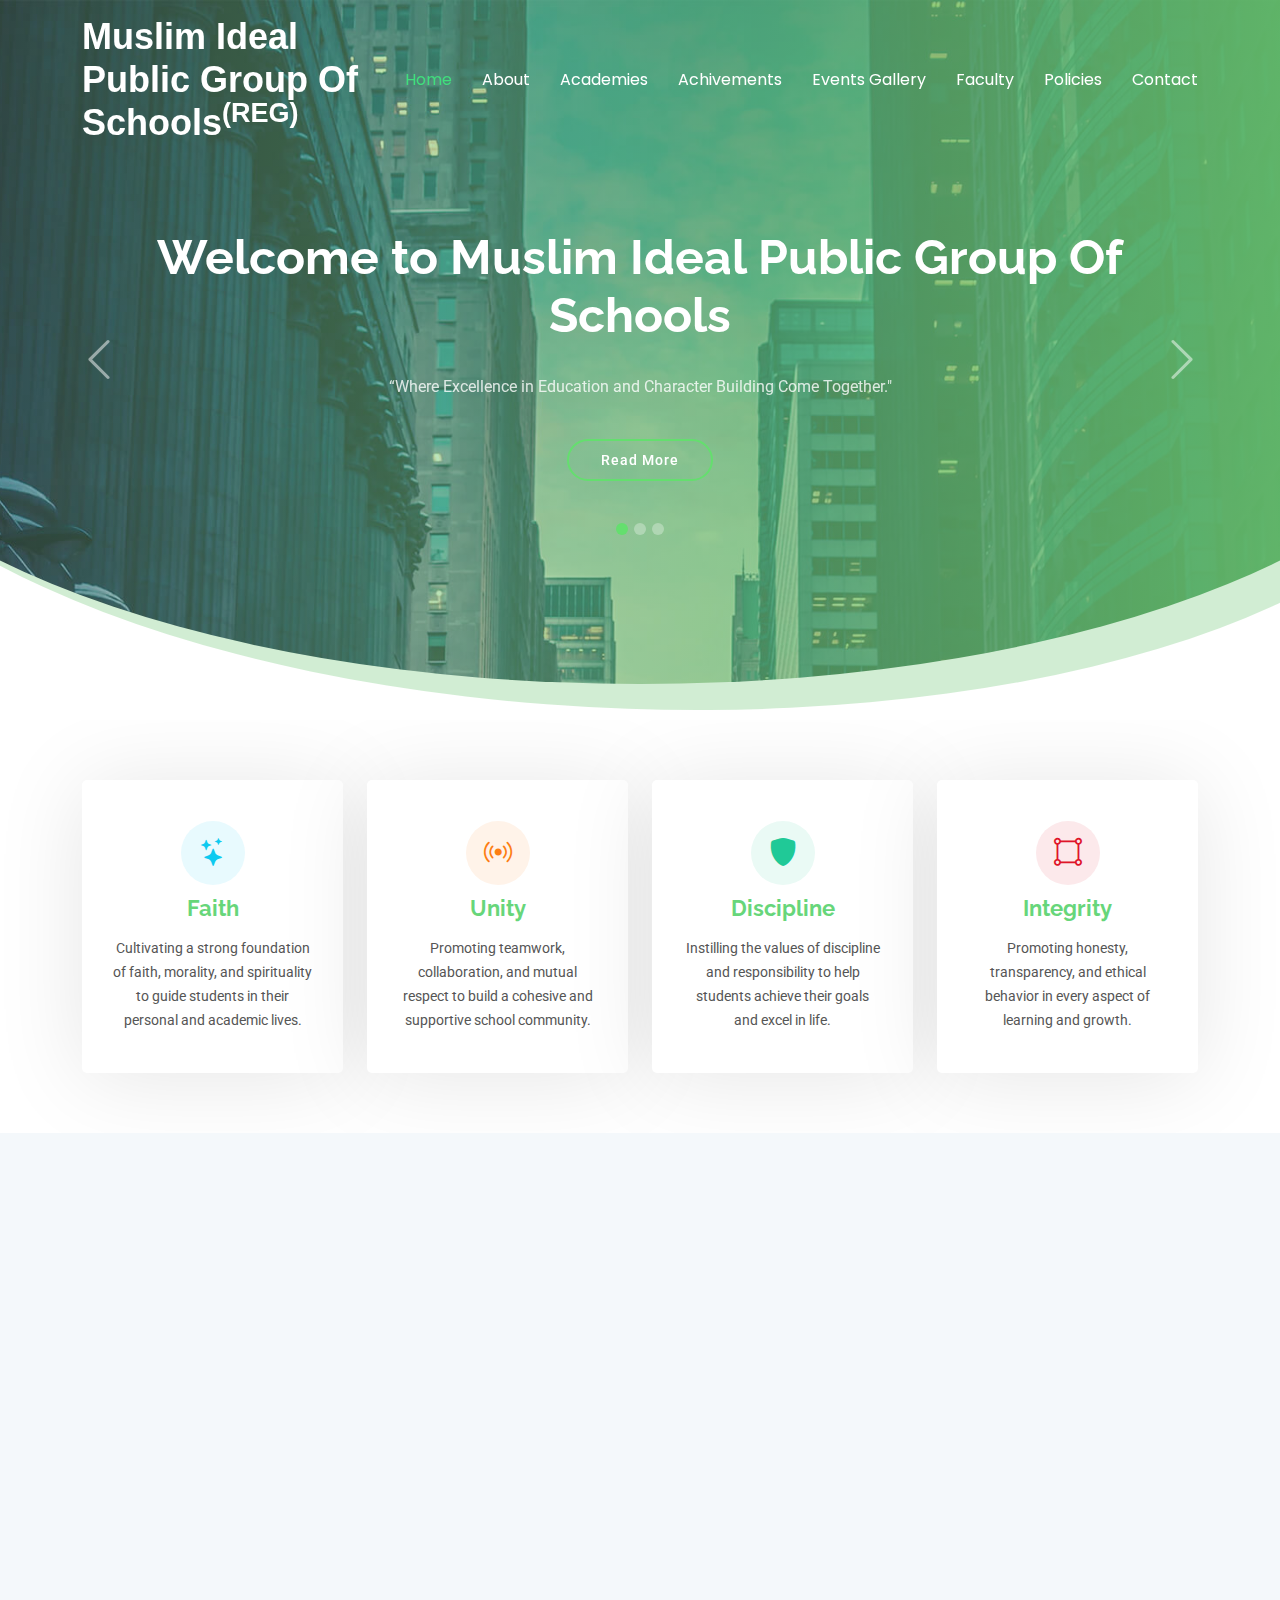
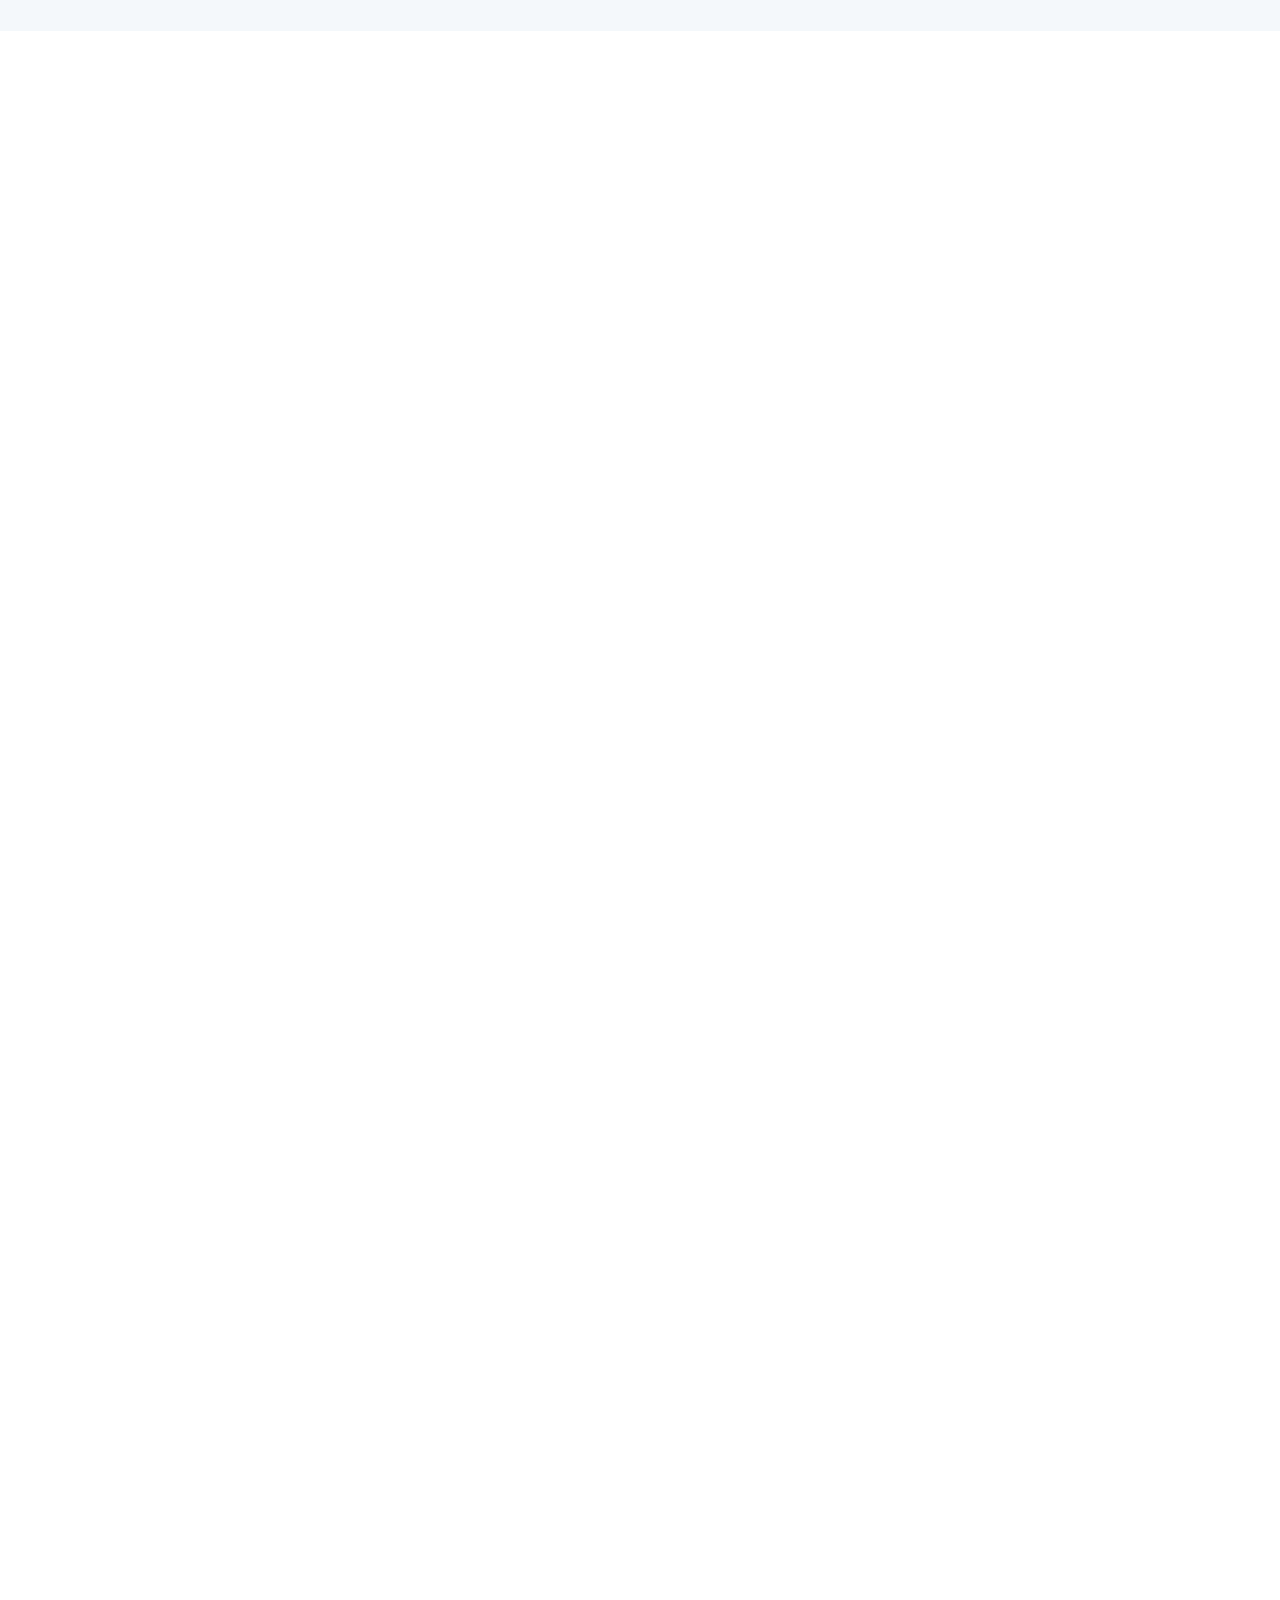
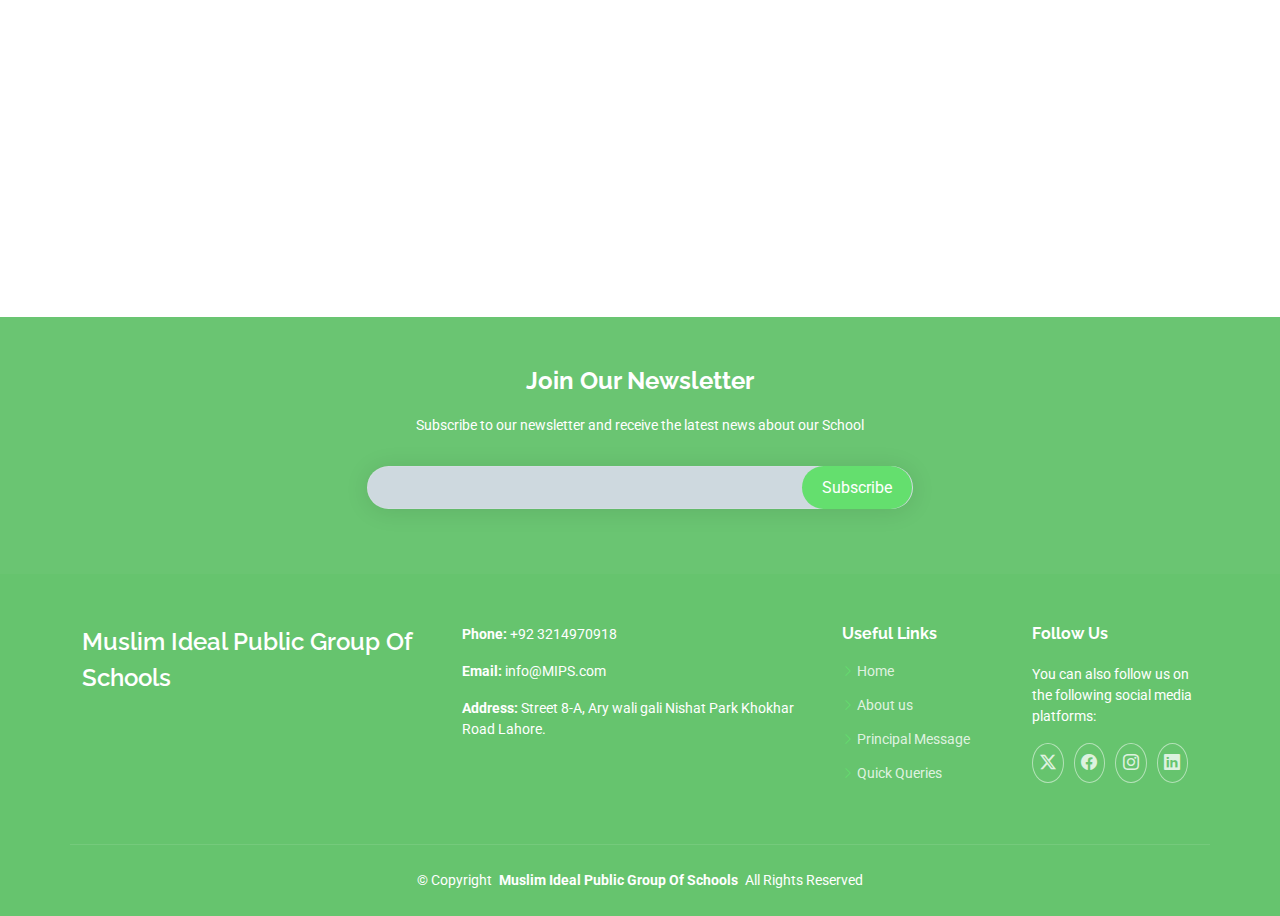
<file: index.html>
<!DOCTYPE html>
<html lang="en">

<head>
  <meta charset="utf-8">
  <meta content="width=device-width, initial-scale=1.0" name="viewport">
  <title>Index - MIPS </title>
  <meta name="description" content="">
  <meta name="keywords" content="">

  <!-- Favicons -->
  <link href="assets/img/favicon.png" rel="icon">
  <link href="assets/img/apple-touch-icon.png" rel="apple-touch-icon">

  <!-- Fonts -->
  <link href="https://fonts.googleapis.com" rel="preconnect">
  <link href="https://fonts.gstatic.com" rel="preconnect" crossorigin>
  <link href="https://fonts.googleapis.com/css2?family=Roboto:ital,wght@0,100;0,300;0,400;0,500;0,700;0,900;1,100;1,300;1,400;1,500;1,700;1,900&family=Poppins:ital,wght@0,100;0,200;0,300;0,400;0,500;0,600;0,700;0,800;0,900;1,100;1,200;1,300;1,400;1,500;1,600;1,700;1,800;1,900&family=Raleway:ital,wght@0,100;0,200;0,300;0,400;0,500;0,600;0,700;0,800;0,900;1,100;1,200;1,300;1,400;1,500;1,600;1,700;1,800;1,900&display=swap" rel="stylesheet">

  <!-- Vendor CSS Files -->
  <link href="assets/vendor/bootstrap/css/bootstrap.min.css" rel="stylesheet">
  <link href="assets/vendor/bootstrap-icons/bootstrap-icons.css" rel="stylesheet">
  <link href="assets/vendor/aos/aos.css" rel="stylesheet">
  <link href="assets/vendor/glightbox/css/glightbox.min.css" rel="stylesheet">
  <link href="assets/vendor/swiper/swiper-bundle.min.css" rel="stylesheet">

  <!-- Main CSS File -->
  <link href="assets/css/main.css" rel="stylesheet">

 
</head>

<body class="index-page">

  <header id="header" class="header d-flex align-items-center fixed-top">
    <div class="container-fluid container-xl position-relative d-flex align-items-center justify-content-between">

      <a href="index.html" class="logo d-flex align-items-center">
        <h1 class="sitename" style="font-size: 36px; font-family: Arial, sans-serif;">Muslim Ideal Public Group Of Schools<sup>(REG)</sup></h1>


      </a>

      <nav id="navmenu" class="navmenu">
        <ul>
          <li><a href="index.html" class="active">Home</a></li>
          <li><a href="about.html">About</a></li>
          <li><a href="Academies.html">Academies</a></li>
          <li><a href="Achivements.html">Achivements</a></li>
          <li><a href="Events Gallery.html">Events Gallery</a></li>
          <li><a href="Faculty.html">Faculty</a></li>
          <li><a href="Policies.html">Policies</a></li>
          <li><a href="contact.html">Contact</a></li>
        </ul>
        <i class="mobile-nav-toggle d-xl-none bi bi-list"></i>
      </nav>

    </div>
  </header>

  <main class="main">

    <!-- Hero Section -->
    <section id="hero" class="hero section dark-background">

      <div id="hero-carousel" class="carousel carousel-fade" data-bs-ride="carousel" data-bs-interval="5000">

        <div class="container position-relative">

          <div class="carousel-item active">
            <div class="carousel-container">
              <h2>Welcome to Muslim Ideal Public Group Of Schools</h2>
              <p>“Where Excellence in Education and Character Building Come Together."</p>
              <a href="#about" class="btn-get-started">Read More</a>
            </div>
          </div><!-- End Carousel Item -->

          <div class="carousel-item">
            <div class="carousel-container">
              <h2>Inspire. Educate. Achieve.</h2>
              <p> we are dedicated to nurturing young minds, fostering creativity, and building strong foundations for future success.</p>
              <a href="#about" class="btn-get-started">Read More</a>
            </div>
          </div><!-- End Carousel Item -->

          <div class="carousel-item">
            <div class="carousel-container">
              <h2>Join Our Journey Towards Academic and Personal Growth!</h2>
              <p>Empowering students with knowledge, values, and skills to thrive in a dynamic world.</p>
              <a href="#about" class="btn-get-started">Read More</a>
            </div>
          </div><!-- End Carousel Item -->

          <a class="carousel-control-prev" href="#hero-carousel" role="button" data-bs-slide="prev">
            <span class="carousel-control-prev-icon bi bi-chevron-left" aria-hidden="true"></span>
          </a>

          <a class="carousel-control-next" href="#hero-carousel" role="button" data-bs-slide="next">
            <span class="carousel-control-next-icon bi bi-chevron-right" aria-hidden="true"></span>
          </a>

          <ol class="carousel-indicators"></ol>

        </div>

      </div>

    </section><!-- /Hero Section -->

    <!-- Featured  Section -->
    <section id="featured-services" class="featured-services section">

      <div class="container">

        <div class="row gy-4">

          <div class="col-lg-3 col-md-6" data-aos="fade-up" data-aos-delay="100">
            <div class="service-item item-cyan position-relative">
              <div class="icon">
                <i class="bi bi-stars"></i>
              </div>
              
                <h3>Faith</h3>
              </a>
              <p>Cultivating a strong foundation of faith, morality, and spirituality to guide students in their personal and academic lives.</p>
            </div>
          </div><!-- End Service Item -->

          <div class="col-lg-3 col-md-6" data-aos="fade-up" data-aos-delay="200">
            <div class="service-item item-orange position-relative">
              <div class="icon">
                <i class="bi bi-broadcast"></i>
              </div>
                <h3>Unity</h3>
              </a>
              <p>Promoting teamwork, collaboration, and mutual respect to build a cohesive and supportive school community.</p>
            </div>
          </div><!-- End Service Item -->

          <div class="col-lg-3 col-md-6" data-aos="fade-up" data-aos-delay="300">
            <div class="service-item item-teal position-relative">
              <div class="icon">
                <i class="bi bi-shield-fill"></i>
              </div>
            
                <h3>Discipline</h3>
              </a>
              <p>Instilling the values of discipline and responsibility to help students achieve their goals and excel in life.</p>
            </div>
          </div><!-- End Service Item -->

          <div class="col-lg-3 col-md-6" data-aos="fade-up" data-aos-delay="400">
            <div class="service-item item-red position-relative">
              <div class="icon">
                <i class="bi bi-bounding-box-circles"></i>
              </div>
             
                <h3>Integrity</h3>
              
              <p>Promoting honesty, transparency, and ethical behavior in every aspect of learning and growth.</p>
             
            </div>
          </div><!-- End Service Item -->
        </div>

      </div>

    </section><!-- /Featured  Section -->

    <!-- About Section -->
    <section id="about" class="about section light-background">

      <div class="container">

        <div class="row gy-4">
          <div class="col-lg-6 position-relative align-self-start" data-aos="fade-up" data-aos-delay="100">
            <img src="assets/images/private-schools.jpg" class="img-fluid" alt="">
            <a href="assets/videos/1109(1).mp4" class="glightbox pulsating-play-btn"></a>
          </div>
          <div class="col-lg-6 content" data-aos="fade-up" data-aos-delay="200">
            <h3>A Nurturing and Inspiring School Environment.</h3>
            <p class="fst-italic">
              At Muslim Ideal Public Group of Schools, we are committed to fostering a nurturing, inclusive, and stimulating environment that promotes holistic development and academic excellence. Our school environment is designed to support students’ physical, intellectual, emotional, and social growth.


            </p>
            <ul>
              <li><i class="bi bi-check2-all"></i> <span>Experienced Faculty.</span></li>
              <li><i class="bi bi-check2-all"></i> <span>Smart Learning Environment.</span></li>
              <li><i class="bi bi-check2-all"></i> <span>Parental Engagement.</span></li>
            </ul>
            <p>
              A well-monitored and secure campus with modern safety measures, ensuring students feel protected and comfortable.Bright and spacious classrooms equipped with interactive tools to create a dynamic learning space.
            </p>
          </div>
        </div>

      </div>

    </section><!-- /About Section -->

    <!-- Features Section -->
    <section id="features" class="features section">

      <!-- Section Title -->
      <div class="container section-title" data-aos="fade-up">
        <h2>Features</h2>
        <p>At Muslim Ideal Public Group Of Schools, we are committed to providing an exceptional educational experience by offering the following key features:</p>
      </div><!-- End Section Title -->

      <div class="container">

        <div class="row gy-4 align-items-center features-item">
          <div class="col-md-5 d-flex align-items-center" data-aos="zoom-out" data-aos-delay="100">
            <img src="assets/img/features-1.svg" class="img-fluid" alt="">
          </div>
          <div class="col-md-7" data-aos="fade-up" data-aos-delay="100">
            <h3>Highly Qualified and Experienced Teachers.</h3>
            <p class="fst-italic">
              Our teachers are skilled in differentiating instruction to meet the unique needs of each student, ensuring that every learner receives the support they need to succeed.
            </p>
            <ul>
              <li><i class="bi bi-check"></i><span> Innovative Teaching Strategies.</span></li>
              <li><i class="bi bi-check"></i> <span> Dedicated to Student Success.</span></li>
              <li><i class="bi bi-check"></i> <span> Passionate About Learning.</span></li>
            </ul>
          </div>
        </div><!-- Features Item -->

        <div class="row gy-4 align-items-center features-item">
          <div class="col-md-5 order-1 order-md-2 d-flex align-items-center" data-aos="zoom-out" data-aos-delay="200">
            <img src="assets/img/features-2.svg" class="img-fluid" alt="">
          </div>
          <div class="col-md-7 order-2 order-md-1" data-aos="fade-up" data-aos-delay="200">
            <h3>Affiliated with the Board of Intermediate & Secondary Education Lahore</h3>
            <p class="fst-italic">
              Our affiliation grants access to educational resources, workshops, and events organized by the board to further enhance students' learning experience.</p>
            <p>
              Our academic programs follow the curriculum prescribed by BISE Lahore, which is designed to prepare students for success in their Secondary and Higher Secondary Certificate (Matriculation and Intermediate) examinations.
            </p>
            <p>We keep our students and parents updated on examination schedules, results, and guidelines provided by BISE Lahore, ensuring a seamless and informed academic journey.</p>
          </div>
        </div><!-- Features Item -->

        <div class="row gy-4 align-items-center features-item">
          <div class="col-md-5 d-flex align-items-center" data-aos="zoom-out">
            <img src="assets/img/features-4.svg" class="img-fluid" alt="">
          </div>
          <div class="col-md-7" data-aos="fade-up">
            <h3>Monthly Test Sessions</h3>
            <p> Our monthly test sessions ensure continuous evaluation of student learning and progress in all subjects. These tests help identify areas of strength and opportunities for improvement.</p>
            <ul>
              <li><i class="bi bi-check"></i> <span>Regular Assessment.</span></li>
              <li><i class="bi bi-check"></i><span> Personalized Feedback.</span></li>
              <li><i class="bi bi-check"></i> <span>Focus on Learning, Not Just Grades.</span>.</li>
              <li><i class="bi bi-check"></i> <span>Test Preparation Support.</span>.</li>
              <li><i class="bi bi-check"></i> <span>Tracking Progress.</span>.</li>
            </ul>
          </div>
        </div><!-- Features Item -->

        <div class="row gy-4 align-items-center features-item">
          <div class="col-md-5 order-1 order-md-2 d-flex align-items-center" data-aos="zoom-out">
            <img src="assets/img/features-3.svg" class="img-fluid" alt="">
          </div>
          <div class="col-md-7 order-2 order-md-1" data-aos="fade-up">
            <h3>Parent Teacher Meating</h3>
            <p class="fst-italic">
              Parent-Teacher Meetings (PTMs) are held regularly to provide an opportunity for parents and teachers to discuss students’ progress, academic performance, behavior, and overall well-being.
            </p>
            <p>During PTMs, teachers share personalized feedback on each student’s strengths, areas for improvement, and strategies to support their learning journey.</p>
        <p>Our school follows a well-organized PTM schedule, with annual and mid-term meetings, helping parents stay engaged and informed throughout the year.</p>
         <p>Parents are encouraged to share their suggestions and feedback during the meeting, allowing for continuous improvement of the school’s academic strategies and student care. </p>
                  </div>
        </div><!-- Features Item -->

      </div>

    </section><!-- /Features Section -->

  </main>

  <footer id="footer" class="footer dark-background">

    <div class="footer-newsletter">
      <div class="container">
        <div class="row justify-content-center text-center">
          <div class="col-lg-6">
            <h4>Join Our Newsletter</h4>
            <p>Subscribe to our newsletter and receive the latest news about our School</p>
            <form action="forms/newsletter.php" method="post" class="php-email-form">
              <div class="newsletter-form"><input type="email" name="email"><input type="submit" value="Subscribe"></div>
              <div class="loading">Loading</div>
              <div class="error-message"></div>
              <div class="sent-message">Your subscription request has been sent. Thank you!</div>
            </form>
          </div>
        </div>
      </div>
    </div>

  </div>

  <div class="container footer-top">
    <div class="row gy-4">
      <!-- Footer About Section -->
      <div class="col-lg-4 col-md-6 footer-about">
        <a href="index.html" class="d-flex align-items-center">
          <span class="sitename">Muslim Ideal Public Group Of Schools</span>
        </a>
      </div>
  
      <!-- Contact Information (Phone and Email) -->
      <div class="col-lg-4 col-md-6 d-flex justify-content-between">
        <div>
          <p><strong>Phone:</strong> <span>+92 3214970918</span></p>
          <p><strong>Email:</strong> <span>info@MIPS.com</span></p>
          <p><strong>Address:</strong> <span>Street 8-A, Ary wali gali Nishat Park Khokhar Road Lahore.</span></p>
          
        </div>
      </div>
  
      <!-- Useful Links Section -->
      <div class="col-lg-2 col-md-3 footer-links">
        <h4>Useful Links</h4>
        <ul>
          <li><i class="bi bi-chevron-right"></i> <a href="#">Home</a></li>
          <li><i class="bi bi-chevron-right"></i> <a href="#">About us</a></li>
          <li><i class="bi bi-chevron-right"></i> <a href="#">Principal Message</a></li>
          <li><i class="bi bi-chevron-right"></i> <a href="#">Quick Queries</a></li>
        </ul>
      </div>
  
      <!-- Social Media Links -->
      <div class="col-lg-2 col-md-3">
        <h4>Follow Us</h4>
        <p>You can also follow us on the following social media platforms:</p>
        <div class="social-links d-flex">
          <a href=""><i class="bi bi-twitter-x"></i></a>
          <a href=""><i class="bi bi-facebook"></i></a>
          <a href=""><i class="bi bi-instagram"></i></a>
          <a href=""><i class="bi bi-linkedin"></i></a>
        </div>
      </div>
    </div>
  </div>
        
  <div class="container copyright text-center mt-4">
    <p>© <span>Copyright</span> <strong class="px-1 sitename">Muslim Ideal Public Group Of Schools</strong> <span>All Rights Reserved</span></p>
    
  </div>

</footer>
  <!-- Scroll Top -->
  <a href="#" id="scroll-top" class="scroll-top d-flex align-items-center justify-content-center"><i class="bi bi-arrow-up-short"></i></a>

  <!-- Preloader -->
  <div id="preloader"></div>

  <!-- Vendor JS Files -->
  <script src="assets/vendor/bootstrap/js/bootstrap.bundle.min.js"></script>
  <script src="assets/vendor/php-email-form/validate.js"></script>
  <script src="assets/vendor/aos/aos.js"></script>
  <script src="assets/vendor/glightbox/js/glightbox.min.js"></script>
  <script src="assets/vendor/purecounter/purecounter_vanilla.js"></script>
  <script src="assets/vendor/swiper/swiper-bundle.min.js"></script>
  <script src="assets/vendor/waypoints/noframework.waypoints.js"></script>
  <script src="assets/vendor/imagesloaded/imagesloaded.pkgd.min.js"></script>
  <script src="assets/vendor/isotope-layout/isotope.pkgd.min.js"></script>

  <!-- Main JS File -->
  <script src="assets/js/main.js"></script>

</body>

</html>
</file>
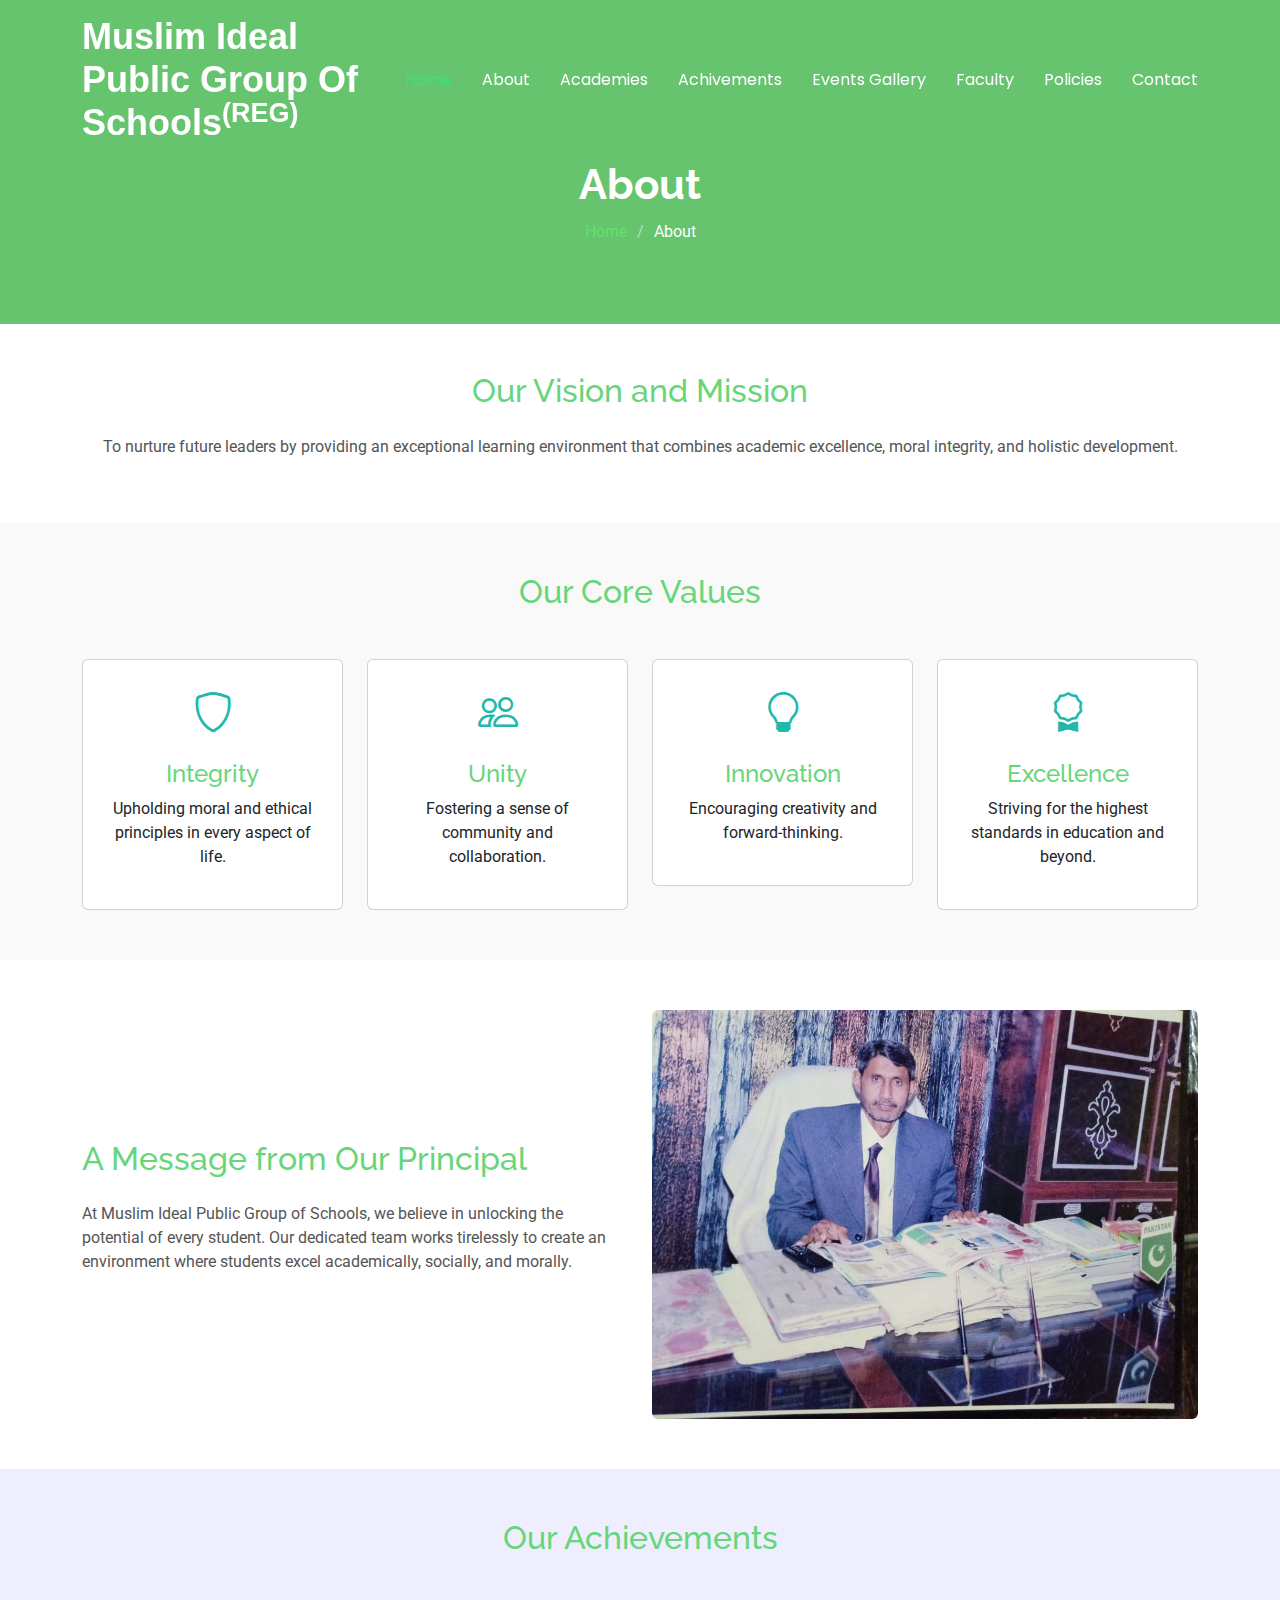
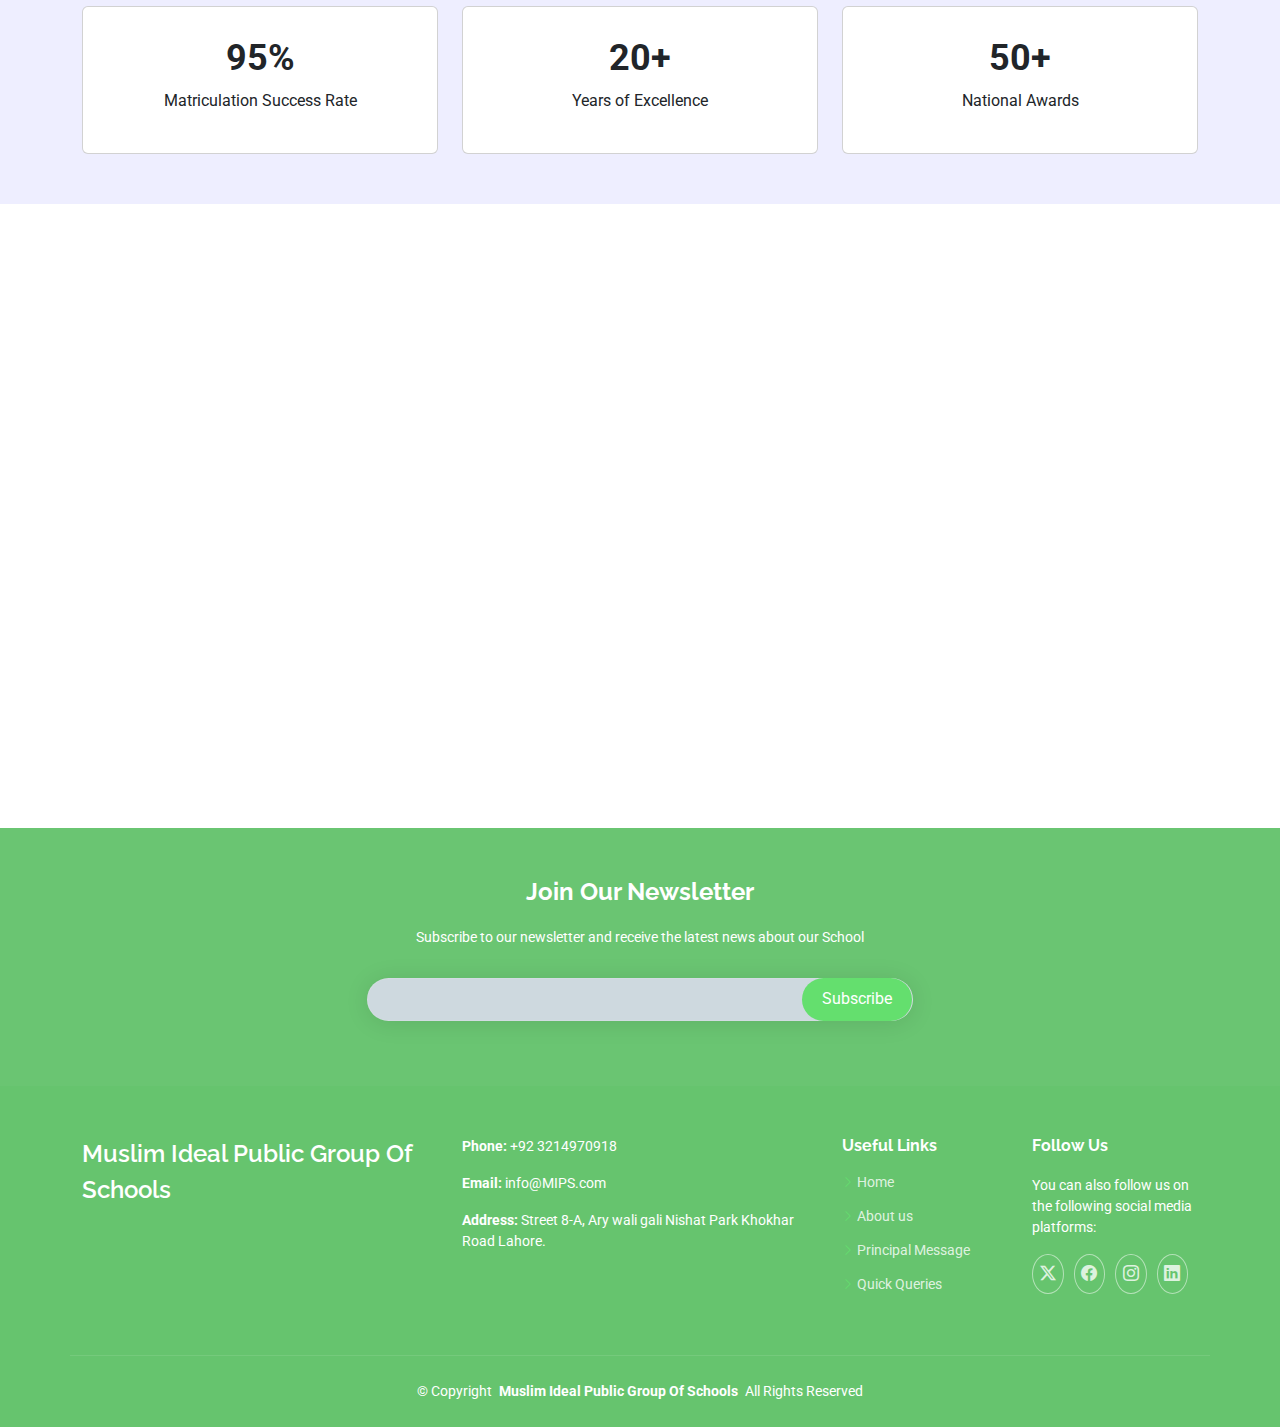
<file: about.html>
<!DOCTYPE html>
<html lang="en">

<head>
  <meta charset="utf-8">
  <meta content="width=device-width, initial-scale=1.0" name="viewport">
  <title>About - MIPS</title>
  <meta name="description" content="">
  <meta name="keywords" content="">

  <!-- Favicons -->
  <link href="assets/img/favicon.png" rel="icon">
  <link href="assets/img/apple-touch-icon.png" rel="apple-touch-icon">
<!-- Font Awesome -->
<link rel="stylesheet" href="https://cdnjs.cloudflare.com/ajax/libs/font-awesome/6.0.0-beta3/css/all.min.css">

  <!-- Fonts -->
  <link href="https://fonts.googleapis.com" rel="preconnect">
  <link href="https://fonts.gstatic.com" rel="preconnect" crossorigin>
  <link href="https://fonts.googleapis.com/css2?family=Roboto:ital,wght@0,100;0,300;0,400;0,500;0,700;0,900;1,100;1,300;1,400;1,500;1,700;1,900&family=Poppins:ital,wght@0,100;0,200;0,300;0,400;0,500;0,600;0,700;0,800;0,900;1,100;1,200;1,300;1,400;1,500;1,600;1,700;1,800;1,900&family=Raleway:ital,wght@0,100;0,200;0,300;0,400;0,500;0,600;0,700;0,800;0,900;1,100;1,200;1,300;1,400;1,500;1,600;1,700;1,800;1,900&display=swap" rel="stylesheet">

  <!-- Vendor CSS Files -->
  <link href="assets/vendor/bootstrap/css/bootstrap.min.css" rel="stylesheet">
  <link href="assets/vendor/bootstrap-icons/bootstrap-icons.css" rel="stylesheet">
  <link href="assets/vendor/aos/aos.css" rel="stylesheet">
  <link href="assets/vendor/glightbox/css/glightbox.min.css" rel="stylesheet">
  <link href="assets/vendor/swiper/swiper-bundle.min.css" rel="stylesheet">

  <!-- Main CSS File -->
  <link href="assets/css/main.css" rel="stylesheet">

  <style>
   .card {
      transition: transform 0.3s, box-shadow 0.3s;
    }
    .card:hover {
      transform: scale(1.05);
      box-shadow: 0 4px 20px rgba(0, 0, 0, 0.2);
    }
    .core-values {
      background: #f9f9f9;
      padding: 50px 0;
    }
    .achievements {
      background: #eef;
      padding: 50px 0;
    }
    .leadership-message img {
      transition: transform 0.3s, box-shadow 0.3s;
    }
    .leadership-message img:hover {
      transform: scale(1.05);
      box-shadow: 0 4px 20px rgba(0, 0, 0, 0.2);
    }
    
    
    .core-values .icon {
      font-size: 40px;
      color: #20b8ab;
      margin-bottom: 15px;
    }
    .leadership-message {
      padding: 50px 0;
    }
    .achievements {
      background: #eef;
      padding: 50px 0;
    }
    .achievements .stat {
      font-size: 36px;
      font-weight: bold;
    }
  </style>
</head>

<body class="about-page">

  <header id="header" class="header d-flex align-items-center fixed-top">
    <div class="container-fluid container-xl position-relative d-flex align-items-center justify-content-between">

      <a href="index.html" class="logo d-flex align-items-center">
        <h1 class="sitename" style="font-size: 36px; font-family: Arial, sans-serif;">Muslim Ideal Public Group Of Schools<sup>(REG)</sup></h1>


      </a>

      <nav id="navmenu" class="navmenu">
        <ul>
          <li><a href="index.html" class="active">Home</a></li>
          <li><a href="about.html">About</a></li>
          <li><a href="Academies.html">Academies</a></li>
          <li><a href="Achivements.html">Achivements</a></li>
          <li><a href="Events Gallery.html">Events Gallery</a></li>
          <li><a href="Faculty.html">Faculty</a></li>
          <li><a href="Policies.html">Policies</a></li>
          <li><a href="contact.html">Contact</a></li>
        </ul>
        <i class="mobile-nav-toggle d-xl-none bi bi-list"></i>
      </nav>

    </div>
  </header>

  <main class="main">

    <!-- Page Title -->
    <div class="page-title dark-background">
      <div class="container position-relative">
        <h1>About</h1>
        
        <nav class="breadcrumbs">
          <ol>
            <li><a href="index.html">Home</a></li>
            <li class="current">About</li>
          </ol>
        </nav>
      </div>
    </div><!-- End Page Title -->

    
        <!-- Vision and Mission Section -->
<section class="py-5">
  <div class="container text-center">
    <h2>Our Vision and Mission</h2>
    <p class="mt-4">To nurture future leaders by providing an exceptional learning environment that combines academic excellence, moral integrity, and holistic development.</p>
  </div>
</section>

<!-- Core Values Section -->
<section class="core-values">
  <div class="container text-center">
    <h2>Our Core Values</h2>
    <div class="row mt-5">
      <div class="col-md-3">
        <div class="card p-4">
          <div class="icon mb-3"><i class="bi bi-shield"></i></div>
          <h4>Integrity</h4>
          <p>Upholding moral and ethical principles in every aspect of life.</p>
        </div>
      </div>
      <div class="col-md-3">
        <div class="card p-4">
          <div class="icon mb-3"><i class="bi bi-people"></i></div>
          <h4>Unity</h4>
          <p>Fostering a sense of community and collaboration.</p>
        </div>
      </div>
      <div class="col-md-3">
        <div class="card p-4">
          <div class="icon mb-3"><i class="bi bi-lightbulb"></i></div>
          <h4>Innovation</h4>
          <p>Encouraging creativity and forward-thinking.</p>
        </div>
      </div>
      <div class="col-md-3">
        <div class="card p-4">
          <div class="icon mb-3"><i class="bi bi-award"></i></div>
          <h4>Excellence</h4>
          <p>Striving for the highest standards in education and beyond.</p>
        </div>
      </div>
    </div>
  </div>
</section>
<!-- Leadership Message Section -->
<section class="leadership-message">
  <div class="container">
    <div class="row align-items-center">
      <div class="col-md-6">
        <h2>A Message from Our Principal</h2>
        <p class="mt-4">At Muslim Ideal Public Group of Schools, we believe in unlocking the potential of every student. Our dedicated team works tirelessly to create an environment where students excel academically, socially, and morally.</p>
      </div>
      <div class="col-md-6 text-center">
        <img src="assets/images/principal.png" alt="Principal" class="img-fluid rounded">
      </div>
    </div>
  </div>
</section>


<!-- Achievements Section -->
<section class="achievements">
  <div class="container text-center">
    <h2>Our Achievements</h2>
    <div class="row mt-5">
      <div class="col-md-4">
        <div class="card p-4">
          <p class="stat mb-1">95%</p>
          <p>Matriculation Success Rate</p>
        </div>
      </div>
      <div class="col-md-4">
        <div class="card p-4">
          <p class="stat mb-1">20+</p>
          <p>Years of Excellence</p>
        </div>
      </div>
      <div class="col-md-4">
        <div class="card p-4">
          <p class="stat mb-1">50+</p>
          <p>National Awards</p>
        </div>
      </div>
    </div>
  </div>
</section>
                
    <!-- Testimonials Section -->
    <section id="testimonials" class="testimonials section">

      <!-- Section Title -->
      <div class="container section-title" data-aos="fade-up">
        <h2>Testimonials</h2>
        <p>What Parents and Students Say</p>
      </div><!-- End Section Title -->

      <div class="container" data-aos="fade-up" data-aos-delay="100">

        <div class="swiper init-swiper">
          <script type="application/json" class="swiper-config">
            {
              "loop": true,
              "speed": 600,
              "autoplay": {
                "delay": 5000
              },
              "slidesPerView": "auto",
              "pagination": {
                "el": ".swiper-pagination",
                "type": "bullets",
                "clickable": true
              }
            }
          </script>
          <div class="swiper-wrapper">

            <div class="swiper-slide">
              <div class="testimonial-item">
                <img src="assets/images/d2.png" class="testimonial-img" alt="">
                <h3>Sarah Khan</h3>
                <h4> Parent</h4>
                <div class="stars">
                  <i class="bi bi-star-fill"></i><i class="bi bi-star-fill"></i><i class="bi bi-star-fill"></i><i class="bi bi-star-fill"></i><i class="bi bi-star-fill"></i>
                </div>
                <p>
                  <i class="bi bi-quote quote-icon-left"></i>
                  <span>The teachers here are amazing! My child has grown so much academically and socially.</span>
                  <i class="bi bi-quote quote-icon-right"></i>
                </p>
              </div>
            </div><!-- End testimonial item -->

            <div class="swiper-slide">
              <div class="testimonial-item">
                <img src="assets/images/d2.png" class="testimonial-img" alt="">
                <h3>Ahmed Ali</h3>
                <h4>Parent</h4>
                <div class="stars">
                  <i class="bi bi-star-fill"></i><i class="bi bi-star-fill"></i><i class="bi bi-star-fill"></i><i class="bi bi-star-fill"></i><i class="bi bi-star-fill"></i>
                </div>
                <p>
                  <i class="bi bi-quote quote-icon-left"></i>
                  <span>A school that truly cares about its students and provides excellent opportunities to excel.</span>
                  <i class="bi bi-quote quote-icon-right"></i>
                </p>
              </div>
            </div><!-- End testimonial item -->

            <div class="swiper-slide">
              <div class="testimonial-item">
                <img src="assets/images/dummy.png" class="testimonial-img" alt="">
                <h3>Hina Raza</h3>
                <h4>Student</h4>
                <div class="stars">
                  <i class="bi bi-star-fill"></i><i class="bi bi-star-fill"></i><i class="bi bi-star-fill"></i><i class="bi bi-star-fill"></i><i class="bi bi-star-fill"></i>
                </div>
                <p>
                  <i class="bi bi-quote quote-icon-left"></i>
                  <span>The best years of my life! I owe so much of my success to the foundation I received here.</span>
                  <i class="bi bi-quote quote-icon-right"></i>
                </p>
              </div>
            </div><!-- End testimonial item -->

            <div class="swiper-slide">
              <div class="testimonial-item">
                <img src="assets/images/d1.png" class="testimonial-img" alt="">
                <h3>Ali Asad</h3>
                <h4>Teacher</h4>
                <div class="stars">
                  <i class="bi bi-star-fill"></i><i class="bi bi-star-fill"></i><i class="bi bi-star-fill"></i><i class="bi bi-star-fill"></i><i class="bi bi-star-fill"></i>
                </div>
                <p>
                  <i class="bi bi-quote quote-icon-left"></i>
                  <span>This school has given me so many opportunities to grow. The teachers are supportive, and the environment is welcoming. I feel like I’m learning and improving every day!</span>
                  <i class="bi bi-quote quote-icon-right"></i>
                </p>
              </div>
            </div><!-- End testimonial item -->

            <div class="swiper-slide">
              <div class="testimonial-item">
                <img src="assets/images/dummy.png" class="testimonial-img" alt="">
                <h3>Ayesha Khan</h3>
                <h4>Parent</h4>
                <div class="stars">
                  <i class="bi bi-star-fill"></i><i class="bi bi-star-fill"></i><i class="bi bi-star-fill"></i><i class="bi bi-star-fill"></i><i class="bi bi-star-fill"></i>
                </div>
                <p>
                  <i class="bi bi-quote quote-icon-left"></i>
                  <span>Muslim Ideal Public Group of Schools has been a blessing for our family. The teachers are compassionate, and the curriculum fosters both academic and moral growth. My children love going to school every day!</span>
                  <i class="bi bi-quote quote-icon-right"></i>
                </p>
              </div>
            </div><!-- End testimonial item -->

          </div>
          <div class="swiper-pagination"></div>
        </div>

      </div>

    </section><!-- /Testimonials Section -->

  </main>

  <footer id="footer" class="footer dark-background">

    <div class="footer-newsletter">
      <div class="container">
        <div class="row justify-content-center text-center">
          <div class="col-lg-6">
            <h4>Join Our Newsletter</h4>
            <p>Subscribe to our newsletter and receive the latest news about our School</p>
            <form action="forms/newsletter.php" method="post" class="php-email-form">
              <div class="newsletter-form"><input type="email" name="email"><input type="submit" value="Subscribe"></div>
              <div class="loading">Loading</div>
              <div class="error-message"></div>
              <div class="sent-message">Your subscription request has been sent. Thank you!</div>
            </form>
          </div>
        </div>
      </div>
    </div>

  </div>

  <div class="container footer-top">
    <div class="row gy-4">
      <!-- Footer About Section -->
      <div class="col-lg-4 col-md-6 footer-about">
        <a href="index.html" class="d-flex align-items-center">
          <span class="sitename">Muslim Ideal Public Group Of Schools</span>
        </a>
      </div>
  
      <!-- Contact Information (Phone and Email) -->
      <div class="col-lg-4 col-md-6 d-flex justify-content-between">
        <div>
          <p><strong>Phone:</strong> <span>+92 3214970918</span></p>
          <p><strong>Email:</strong> <span>info@MIPS.com</span></p>
          <p><strong>Address:</strong> <span>Street 8-A, Ary wali gali Nishat Park Khokhar Road Lahore.</span></p>
          
        </div>
      </div>
  
      <!-- Useful Links Section -->
      <div class="col-lg-2 col-md-3 footer-links">
        <h4>Useful Links</h4>
        <ul>
          <li><i class="bi bi-chevron-right"></i> <a href="#">Home</a></li>
          <li><i class="bi bi-chevron-right"></i> <a href="#">About us</a></li>
          <li><i class="bi bi-chevron-right"></i> <a href="#">Principal Message</a></li>
          <li><i class="bi bi-chevron-right"></i> <a href="#">Quick Queries</a></li>
        </ul>
      </div>
  
      <!-- Social Media Links -->
      <div class="col-lg-2 col-md-3">
        <h4>Follow Us</h4>
        <p>You can also follow us on the following social media platforms:</p>
        <div class="social-links d-flex">
          <a href=""><i class="bi bi-twitter-x"></i></a>
          <a href=""><i class="bi bi-facebook"></i></a>
          <a href=""><i class="bi bi-instagram"></i></a>
          <a href=""><i class="bi bi-linkedin"></i></a>
        </div>
      </div>
    </div>
  </div>
        
  <div class="container copyright text-center mt-4">
    <p>© <span>Copyright</span> <strong class="px-1 sitename">Muslim Ideal Public Group Of Schools</strong> <span>All Rights Reserved</span></p>
    
  </div>

</footer>
  <!-- Scroll Top -->
  <a href="#" id="scroll-top" class="scroll-top d-flex align-items-center justify-content-center"><i class="bi bi-arrow-up-short"></i></a>

  <!-- Preloader -->
  <div id="preloader"></div>

  <!-- Vendor JS Files -->
  <script src="assets/vendor/bootstrap/js/bootstrap.bundle.min.js"></script>
  <script src="assets/vendor/php-email-form/validate.js"></script>
  <script src="assets/vendor/aos/aos.js"></script>
  <script src="assets/vendor/glightbox/js/glightbox.min.js"></script>
  <script src="assets/vendor/purecounter/purecounter_vanilla.js"></script>
  <script src="assets/vendor/swiper/swiper-bundle.min.js"></script>
  <script src="assets/vendor/waypoints/noframework.waypoints.js"></script>
  <script src="assets/vendor/imagesloaded/imagesloaded.pkgd.min.js"></script>
  <script src="assets/vendor/isotope-layout/isotope.pkgd.min.js"></script>

  <!-- Main JS File -->
  <script src="assets/js/main.js"></script>
  <script src="https://cdn.jsdelivr.net/npm/bootstrap@5.3.0-alpha1/dist/js/bootstrap.bundle.min.js"></script>
</body>

</html>
</file>
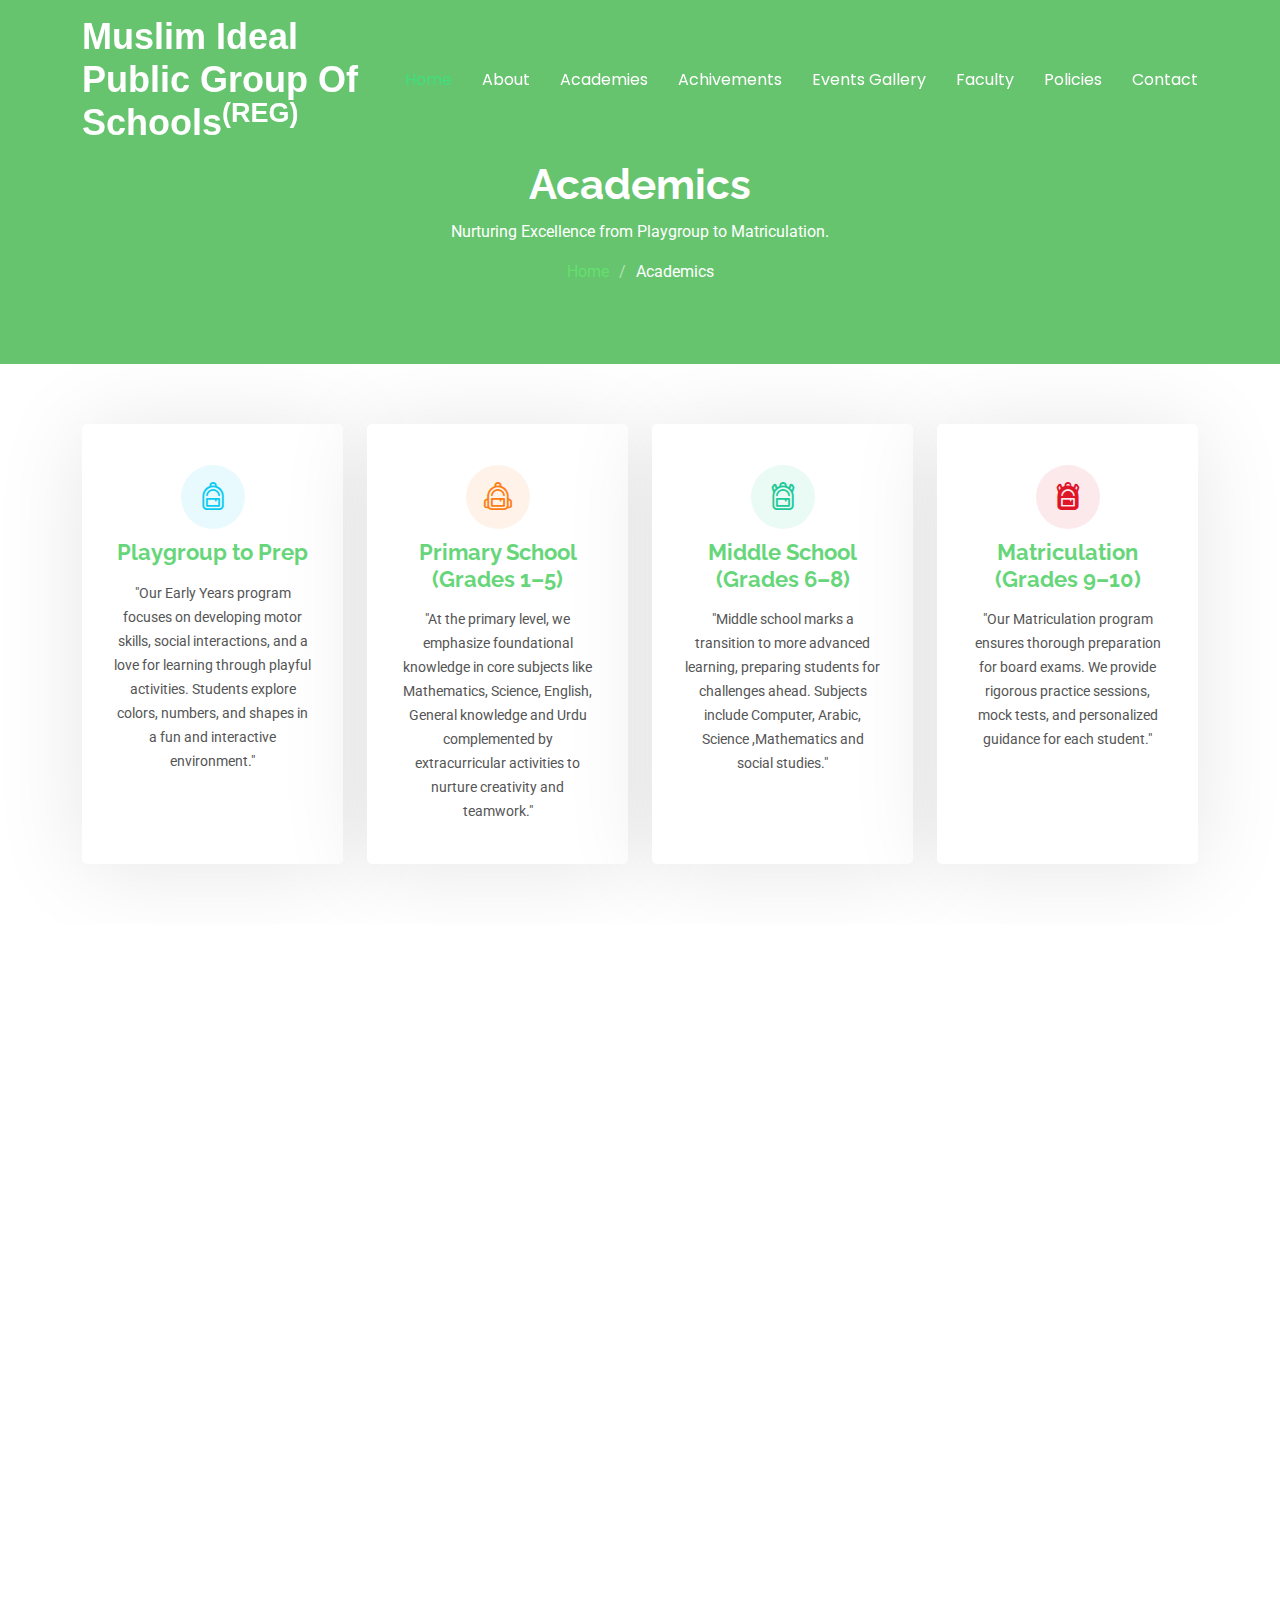
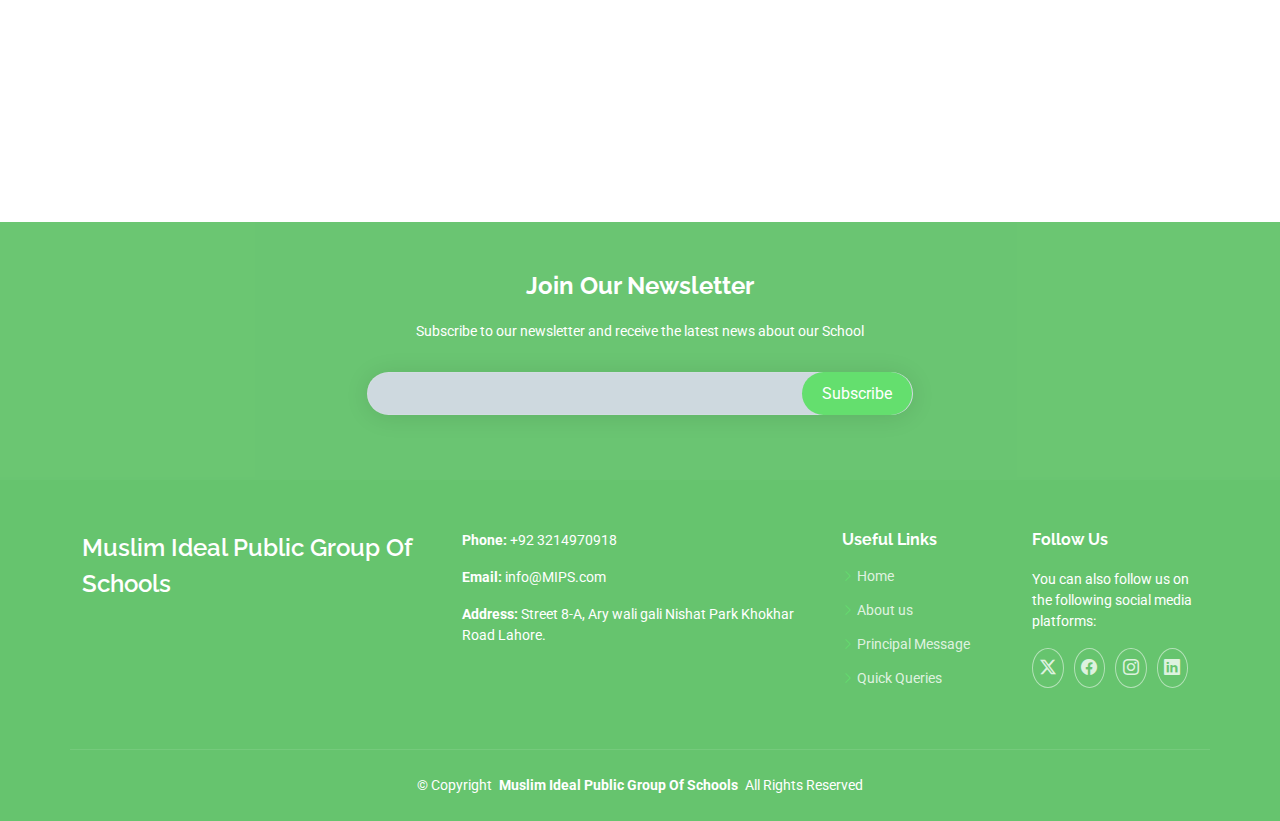
<file: Academies.html>
<!DOCTYPE html>
<html lang="en">

<head>
  <meta charset="utf-8">
  <meta content="width=device-width, initial-scale=1.0" name="viewport">
  <title>Academics - MIPS</title>
  <meta name="description" content="">
  <meta name="keywords" content="">

  <!-- Favicons -->
  <link href="assets/img/favicon.png" rel="icon">
  <link href="assets/img/apple-touch-icon.png" rel="apple-touch-icon">

  <!-- Fonts -->
  <link href="https://fonts.googleapis.com" rel="preconnect">
  <link href="https://fonts.gstatic.com" rel="preconnect" crossorigin>
  <link href="https://fonts.googleapis.com/css2?family=Roboto:ital,wght@0,100;0,300;0,400;0,500;0,700;0,900;1,100;1,300;1,400;1,500;1,700;1,900&family=Poppins:ital,wght@0,100;0,200;0,300;0,400;0,500;0,600;0,700;0,800;0,900;1,100;1,200;1,300;1,400;1,500;1,600;1,700;1,800;1,900&family=Raleway:ital,wght@0,100;0,200;0,300;0,400;0,500;0,600;0,700;0,800;0,900;1,100;1,200;1,300;1,400;1,500;1,600;1,700;1,800;1,900&display=swap" rel="stylesheet">

  <!-- Vendor CSS Files -->
  <link href="assets/vendor/bootstrap/css/bootstrap.min.css" rel="stylesheet">
  <link href="assets/vendor/bootstrap-icons/bootstrap-icons.css" rel="stylesheet">
  <link href="assets/vendor/aos/aos.css" rel="stylesheet">
  <link href="assets/vendor/glightbox/css/glightbox.min.css" rel="stylesheet">
  <link href="assets/vendor/swiper/swiper-bundle.min.css" rel="stylesheet">

  <!-- Main CSS File -->
  <link href="assets/css/main.css" rel="stylesheet">

  
</head>

<body class="services-page">

  <header id="header" class="header d-flex align-items-center fixed-top">
    <div class="container-fluid container-xl position-relative d-flex align-items-center justify-content-between">

      <a href="index.html" class="logo d-flex align-items-center">
        <h1 class="sitename" style="font-size: 36px; font-family: Arial, sans-serif;">Muslim Ideal Public Group Of Schools<sup>(REG)</sup></h1>


      </a>

      <nav id="navmenu" class="navmenu">
        <ul>
          <li><a href="index.html" class="active">Home</a></li>
          <li><a href="about.html">About</a></li>
          <li><a href="Academies.html">Academies</a></li>
          <li><a href="Achivements.html">Achivements</a></li>
          <li><a href="Events Gallery.html">Events Gallery</a></li>
          <li><a href="Faculty.html">Faculty</a></li>
          <li><a href="Policies.html">Policies</a></li>
          <li><a href="contact.html">Contact</a></li>
        </ul>
        <i class="mobile-nav-toggle d-xl-none bi bi-list"></i>
      </nav>

    </div>
  </header>

  <main class="main">

    <!-- Page Title -->
    <div class="page-title dark-background">
      <div class="container position-relative">
        <h1>Academics</h1>
        <p>Nurturing Excellence from Playgroup to Matriculation.</p>
        <nav class="breadcrumbs">
          <ol>
            <li><a href="index.html">Home</a></li>
            <li class="current">Academics</li>
          </ol>
        </nav>
      </div>
    </div><!-- End Page Title -->

    <!-- Featured Services Section -->
    <section id="featured-services" class="featured-services section">

      <div class="container">

        <div class="row gy-4">

          <div class="col-lg-3 col-md-6" data-aos="fade-up" data-aos-delay="100">
            <div class="service-item item-cyan position-relative">
              <div class="icon">
                <i class="bi bi-backpack"></i>
              </div>
             
                <h3>Playgroup to Prep</h3>
              </a>
              <p>"Our Early Years program focuses on developing motor skills, social interactions, and a love for learning through playful activities. Students explore colors, numbers, and shapes in a fun and interactive environment."</p>
            </div>
          </div><!-- End Service Item -->

          <div class="col-lg-3 col-md-6" data-aos="fade-up" data-aos-delay="200">
            <div class="service-item item-orange position-relative">
              <div class="icon">
                <i class="bi bi-backpack2"></i>
              </div>
              
                <h3>Primary School (Grades 1–5)</h3>
              </a>
              <p>"At the primary level, we emphasize foundational knowledge in core subjects like Mathematics, Science, English, General knowledge and Urdu complemented by extracurricular activities to nurture creativity and teamwork." </p>
            </div>
          </div><!-- End Service Item -->

          <div class="col-lg-3 col-md-6" data-aos="fade-up" data-aos-delay="300">
            <div class="service-item item-teal position-relative">
              <div class="icon">
                <i class="bi bi-backpack3"></i>
              </div>
              
                <h3>Middle School (Grades 6–8)</h3>
              </a>
              <p>"Middle school marks a transition to more advanced learning, preparing students for challenges ahead. Subjects include Computer, Arabic, Science ,Mathematics and social studies."</p>
            </div>
          </div><!-- End Service Item -->

          <div class="col-lg-3 col-md-6" data-aos="fade-up" data-aos-delay="400">
            <div class="service-item item-red position-relative">
              <div class="icon">
                <i class="bi bi-backpack3-fill"></i>
              </div>
              
                <h3>Matriculation (Grades 9–10)</h3>
              </a>
              <p>"Our Matriculation program ensures thorough preparation for board exams. We provide rigorous practice sessions, mock tests, and personalized guidance for each student."</p>
              
            </div>
          </div><!-- End Service Item -->
        </div>

      </div>

    </section><!-- /Featured Services Section -->

   <!-- Services Section -->
<section id="services" class="services section py-5">

  <div class="container" data-aos="fade-up" data-aos-delay="100">

    <div class="row gy-4">

      <!-- Playgroup to Prep -->
      <div class="col-lg-6 col-md-12" data-aos="zoom-in" data-aos-delay="200">
        <div class="service-item position-relative">
          <div class="img">
            <img src="assets/images/primaryjpg.jpg" class="img-fluid" alt="" style="width: 100%; height: auto;">
            <div class="text-card" style="position: absolute; top: 50%; left: 50%; transform: translate(-50%, -50%); background: rgba(255, 255, 255, 0.7); padding: 20px; border-radius: 10px; width: 90%; text-align: center;">
              <h3>Playgroup to Prep</h3>
              <ul>
                <li>Play-based learning.</li>
                <li>Daily activities like storytelling, rhymes, and arts and crafts.</li>
                <li>Special events: Color Day, Fun Fairs, and Toy Day.</li>
              </ul>
            </div>
          </div>
        </div>
      </div><!-- End Service Item -->

      <!-- Primary School (Grades 1–5) -->
      <div class="col-lg-6 col-md-12" data-aos="zoom-in" data-aos-delay="300">
        <div class="service-item position-relative">
          <div class="img">
            <img src="assets/images/pg .jpg" class="img-fluid" alt="" style="width: 100%; height: auto;">
            <div class="text-card" style="position: absolute; top: 50%; left: 50%; transform: translate(-50%, -50%); background: rgba(255, 255, 255, 0.7); padding: 20px; border-radius: 10px; width: 90%; text-align: center;">
              <h3>Primary School (Grades 1–5)</h3>
              <ul>
                <li>Focus on basic concepts and project-based learning.</li>
                <li>Weekly quizzes, group activities, and science experiments.</li>
                <li>Annual events: Art competitions, and cultural celebrations.</li>
              </ul>
            </div>
          </div>
        </div>
      </div><!-- End Service Item -->

      <!-- Middle School (Grades 6–8) -->
      <div class="col-lg-6 col-md-12" data-aos="zoom-in" data-aos-delay="400">
        <div class="service-item position-relative">
          <div class="img">
            <img src="assets/images/middle.jpg" class="img-fluid" alt="" style="width: 100%; height: auto;">
            <div class="text-card" style="position: absolute; top: 50%; left: 50%; transform: translate(-50%, -50%); background: rgba(255, 255, 255, 0.7); padding: 20px; border-radius: 10px; width: 90%; text-align: center;">
              <h3>Middle School (Grades 6–8)</h3>
              <ul>
                <li>Advanced concepts in core subjects.</li>
                <li>Focus on analytical and critical thinking skills.</li>
              </ul>
            </div>
          </div>
        </div>
      </div><!-- End Service Item -->

      <!-- Matriculation (Grades 9–10) -->
      <div class="col-lg-6 col-md-12" data-aos="zoom-in" data-aos-delay="500">
        <div class="service-item position-relative">
          <div class="img">
            <img src="assets/images/matric.jpg" class="img-fluid" alt="" style="width: 100%; height: auto;">
            <div class="text-card" style="position: absolute; top: 50%; left: 50%; transform: translate(-50%, -50%); background: rgba(255, 255, 255, 0.7); padding: 20px; border-radius: 10px; width: 90%; text-align: center;">
              <h3>Matriculation (Grades 9–10)</h3>
              <ul>
                <li>Intensive board exam preparation.</li>
                <li>Practice tests and pre-board assessments.</li>
              </ul>
            </div>
          </div>
        </div>
      </div><!-- End Service Item -->

    </div><!-- Row End -->

  </div><!-- Container End -->

</section><!-- /Services Section -->


    

  </main>

  <footer id="footer" class="footer dark-background">

    <div class="footer-newsletter">
      <div class="container">
        <div class="row justify-content-center text-center">
          <div class="col-lg-6">
            <h4>Join Our Newsletter</h4>
            <p>Subscribe to our newsletter and receive the latest news about our School</p>
            <form action="forms/newsletter.php" method="post" class="php-email-form">
              <div class="newsletter-form"><input type="email" name="email"><input type="submit" value="Subscribe"></div>
              <div class="loading">Loading</div>
              <div class="error-message"></div>
              <div class="sent-message">Your subscription request has been sent. Thank you!</div>
            </form>
          </div>
        </div>
      </div>
    </div>

  </div>

  <div class="container footer-top">
    <div class="row gy-4">
      <!-- Footer About Section -->
      <div class="col-lg-4 col-md-6 footer-about">
        <a href="index.html" class="d-flex align-items-center">
          <span class="sitename">Muslim Ideal Public Group Of Schools</span>
        </a>
      </div>
  
      <!-- Contact Information (Phone and Email) -->
      <div class="col-lg-4 col-md-6 d-flex justify-content-between">
        <div>
          <p><strong>Phone:</strong> <span>+92 3214970918</span></p>
          <p><strong>Email:</strong> <span>info@MIPS.com</span></p>
          <p><strong>Address:</strong> <span>Street 8-A, Ary wali gali Nishat Park Khokhar Road Lahore.</span></p>
          
        </div>
      </div>
  
      <!-- Useful Links Section -->
      <div class="col-lg-2 col-md-3 footer-links">
        <h4>Useful Links</h4>
        <ul>
          <li><i class="bi bi-chevron-right"></i> <a href="#">Home</a></li>
          <li><i class="bi bi-chevron-right"></i> <a href="#">About us</a></li>
          <li><i class="bi bi-chevron-right"></i> <a href="#">Principal Message</a></li>
          <li><i class="bi bi-chevron-right"></i> <a href="#">Quick Queries</a></li>
        </ul>
      </div>
  
      <!-- Social Media Links -->
      <div class="col-lg-2 col-md-3">
        <h4>Follow Us</h4>
        <p>You can also follow us on the following social media platforms:</p>
        <div class="social-links d-flex">
          <a href=""><i class="bi bi-twitter-x"></i></a>
          <a href=""><i class="bi bi-facebook"></i></a>
          <a href=""><i class="bi bi-instagram"></i></a>
          <a href=""><i class="bi bi-linkedin"></i></a>
        </div>
      </div>
    </div>
  </div>
        
  <div class="container copyright text-center mt-4">
    <p>© <span>Copyright</span> <strong class="px-1 sitename">Muslim Ideal Public Group Of Schools</strong> <span>All Rights Reserved</span></p>
    
  </div>

</footer>

  <!-- Scroll Top -->
  <a href="#" id="scroll-top" class="scroll-top d-flex align-items-center justify-content-center"><i class="bi bi-arrow-up-short"></i></a>

  <!-- Preloader -->
  <div id="preloader"></div>

  <!-- Vendor JS Files -->
  <script src="assets/vendor/bootstrap/js/bootstrap.bundle.min.js"></script>
  <script src="assets/vendor/php-email-form/validate.js"></script>
  <script src="assets/vendor/aos/aos.js"></script>
  <script src="assets/vendor/glightbox/js/glightbox.min.js"></script>
  <script src="assets/vendor/purecounter/purecounter_vanilla.js"></script>
  <script src="assets/vendor/swiper/swiper-bundle.min.js"></script>
  <script src="assets/vendor/waypoints/noframework.waypoints.js"></script>
  <script src="assets/vendor/imagesloaded/imagesloaded.pkgd.min.js"></script>
  <script src="assets/vendor/isotope-layout/isotope.pkgd.min.js"></script>

  <!-- Main JS File -->
  <script src="assets/js/main.js"></script>

</body>

</html>
</file>
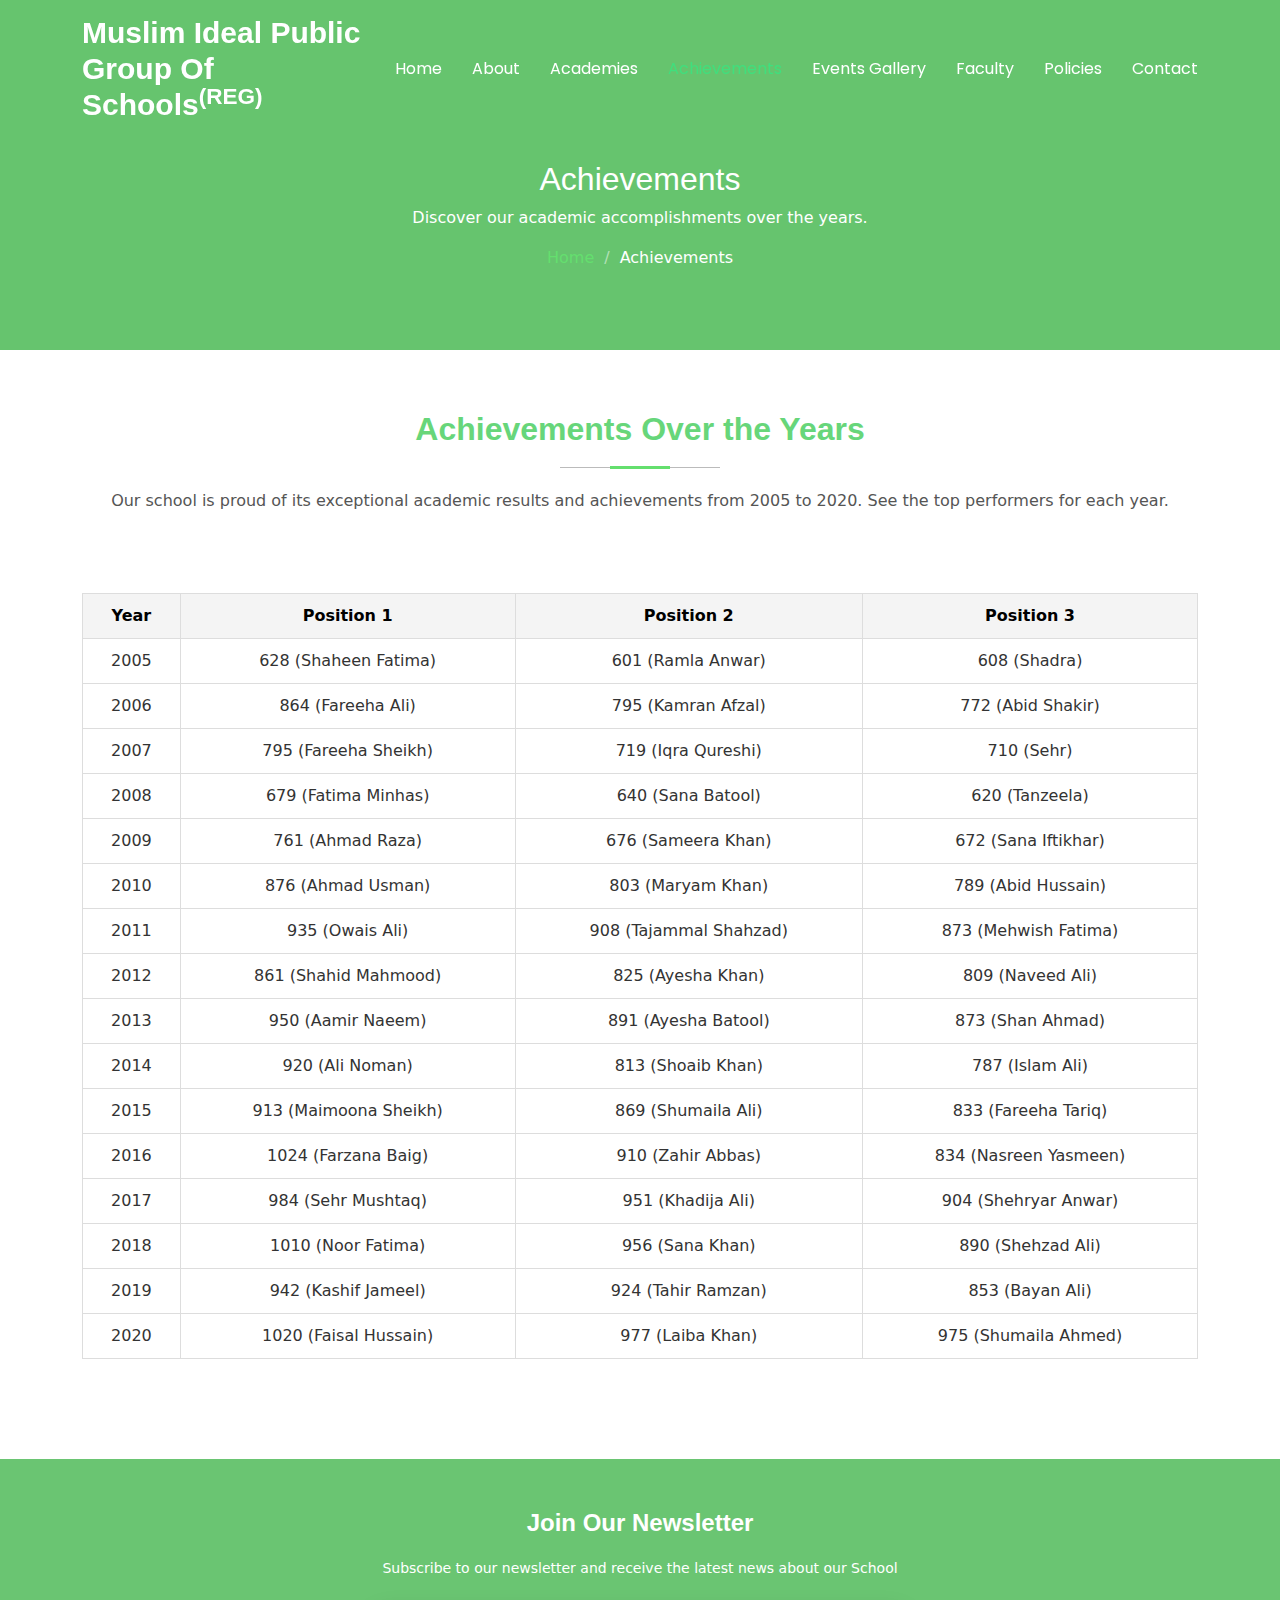
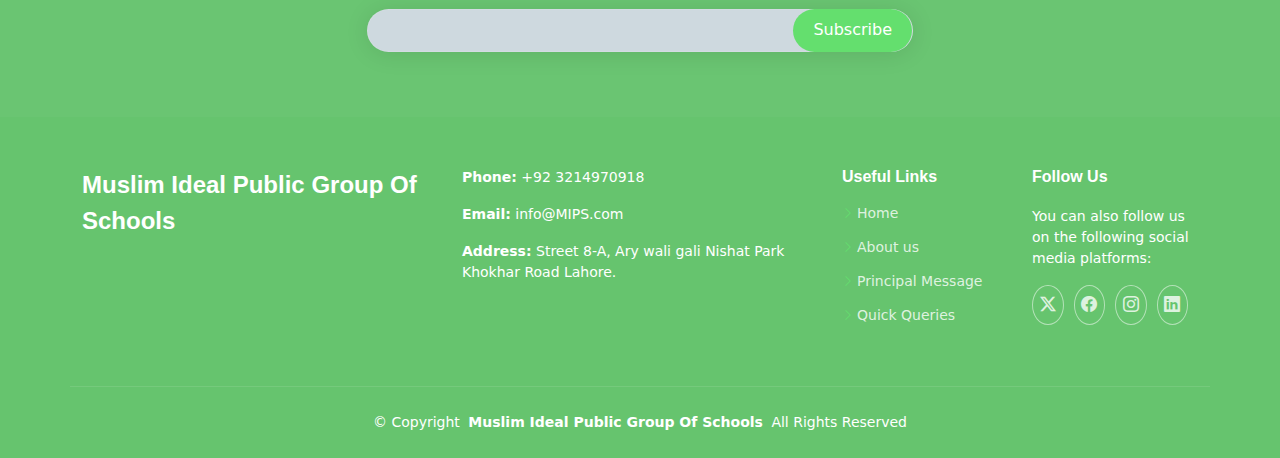
<file: Achivements.html>
<!DOCTYPE html>
<html lang="en">

<head>
  <meta charset="utf-8">
  <meta content="width=device-width, initial-scale=1.0" name="viewport">
  <title>Achievements - MIPS</title>
  <meta name="description" content="Our school's achievements from 2005 to 2020">
  <meta name="keywords" content="Achievements, MIPS, Academic Excellence">

  <!-- Favicons -->
  <link href="assets/img/favicon.png" rel="icon">
  <link href="assets/img/apple-touch-icon.png" rel="apple-touch-icon">

  <!-- Fonts -->
  <link href="https://fonts.googleapis.com" rel="preconnect">
  <link href="https://fonts.gstatic.com" rel="preconnect" crossorigin>
  <link href="https://fonts.googleapis.com/css2?family=Poppins:wght@400;500;600;700&display=swap" rel="stylesheet">

  <!-- Vendor CSS Files -->
  <link href="assets/vendor/bootstrap/css/bootstrap.min.css" rel="stylesheet">
  <link href="assets/vendor/bootstrap-icons/bootstrap-icons.css" rel="stylesheet">
  <link href="assets/vendor/aos/aos.css" rel="stylesheet">
  <link href="assets/vendor/swiper/swiper-bundle.min.css" rel="stylesheet">

  <!-- Main CSS File -->
  <link href="assets/css/main.css" rel="stylesheet">
<style>
  .achievements-table {
  margin: 20px 0;
  overflow-x: auto;
}

.achievements-table table {
  width: 100%;
  border-collapse: collapse;
  margin-bottom: 20px;
  font-size: 16px;
  text-align: center;
}

.achievements-table th, 
.achievements-table td {
  border: 1px solid #ddd;
  padding: 10px;
}

.achievements-table th {
  background-color: #f4f4f4;
  font-weight: 600;
}

.achievements-table tbody tr:nth-child(even) {
  background-color: #f9f9f9;
}

.achievements-table tbody tr:hover {
  background-color: #f1f1f1;
}

.achievements-table td {
  color: #333;
}

.achievements-table th {
  color: #000;
}

</style>
 
</head>

<body>

  <header id="header" class="header d-flex align-items-center fixed-top">
    <div class="container-fluid container-xl d-flex align-items-center justify-content-between">

      <a href="index.html" class="logo d-flex align-items-center">
        <h1 class="sitename">Muslim Ideal Public Group Of Schools<sup>(REG)</sup></h1>
      </a>

      <nav id="navmenu" class="navmenu">
        <ul>
          <li><a href="index.html">Home</a></li>
          <li><a href="about.html">About</a></li>
          <li><a href="Academies.html">Academies</a></li>
          <li><a href="Achievements.html" class="active">Achievements</a></li>
          <li><a href="Events Gallery.html">Events Gallery</a></li>
          <li><a href="Faculty.html">Faculty</a></li>
          <li><a href="Policies.html">Policies</a></li>
          <li><a href="contact.html">Contact</a></li>
        </ul>
        <i class="mobile-nav-toggle d-xl-none bi bi-list"></i>
      </nav>

    </div>
  </header>

  <main class="main">

    <!-- Page Title -->
    <div class="page-title dark-background">
      <div class="container position-relative">
        <h2>Achievements</h2>
        <p>Discover our academic accomplishments over the years.</p>
        <nav class="breadcrumbs">
          <ol>
            <li><a href="index.html">Home</a></li>
            <li class="current">Achievements</li>
          </ol>
        </nav>
      </div>
    </div>

    
        <section class="achievements">
          <div class="container">
            <div class="section-title">
              <h2>Achievements Over the Years</h2>
              <p>Our school is proud of its exceptional academic results and achievements from 2005 to 2020. See the top performers for each year.</p>
            </div>
        
            <div class="achievements-table">
              <table class="table">
                <thead>
                  <tr>
                    <th>Year</th>
                    <th>Position 1</th>
                    <th>Position 2</th>
                    <th>Position 3</th>
                  </tr>
                </thead>
                <tbody>
                  <tr>
                    <td>2005</td>
                    <td>628 (Shaheen Fatima)</td>
                    <td>601 (Ramla Anwar)</td>
                    <td>608 (Shadra)</td>
                  </tr>
                  <tr>
                    <td>2006</td>
                    <td>864 (Fareeha Ali)</td>
                    <td>795 (Kamran Afzal)</td>
                    <td>772 (Abid Shakir)</td>
                  </tr>
                  <tr>
                    <td>2007</td>
                    <td>795 (Fareeha Sheikh)</td>
                    <td>719 (Iqra Qureshi)</td>
                    <td>710 (Sehr)</td>
                  </tr>
                  <tr>
                    <td>2008</td>
                    <td>679 (Fatima Minhas)</td>
                    <td>640 (Sana Batool)</td>
                    <td>620 (Tanzeela)</td>
                  </tr>
                  <tr>
                    <td>2009</td>
                    <td>761 (Ahmad Raza)</td>
                    <td>676 (Sameera Khan)</td>
                    <td>672 (Sana Iftikhar)</td>
                  </tr>
                  <tr>
                    <td>2010</td>
                    <td>876 (Ahmad Usman)</td>
                    <td>803 (Maryam Khan)</td>
                    <td>789 (Abid Hussain)</td>
                  </tr>
                  <tr>
                    <td>2011</td>
                    <td>935 (Owais Ali)</td>
                    <td>908 (Tajammal Shahzad)</td>
                    <td>873 (Mehwish Fatima)</td>
                  </tr>
                  <tr>
                    <td>2012</td>
                    <td>861 (Shahid Mahmood)</td>
                    <td>825 (Ayesha Khan)</td>
                    <td>809 (Naveed Ali)</td>
                  </tr>
                  <tr>
                    <td>2013</td>
                    <td>950 (Aamir Naeem)</td>
                    <td>891 (Ayesha Batool)</td>
                    <td>873 (Shan Ahmad)</td>
                  </tr>
                  <tr>
                    <td>2014</td>
                    <td>920 (Ali Noman)</td>
                    <td>813 (Shoaib Khan)</td>
                    <td>787 (Islam Ali)</td>
                  </tr>
                  <tr>
                    <td>2015</td>
                    <td>913 (Maimoona Sheikh)</td>
                    <td>869 (Shumaila Ali)</td>
                    <td>833 (Fareeha Tariq)</td>
                  </tr>
                  <tr>
                    <td>2016</td>
                    <td>1024 (Farzana Baig)</td>
                    <td>910 (Zahir Abbas)</td>
                    <td>834 (Nasreen Yasmeen)</td>
                  </tr>
                  <tr>
                    <td>2017</td>
                    <td>984 (Sehr Mushtaq)</td>
                    <td>951 (Khadija Ali)</td>
                    <td>904 (Shehryar Anwar)</td>
                  </tr>
                  <tr>
                    <td>2018</td>
                    <td>1010 (Noor Fatima)</td>
                    <td>956 (Sana Khan)</td>
                    <td>890 (Shehzad Ali)</td>
                  </tr>
                  <tr>
                    <td>2019</td>
                    <td>942 (Kashif Jameel)</td>
                    <td>924 (Tahir Ramzan)</td>
                    <td>853 (Bayan Ali)</td>
                  </tr>
                  <tr>
                    <td>2020</td>
                    <td>1020 (Faisal Hussain)</td>
                    <td>977 (Laiba Khan)</td>
                    <td>975 (Shumaila Ahmed)</td>
                  </tr>
                </tbody>
              </table>
            </div>
          </div>
        </section>
        
       
    
  </main>

  <footer id="footer" class="footer dark-background">

    <div class="footer-newsletter">
      <div class="container">
        <div class="row justify-content-center text-center">
          <div class="col-lg-6">
            <h4>Join Our Newsletter</h4>
            <p>Subscribe to our newsletter and receive the latest news about our School</p>
            <form action="forms/newsletter.php" method="post" class="php-email-form">
              <div class="newsletter-form"><input type="email" name="email"><input type="submit" value="Subscribe"></div>
              <div class="loading">Loading</div>
              <div class="error-message"></div>
              <div class="sent-message">Your subscription request has been sent. Thank you!</div>
            </form>
          </div>
        </div>
      </div>
    </div>

  </div>

  <div class="container footer-top">
    <div class="row gy-4">
      <!-- Footer About Section -->
      <div class="col-lg-4 col-md-6 footer-about">
        <a href="index.html" class="d-flex align-items-center">
          <span class="sitename">Muslim Ideal Public Group Of Schools</span>
        </a>
      </div>
  
      <!-- Contact Information (Phone and Email) -->
      <div class="col-lg-4 col-md-6 d-flex justify-content-between">
        <div>
          <p><strong>Phone:</strong> <span>+92 3214970918</span></p>
          <p><strong>Email:</strong> <span>info@MIPS.com</span></p>
          <p><strong>Address:</strong> <span>Street 8-A, Ary wali gali Nishat Park Khokhar Road Lahore.</span></p>
          
        </div>
      </div>
  
      <!-- Useful Links Section -->
      <div class="col-lg-2 col-md-3 footer-links">
        <h4>Useful Links</h4>
        <ul>
          <li><i class="bi bi-chevron-right"></i> <a href="#">Home</a></li>
          <li><i class="bi bi-chevron-right"></i> <a href="#">About us</a></li>
          <li><i class="bi bi-chevron-right"></i> <a href="#">Principal Message</a></li>
          <li><i class="bi bi-chevron-right"></i> <a href="#">Quick Queries</a></li>
        </ul>
      </div>
  
      <!-- Social Media Links -->
      <div class="col-lg-2 col-md-3">
        <h4>Follow Us</h4>
        <p>You can also follow us on the following social media platforms:</p>
        <div class="social-links d-flex">
          <a href=""><i class="bi bi-twitter-x"></i></a>
          <a href=""><i class="bi bi-facebook"></i></a>
          <a href=""><i class="bi bi-instagram"></i></a>
          <a href=""><i class="bi bi-linkedin"></i></a>
        </div>
      </div>
    </div>
  </div>
        
  <div class="container copyright text-center mt-4">
    <p>© <span>Copyright</span> <strong class="px-1 sitename">Muslim Ideal Public Group Of Schools</strong> <span>All Rights Reserved</span></p>
    
  </div>

</footer>

  <!-- Scroll Top -->
  <a href="#" id="scroll-top" class="scroll-top d-flex align-items-center justify-content-center"><i class="bi bi-arrow-up-short"></i></a>

  <!-- Preloader -->
  <div id="preloader"></div>

  <!-- Vendor JS Files -->
  <script src="assets/vendor/bootstrap/js/bootstrap.bundle.min.js"></script>
  <script src="assets/vendor/php-email-form/validate.js"></script>
  <script src="assets/vendor/aos/aos.js"></script>
  <script src="assets/vendor/glightbox/js/glightbox.min.js"></script>
  <script src="assets/vendor/purecounter/purecounter_vanilla.js"></script>
  <script src="assets/vendor/swiper/swiper-bundle.min.js"></script>
  <script src="assets/vendor/waypoints/noframework.waypoints.js"></script>
  <script src="assets/vendor/imagesloaded/imagesloaded.pkgd.min.js"></script>
  <script src="assets/vendor/isotope-layout/isotope.pkgd.min.js"></script>

  <!-- Main JS File -->
  <script src="assets/js/main.js"></script>

</body>

</html>
</file>
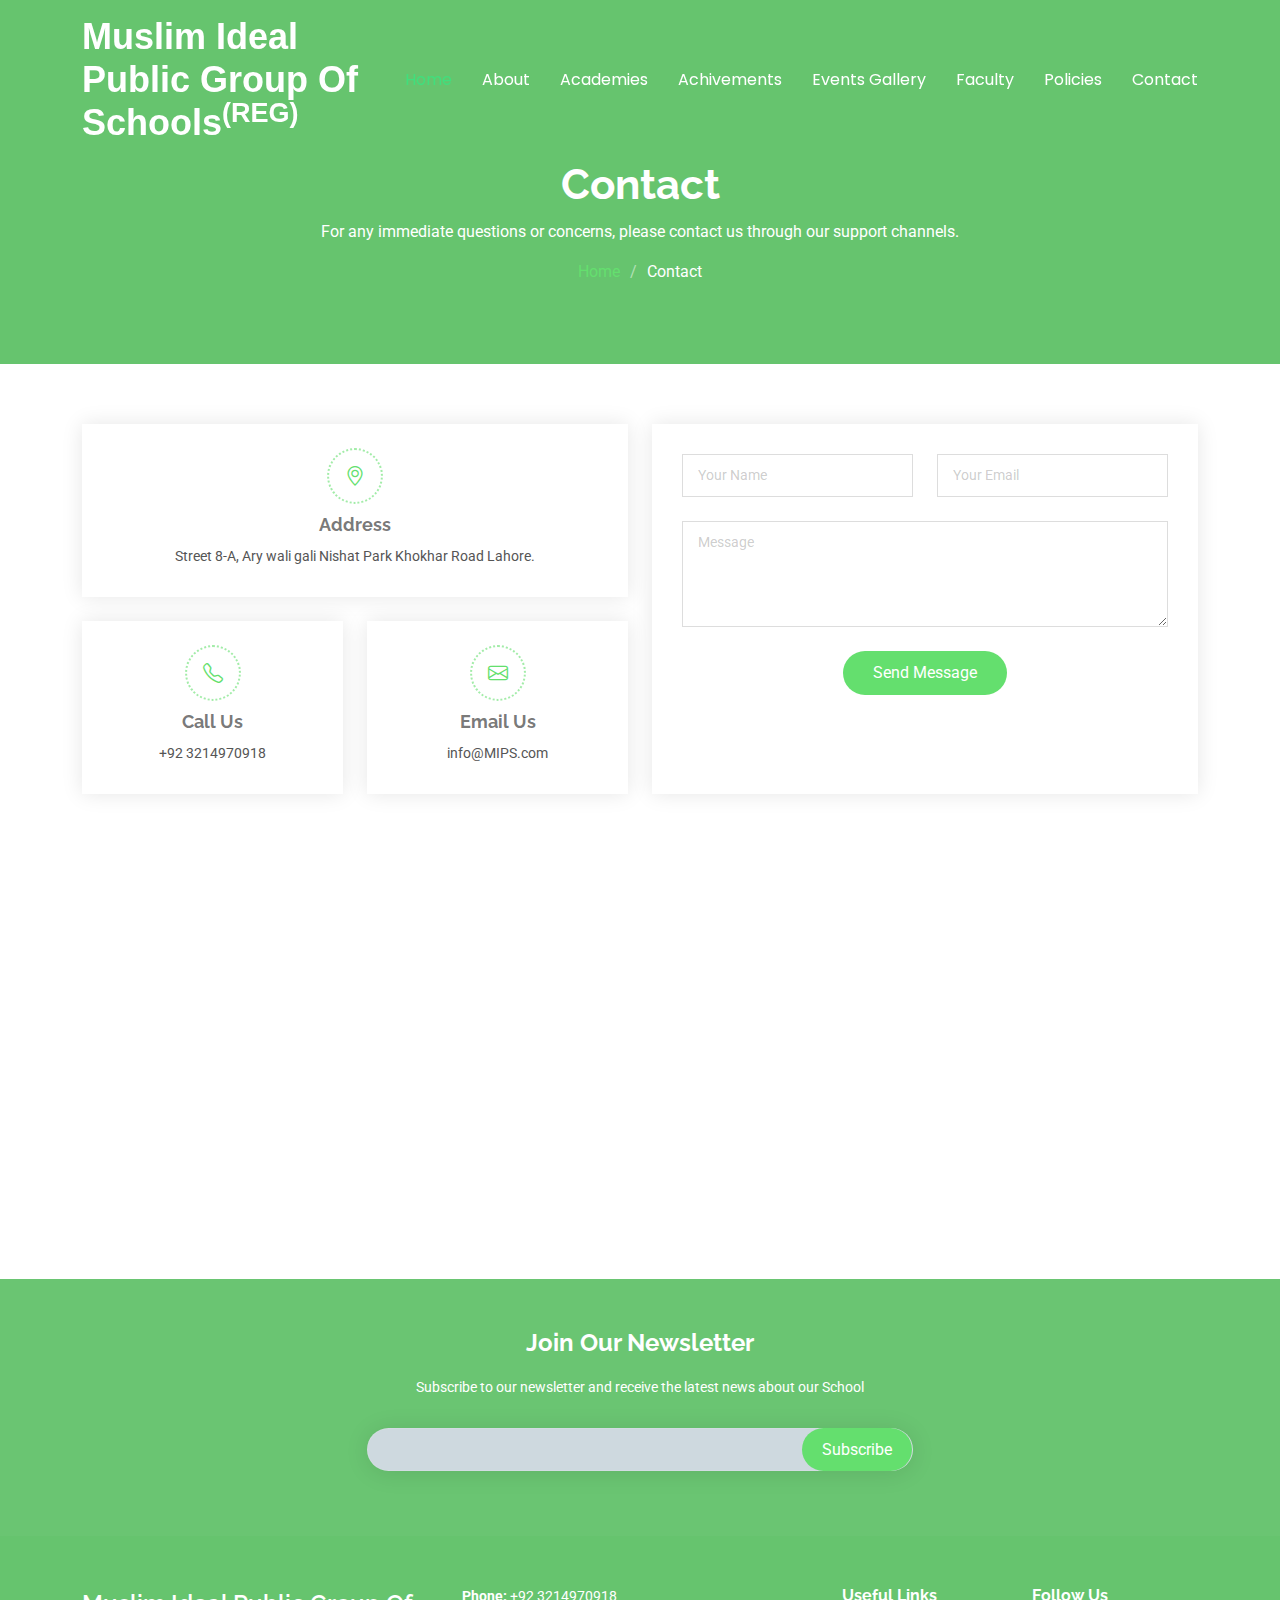
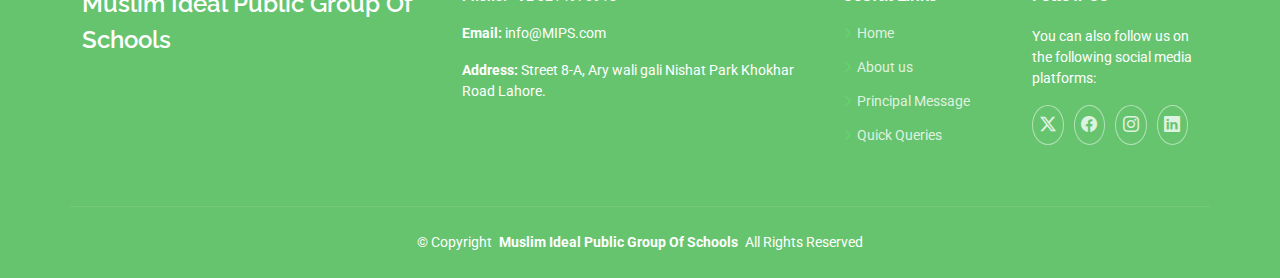
<file: contact.html>
<!DOCTYPE html>
<html lang="en">

<head>
  <meta charset="utf-8">
  <meta content="width=device-width, initial-scale=1.0" name="viewport">
  <title>Contact - MIPS</title>
  <meta name="description" content="">
  <meta name="keywords" content="Muslim Ideal Public Group Of Schools, education, school website">


  <!-- Favicons -->
  <link href="assets/img/favicon.png" rel="icon">
  <link href="assets/img/apple-touch-icon.png" rel="apple-touch-icon">

  <!-- Fonts -->
  <link href="https://fonts.googleapis.com" rel="preconnect">
  <link href="https://fonts.gstatic.com" rel="preconnect" crossorigin>
  <link href="https://fonts.googleapis.com/css2?family=Roboto:ital,wght@0,100;0,300;0,400;0,500;0,700;0,900;1,100;1,300;1,400;1,500;1,700;1,900&family=Poppins:ital,wght@0,100;0,200;0,300;0,400;0,500;0,600;0,700;0,800;0,900;1,100;1,200;1,300;1,400;1,500;1,600;1,700;1,800;1,900&family=Raleway:ital,wght@0,100;0,200;0,300;0,400;0,500;0,600;0,700;0,800;0,900;1,100;1,200;1,300;1,400;1,500;1,600;1,700;1,800;1,900&display=swap" rel="stylesheet">

  <!-- Vendor CSS Files -->
  <link href="assets/vendor/bootstrap/css/bootstrap.min.css" rel="stylesheet">
  <link href="assets/vendor/bootstrap-icons/bootstrap-icons.css" rel="stylesheet">
  <link href="assets/vendor/aos/aos.css" rel="stylesheet">
  <link href="assets/vendor/glightbox/css/glightbox.min.css" rel="stylesheet">
  <link href="assets/vendor/swiper/swiper-bundle.min.css" rel="stylesheet">

  <!-- Main CSS File -->
  <link href="assets/css/main.css" rel="stylesheet">

  
</head>

<body class="contact-page">

  <header id="header" class="header d-flex align-items-center fixed-top">
    <div class="container-fluid container-xl position-relative d-flex align-items-center justify-content-between">

      <a href="index.html" class="logo d-flex align-items-center">
        <h1 class="sitename" style="font-size: 36px; font-family: Arial, sans-serif;">Muslim Ideal Public Group Of Schools<sup>(REG)</sup></h1>


      </a>

      <nav id="navmenu" class="navmenu">
        <ul>
          <li><a href="index.html" class="active">Home</a></li>
          <li><a href="about.html">About</a></li>
          <li><a href="Academies.html">Academies</a></li>
          <li><a href="Achivements.html">Achivements</a></li>
          <li><a href="Events Gallery.html">Events Gallery</a></li>
          <li><a href="Faculty.html">Faculty</a></li>
          <li><a href="Policies.html">Policies</a></li>
          <li><a href="contact.html">Contact</a></li>
        </ul>
        <i class="mobile-nav-toggle d-xl-none bi bi-list"></i>
      </nav>

    </div>
  </header>

  <main class="main">

    <!-- Page Title -->
    <div class="page-title dark-background">
      <div class="container position-relative">
        <h1>Contact</h1>
        <p>For any immediate questions or concerns, please contact us through our support channels.</p>
        <nav class="breadcrumbs">
          <ol>
            <li><a href="index.html">Home</a></li>
            <li class="current">Contact</li>
          </ol>
        </nav>
      </div>
    </div><!-- End Page Title -->

    <!-- Contact Section -->
    <section id="contact" class="contact section">

      <div class="container" data-aos="fade-up" data-aos-delay="100">

        <div class="row gy-4">
          <div class="col-lg-6 ">
            <div class="row gy-4">

              <div class="col-lg-12">
                <div class="info-item d-flex flex-column justify-content-center align-items-center" data-aos="fade-up" data-aos-delay="200">
                  <i class="bi bi-geo-alt"></i>
                  <h3>Address</h3>
                  <p>Street 8-A, Ary wali gali Nishat Park Khokhar Road Lahore.</p>
                </div>
              </div><!-- End Info Item -->

              <div class="col-md-6">
                <div class="info-item d-flex flex-column justify-content-center align-items-center" data-aos="fade-up" data-aos-delay="300">
                  <i class="bi bi-telephone"></i>
                  <h3>Call Us</h3>
                  <p>+92 3214970918</p>
                </div>
              </div><!-- End Info Item -->

              <div class="col-md-6">
                <div class="info-item d-flex flex-column justify-content-center align-items-center" data-aos="fade-up" data-aos-delay="400">
                  <i class="bi bi-envelope"></i>
                  <h3>Email Us</h3>
                  <p> info@MIPS.com</p>
                </div>
              </div><!-- End Info Item -->

            </div>
          </div>

          <div class="col-lg-6">
            <form action="forms/contact.php" method="post" class="php-email-form" data-aos="fade-up" data-aos-delay="500">
              <div class="row gy-4">

                <div class="col-md-6">
                  <input type="text" name="name" class="form-control" placeholder="Your Name" required="">
                </div>

                <div class="col-md-6 ">
                  <input type="email" class="form-control" name="email" placeholder="Your Email" required="">
                </div>
               
                <div class="col-md-12">
                  <textarea class="form-control" name="message" rows="4" placeholder="Message" required=""></textarea>
                </div>

                <div class="col-md-12 text-center">
                  <div class="loading">Loading</div>
                  <div class="error-message"></div>
                  <div class="sent-message">Your message has been sent. Thank you!</div>

                  <button type="submit">Send Message</button>
                </div>

              </div>
            </form>
          </div><!-- End Contact Form -->

        </div>

      </div>

      <div class="mt-5" data-aos="fade-up" data-aos-delay="200">
        <iframe style="border:0; width: 100%; height: 370px;" src="https://www.google.com/maps/embed?pb=!1m18!1m12!1m3!1d3397.9895051445596!2d74.32537097636344!3d31.606747342868076!2m3!1f0!2f0!3f0!3m2!1i1024!2i768!4f13.1!3m3!1m2!1s0x39191be7cd0dec71%3A0xb1b3222801d6d19c!2sMIPS%20SCHOOL%20(%20SIR%20SHAFIQUE%20SHB)!5e0!3m2!1sen!2s!4v1728057580696!5m2!1sen!2s" frameborder="0" allowfullscreen="" loading="lazy" referrerpolicy="no-referrer-when-downgrade"></iframe>
      </div><!-- End Google Maps -->

    </section><!-- /Contact Section -->

  </main>

  <footer id="footer" class="footer dark-background">

    <div class="footer-newsletter">
      <div class="container">
        <div class="row justify-content-center text-center">
          <div class="col-lg-6">
            <h4>Join Our Newsletter</h4>
            <p>Subscribe to our newsletter and receive the latest news about our School</p>
            <form action="forms/newsletter.php" method="post" class="php-email-form">
              <div class="newsletter-form"><input type="email" name="email"><input type="submit" value="Subscribe"></div>
              <div class="loading">Loading</div>
              <div class="error-message"></div>
              <div class="sent-message">Your subscription request has been sent. Thank you!</div>
            </form>
          </div>
        </div>
      </div>
    </div>

  </div>

  <div class="container footer-top">
    <div class="row gy-4">
      <!-- Footer About Section -->
      <div class="col-lg-4 col-md-6 footer-about">
        <a href="index.html" class="d-flex align-items-center">
          <span class="sitename">Muslim Ideal Public Group Of Schools</span>
        </a>
      </div>
  
      <!-- Contact Information (Phone and Email) -->
      <div class="col-lg-4 col-md-6 d-flex justify-content-between">
        <div>
          <p><strong>Phone:</strong> <span>+92 3214970918</span></p>
          <p><strong>Email:</strong> <span>info@MIPS.com</span></p>
          <p><strong>Address:</strong> <span>Street 8-A, Ary wali gali Nishat Park Khokhar Road Lahore.</span></p>
          
        </div>
      </div>
  
      <!-- Useful Links Section -->
      <div class="col-lg-2 col-md-3 footer-links">
        <h4>Useful Links</h4>
        <ul>
          <li><i class="bi bi-chevron-right"></i> <a href="#">Home</a></li>
          <li><i class="bi bi-chevron-right"></i> <a href="#">About us</a></li>
          <li><i class="bi bi-chevron-right"></i> <a href="#">Principal Message</a></li>
          <li><i class="bi bi-chevron-right"></i> <a href="#">Quick Queries</a></li>
        </ul>
      </div>
  
      <!-- Social Media Links -->
      <div class="col-lg-2 col-md-3">
        <h4>Follow Us</h4>
        <p>You can also follow us on the following social media platforms:</p>
        <div class="social-links d-flex">
          <a href=""><i class="bi bi-twitter-x"></i></a>
          <a href=""><i class="bi bi-facebook"></i></a>
          <a href=""><i class="bi bi-instagram"></i></a>
          <a href=""><i class="bi bi-linkedin"></i></a>
        </div>
      </div>
    </div>
  </div>
        
  <div class="container copyright text-center mt-4">
    <p>© <span>Copyright</span> <strong class="px-1 sitename">Muslim Ideal Public Group Of Schools</strong> <span>All Rights Reserved</span></p>
    
  </div>

</footer>

  <!-- Scroll Top -->
  <a href="#" id="scroll-top" class="scroll-top d-flex align-items-center justify-content-center"><i class="bi bi-arrow-up-short"></i></a>

  <!-- Preloader -->
  <div id="preloader"></div>

  <!-- Vendor JS Files -->
  <script src="assets/vendor/bootstrap/js/bootstrap.bundle.min.js"></script>
  <script src="assets/vendor/php-email-form/validate.js"></script>
  <script src="assets/vendor/aos/aos.js"></script>
  <script src="assets/vendor/glightbox/js/glightbox.min.js"></script>
  <script src="assets/vendor/purecounter/purecounter_vanilla.js"></script>
  <script src="assets/vendor/swiper/swiper-bundle.min.js"></script>
  <script src="assets/vendor/waypoints/noframework.waypoints.js"></script>
  <script src="assets/vendor/imagesloaded/imagesloaded.pkgd.min.js"></script>
  <script src="assets/vendor/isotope-layout/isotope.pkgd.min.js"></script>

  <!-- Main JS File -->
  <script src="assets/js/main.js"></script>
 

</body>

</html>
</file>
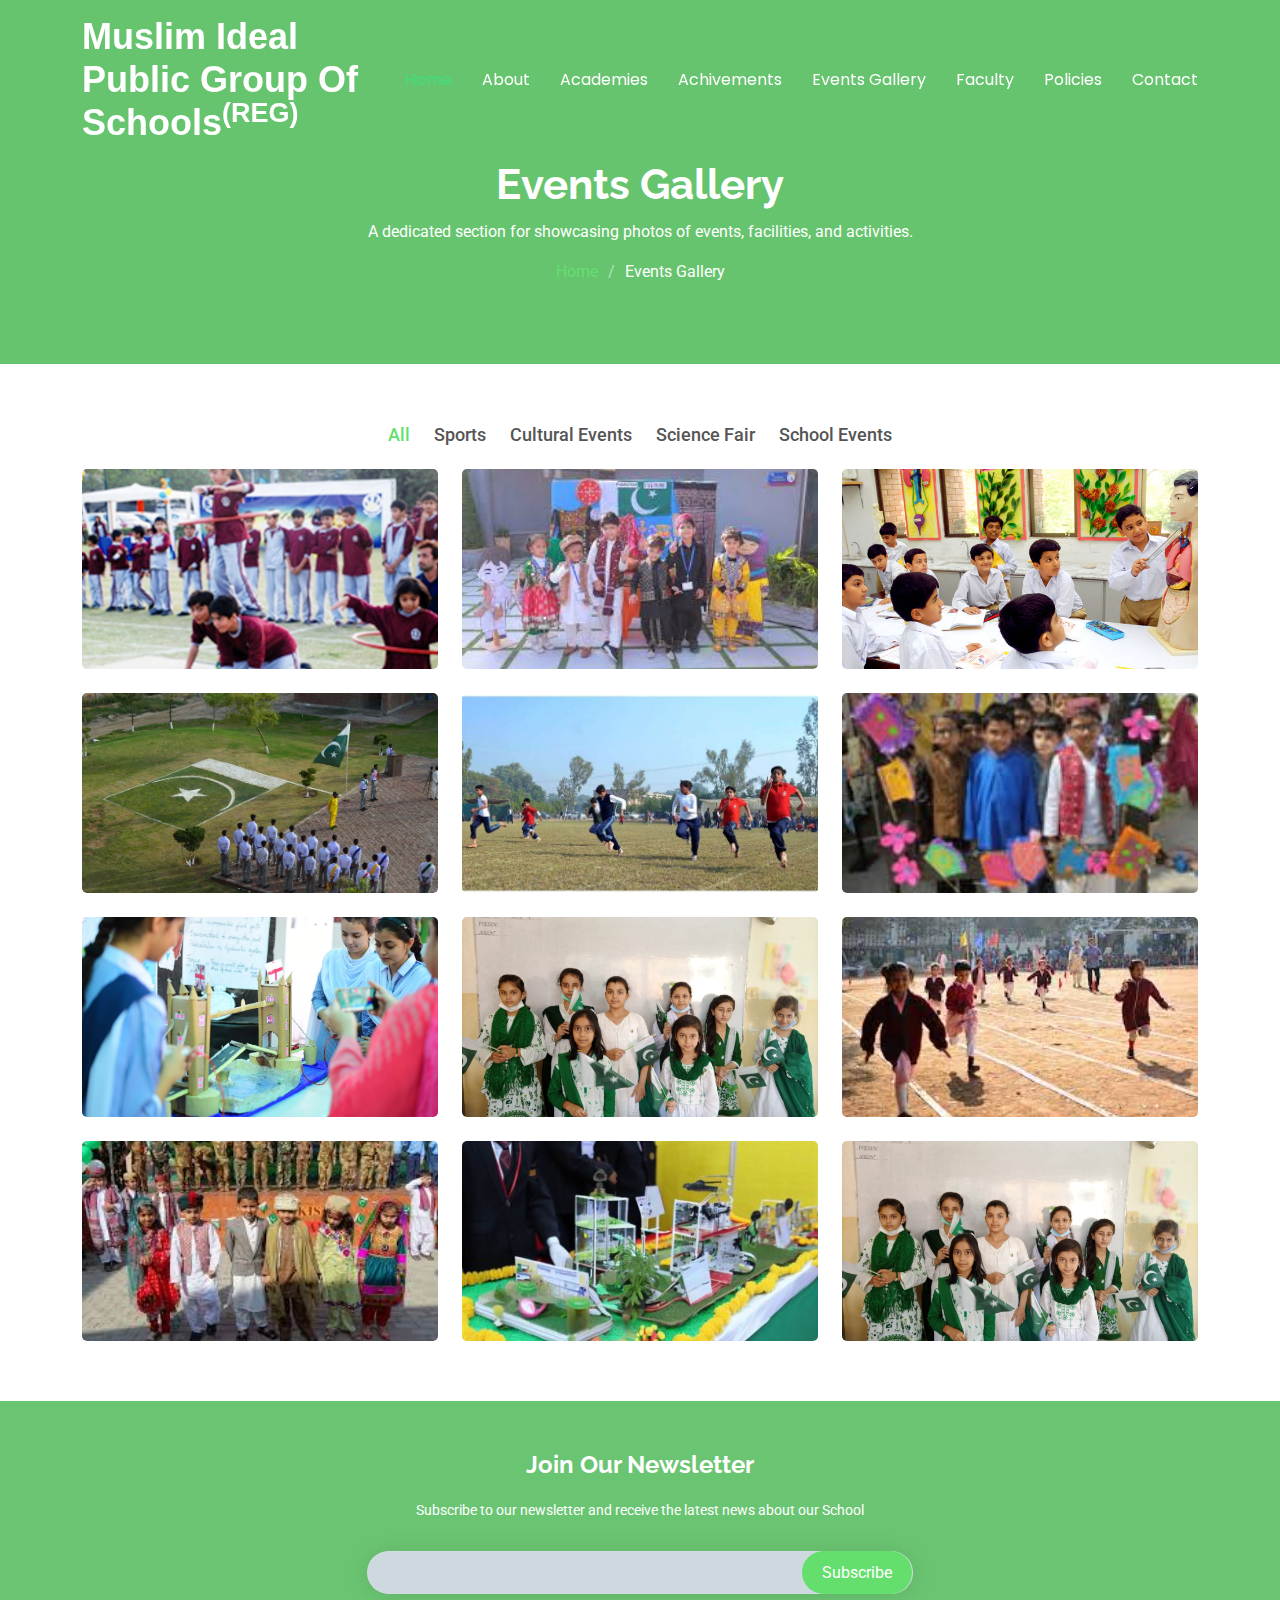
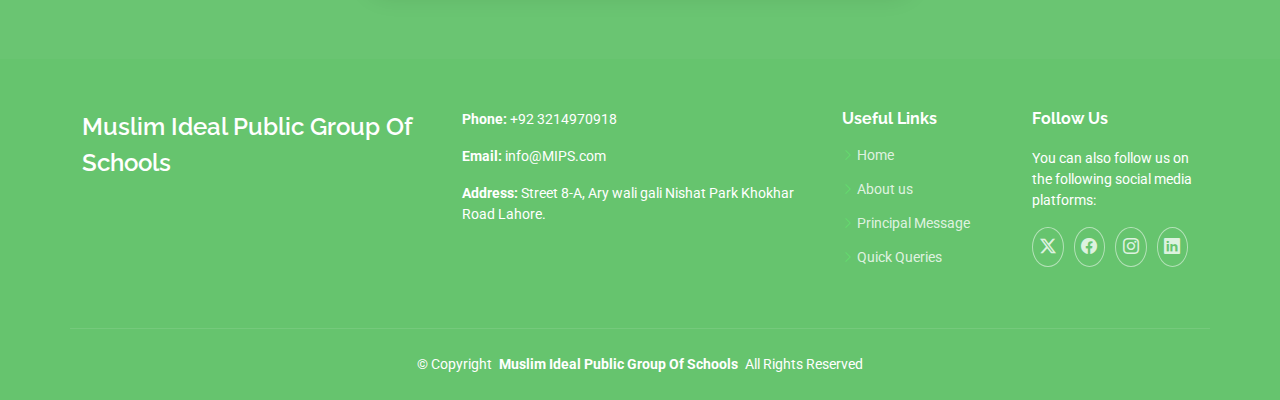
<file: Events Gallery.html>
<!DOCTYPE html>
<html lang="en">

<head>
  <meta charset="utf-8">
  <meta content="width=device-width, initial-scale=1.0" name="viewport">
  <title>Events-Gallery- MIPS</title>
  <meta name="description" content="">
  <meta name="keywords" content="">

  <!-- Favicons -->
  <link href="assets/img/favicon.png" rel="icon">
  <link href="assets/img/Sportsle-touch-icon.png" rel="Sportsle-touch-icon">

  <!-- Fonts -->
  <link href="https://fonts.googleapis.com" rel="preconnect">
  <link href="https://fonts.gstatic.com" rel="preconnect" crossorigin>
  <link href="https://fonts.googleapis.com/css2?family=Roboto:ital,wght@0,100;0,300;0,400;0,500;0,700;0,900;1,100;1,300;1,400;1,500;1,700;1,900&family=Poppins:ital,wght@0,100;0,200;0,300;0,400;0,500;0,600;0,700;0,800;0,900;1,100;1,200;1,300;1,400;1,500;1,600;1,700;1,800;1,900&family=Raleway:ital,wght@0,100;0,200;0,300;0,400;0,500;0,600;0,700;0,800;0,900;1,100;1,200;1,300;1,400;1,500;1,600;1,700;1,800;1,900&display=swap" rel="stylesheet">

  <!-- Vendor CSS Files -->
  <link href="assets/vendor/bootstrap/css/bootstrap.min.css" rel="stylesheet">
  <link href="assets/vendor/bootstrap-icons/bootstrap-icons.css" rel="stylesheet">
  <link href="assets/vendor/aos/aos.css" rel="stylesheet">
  <link href="assets/vendor/glightbox/css/glightbox.min.css" rel="stylesheet">
  <link href="assets/vendor/swiper/swiper-bundle.min.css" rel="stylesheet">

  <!-- Main CSS File -->
  <link href="assets/css/main.css" rel="stylesheet">
  <style>
    .portfolio-content img {
      width: 100%;
      height: 200px; /* Set a fixed height */
      object-fit: cover; /* Ensures the image is resized while maintaining its aspect ratio */
      border-radius: 5px; /* Optional: Add rounded corners for better aesthetics */
    }
  </style>
  
 
</head>

<body class="portfolio-page">

  <header id="header" class="header d-flex align-items-center fixed-top">
    <div class="container-fluid container-xl position-relative d-flex align-items-center justify-content-between">

      <a href="index.html" class="logo d-flex align-items-center">
        <h1 class="sitename" style="font-size: 36px; font-family: Arial, sans-serif;">Muslim Ideal Public Group Of Schools<sup>(REG)</sup></h1>


      </a>

      <nav id="navmenu" class="navmenu">
        <ul>
          <li><a href="index.html" class="active">Home</a></li>
          <li><a href="about.html">About</a></li>
          <li><a href="Academies.html">Academies</a></li>
          <li><a href="Achivements.html">Achivements</a></li>
          <li><a href="Events Gallery.html">Events Gallery</a></li>
          <li><a href="Faculty.html">Faculty</a></li>
          <li><a href="Policies.html">Policies</a></li>
          <li><a href="contact.html">Contact</a></li>
        </ul>
        <i class="mobile-nav-toggle d-xl-none bi bi-list"></i>
      </nav>

    </div>
  </header>

  <main class="main">

    <!-- Page Title -->
    <div class="page-title dark-background">
      <div class="container position-relative">
        <h1>Events Gallery</h1>
        <p>A dedicated section for showcasing photos of events, facilities, and activities.</p>
        <nav class="breadcrumbs">
          <ol>
            <li><a href="index.html">Home</a></li>
            <li class="current">Events Gallery</li>
          </ol>
        </nav>
      </div>
    </div><!-- End Page Title -->

    <!-- Portfolio Section -->
    <section id="portfolio" class="portfolio section">

      <div class="container">

        <div class="isotope-layout" data-default-filter="*" data-layout="masonry" data-sort="original-order">

          <ul class="portfolio-filters isotope-filters" data-aos="fade-up" data-aos-delay="100">
            <li data-filter="*" class="filter-active">All</li>
            <li data-filter=".filter-Sports">Sports</li>
            <li data-filter=".filter-CulturalEvents">Cultural Events</li>
            <li data-filter=".filter-science">Science Fair</li>
            <li data-filter=".filter-Events">School Events</li>
          </ul><!-- End Portfolio Filters -->

          <div class="row gy-4 isotope-container" data-aos="fade-up" data-aos-delay="200">

            <div class="col-lg-4 col-md-6 portfolio-item isotope-item filter-Sports">
              <div class="portfolio-content h-100">
                <img src="assets/images/sport1.jpg" class="img-fluid" alt="">
                <div class="portfolio-info">
                  <h4>Sport 1</h4>
                  <p>Exciting moments from our school sports events.</p>
                  <a href="assets/images/sport1.jpg" title="Sport 1" data-gallery="portfolio-gallery-Sports" class="glightbox preview-link"><i class="bi bi-zoom-in"></i></a>
                  <a href="portfolio-details.html" title="More Details" class="details-link"><i class="bi bi-link-45deg"></i></a>
                </div>
              </div>
            </div><!-- End Portfolio Item -->

            <div class="col-lg-4 col-md-6 portfolio-item isotope-item filter-CulturalEvents">
              <div class="portfolio-content h-100">
                <img src="assets/images/c1.jpeg" class="img-fluid" alt="">
                <div class="portfolio-info">
                  <h4>Cultural Events 1</h4>
                  <p>Memorable moments from our vibrant cultural programs.</p>
                  <a href="assets/images/c1.jpeg" title="Cultural Events 1" data-gallery="portfolio-gallery-CulturalEvents" class="glightbox preview-link"><i class="bi bi-zoom-in"></i></a>
                  <a href="portfolio-details.html" title="More Details" class="details-link"><i class="bi bi-link-45deg"></i></a>
                </div>
              </div>
            </div><!-- End Portfolio Item -->

            <div class="col-lg-4 col-md-6 portfolio-item isotope-item filter-science">
              <div class="portfolio-content h-100">
                <img src="assets/images/aitchison-school.jpg" class="img-fluid" alt="">
                <div class="portfolio-info">
                  <h4>Science Fair 1</h4>
                  <p>Innovative and inspiring projects from our annual Science Fair.</p>
                  <a href="assets/images/aitchison-school.jpg" title="Science Fair" data-gallery="portfolio-gallery-science" class="glightbox preview-link"><i class="bi bi-zoom-in"></i></a>
                  <a href="portfolio-details.html" title="More Details" class="details-link"><i class="bi bi-link-45deg"></i></a>
                </div>
              </div>
            </div><!-- End Portfolio Item -->

            <div class="col-lg-4 col-md-6 portfolio-item isotope-item filter-Events">
              <div class="portfolio-content h-100">
                <img src="assets/images/events1.jpg" class="img-fluid" alt="">
                <div class="portfolio-info">
                  <h4>Events 1</h4>
                  <p>Cherished memories from school events and activities.</p>
                  <a href="assets/images/events1.jpg" title="Events" data-gallery="portfolio-gallery-book" class="glightbox preview-link"><i class="bi bi-zoom-in"></i></a>
                  <a href="portfolio-details.html" title="More Details" class="details-link"><i class="bi bi-link-45deg"></i></a>
                </div>
              </div>
            </div><!-- End Portfolio Item -->

            <div class="col-lg-4 col-md-6 portfolio-item isotope-item filter-Sports">
              <div class="portfolio-content h-100">
                <img src="assets/images/sport2.jpg" class="img-fluid" alt="">
                <div class="portfolio-info">
                  <h4>Sports 2</h4>
                  <p>Exciting moments from our school sports events.</p>
                  <a href="assets/images/sport2.jpg" title="Sports 2" data-gallery="portfolio-gallery-Sports" class="glightbox preview-link"><i class="bi bi-zoom-in"></i></a>
                  <a href="portfolio-details.html" title="More Details" class="details-link"><i class="bi bi-link-45deg"></i></a>
                </div>
              </div>
            </div><!-- End Portfolio Item -->

            <div class="col-lg-4 col-md-6 portfolio-item isotope-item filter-CulturalEvents">
              <div class="portfolio-content h-100">
                <img src="assets/images/c2jpeg.jpeg" class="img-fluid" alt="">
                <div class="portfolio-info">
                  <h4>Cultural Events 2</h4>
                  <p>Memorable moments from our vibrant cultural programs.</p>
                  <a href="assets/images/c2jpeg.jpeg" title="Cultural Events 2" data-gallery="portfolio-gallery-CulturalEvents" class="glightbox preview-link"><i class="bi bi-zoom-in"></i></a>
                  <a href="portfolio-details.html" title="More Details" class="details-link"><i class="bi bi-link-45deg"></i></a>
                </div>
              </div>
            </div><!-- End Portfolio Item -->

            <div class="col-lg-4 col-md-6 portfolio-item isotope-item filter-science">
              <div class="portfolio-content h-100">
                <img src="assets/images/sf1.jpg" class="img-fluid" alt="">
                <div class="portfolio-info">
                  <h4>Science Fair 2</h4>
                  <p>Innovative and inspiring projects from our annual Science Fair.</p>
                  <a href="assets/images/sf1.jpg" title="science Fair 2" data-gallery="portfolio-gallery-science" class="glightbox preview-link"><i class="bi bi-zoom-in"></i></a>
                  <a href="portfolio-details.html" title="More Details" class="details-link"><i class="bi bi-link-45deg"></i></a>
                </div>
              </div>
            </div><!-- End Portfolio Item -->

            <div class="col-lg-4 col-md-6 portfolio-item isotope-item filter-Events">
              <div class="portfolio-content h-100">
                <img src="assets/images/indepandence3.jpg" class="img-fluid" alt="">
                <div class="portfolio-info">
                  <h4>Events 2</h4>
                  <p>Cherished memories from school events and activities.</p>
                  <a href="assets/images/indepandence3.jpg" title="Events 2" data-gallery="portfolio-gallery-book" class="glightbox preview-link"><i class="bi bi-zoom-in"></i></a>
                  <a href="portfolio-details.html" title="More Details" class="details-link"><i class="bi bi-link-45deg"></i></a>
                </div>
              </div>
            </div><!-- End Portfolio Item -->

            <div class="col-lg-4 col-md-6 portfolio-item isotope-item filter-Sports">
              <div class="portfolio-content h-100">
                <img src="assets/images/sport4.jpg" class="img-fluid" alt="">
                <div class="portfolio-info">
                  <h4>Sports 3</h4>
                  <p>Exciting moments from our school sports events.</p>
                  <a href="assets/images/sport4.jpg" title="Sports 3" data-gallery="portfolio-gallery-Sports" class="glightbox preview-link"><i class="bi bi-zoom-in"></i></a>
                  <a href="portfolio-details.html" title="More Details" class="details-link"><i class="bi bi-link-45deg"></i></a>
                </div>
              </div>
            </div><!-- End Portfolio Item -->

            <div class="col-lg-4 col-md-6 portfolio-item isotope-item filter-CulturalEvents">
              <div class="portfolio-content h-100">
                <img src="assets/images/c3.jpeg" class="img-fluid" alt="">
                <div class="portfolio-info">
                  <h4>Cultural Events 3</h4>
                  <p>Memorable moments from our vibrant cultural programs.</p>
                  <a href="assets/images/c3.jpeg" title="Cultural Events 3" data-gallery="portfolio-gallery-CulturalEvents" class="glightbox preview-link"><i class="bi bi-zoom-in"></i></a>
                  <a href="portfolio-details.html" title="More Details" class="details-link"><i class="bi bi-link-45deg"></i></a>
                </div>
              </div>
            </div><!-- End Portfolio Item -->

            <div class="col-lg-4 col-md-6 portfolio-item isotope-item filter-science">
              <div class="portfolio-content h-100">
                <img src="assets/images/sf2.jpg" class="img-fluid" alt="">
                <div class="portfolio-info">
                  <h4>Science Fair 3</h4>
                  <p>Innovative and inspiring projects from our annual Science Fair.</p>
                  <a href="assets/images/sf2.jpg" title="Science Fair 2" data-gallery="portfolio-gallery-Ascience" class="glightbox preview-link"><i class="bi bi-zoom-in"></i></a>
                  <a href="portfolio-details.html" title="More Details" class="details-link"><i class="bi bi-link-45deg"></i></a>
                </div>
              </div>
            </div><!-- End Portfolio Item -->

            <div class="col-lg-4 col-md-6 portfolio-item isotope-item filter-Events">
              <div class="portfolio-content h-100">
                <img src="assets/images/indepandence3.jpg" class="img-fluid" alt="">
                <div class="portfolio-info">
                  <h4>Events 3</h4>
                  <p>Cherished memories from school events and activities.</p>
                  <a href="assets/images/indepandence3.jpg" title="Events 3" data-gallery="portfolio-gallery-book" class="glightbox preview-link"><i class="bi bi-zoom-in"></i></a>
                  <a href="portfolio-details.html" title="More Details" class="details-link"><i class="bi bi-link-45deg"></i></a>
                </div>
              </div>
            </div><!-- End Portfolio Item -->

          </div><!-- End Portfolio Container -->

        </div>

      </div>

    </section><!-- /Portfolio Section -->

  </main>

  <footer id="footer" class="footer dark-background">

    <div class="footer-newsletter">
      <div class="container">
        <div class="row justify-content-center text-center">
          <div class="col-lg-6">
            <h4>Join Our Newsletter</h4>
            <p>Subscribe to our newsletter and receive the latest news about our School</p>
            <form action="forms/newsletter.php" method="post" class="php-email-form">
              <div class="newsletter-form"><input type="email" name="email"><input type="submit" value="Subscribe"></div>
              <div class="loading">Loading</div>
              <div class="error-message"></div>
              <div class="sent-message">Your subscription request has been sent. Thank you!</div>
            </form>
          </div>
        </div>
      </div>
    </div>

  </div>

  <div class="container footer-top">
    <div class="row gy-4">
      <!-- Footer About Section -->
      <div class="col-lg-4 col-md-6 footer-about">
        <a href="index.html" class="d-flex align-items-center">
          <span class="sitename">Muslim Ideal Public Group Of Schools</span>
        </a>
      </div>
  
      <!-- Contact Information (Phone and Email) -->
      <div class="col-lg-4 col-md-6 d-flex justify-content-between">
        <div>
          <p><strong>Phone:</strong> <span>+92 3214970918</span></p>
          <p><strong>Email:</strong> <span>info@MIPS.com</span></p>
          <p><strong>Address:</strong> <span>Street 8-A, Ary wali gali Nishat Park Khokhar Road Lahore.</span></p>
          
        </div>
      </div>
  
      <!-- Useful Links Section -->
      <div class="col-lg-2 col-md-3 footer-links">
        <h4>Useful Links</h4>
        <ul>
          <li><i class="bi bi-chevron-right"></i> <a href="#">Home</a></li>
          <li><i class="bi bi-chevron-right"></i> <a href="#">About us</a></li>
          <li><i class="bi bi-chevron-right"></i> <a href="#">Principal Message</a></li>
          <li><i class="bi bi-chevron-right"></i> <a href="#">Quick Queries</a></li>
        </ul>
      </div>
  
      <!-- Social Media Links -->
      <div class="col-lg-2 col-md-3">
        <h4>Follow Us</h4>
        <p>You can also follow us on the following social media platforms:</p>
        <div class="social-links d-flex">
          <a href=""><i class="bi bi-twitter-x"></i></a>
          <a href=""><i class="bi bi-facebook"></i></a>
          <a href=""><i class="bi bi-instagram"></i></a>
          <a href=""><i class="bi bi-linkedin"></i></a>
        </div>
      </div>
    </div>
  </div>
        
  <div class="container copyright text-center mt-4">
    <p>© <span>Copyright</span> <strong class="px-1 sitename">Muslim Ideal Public Group Of Schools</strong> <span>All Rights Reserved</span></p>
    
  </div>

</footer>

  <!-- Scroll Top -->
  <a href="#" id="scroll-top" class="scroll-top d-flex align-items-center justify-content-center"><i class="bi bi-arrow-up-short"></i></a>

  <!-- Preloader -->
  <div id="preloader"></div>

  <!-- Vendor JS Files -->
  <script src="assets/vendor/bootstrap/js/bootstrap.bundle.min.js"></script>
  <script src="assets/vendor/php-email-form/validate.js"></script>
  <script src="assets/vendor/aos/aos.js"></script>
  <script src="assets/vendor/glightbox/js/glightbox.min.js"></script>
  <script src="assets/vendor/purecounter/purecounter_vanilla.js"></script>
  <script src="assets/vendor/swiper/swiper-bundle.min.js"></script>
  <script src="assets/vendor/waypoints/noframework.waypoints.js"></script>
  <script src="assets/vendor/imagesloaded/imagesloaded.pkgd.min.js"></script>
  <script src="assets/vendor/isotope-layout/isotope.pkgd.min.js"></script>

  <!-- Main JS File -->
  <script src="assets/js/main.js"></script>

</body>

</html>
</file>
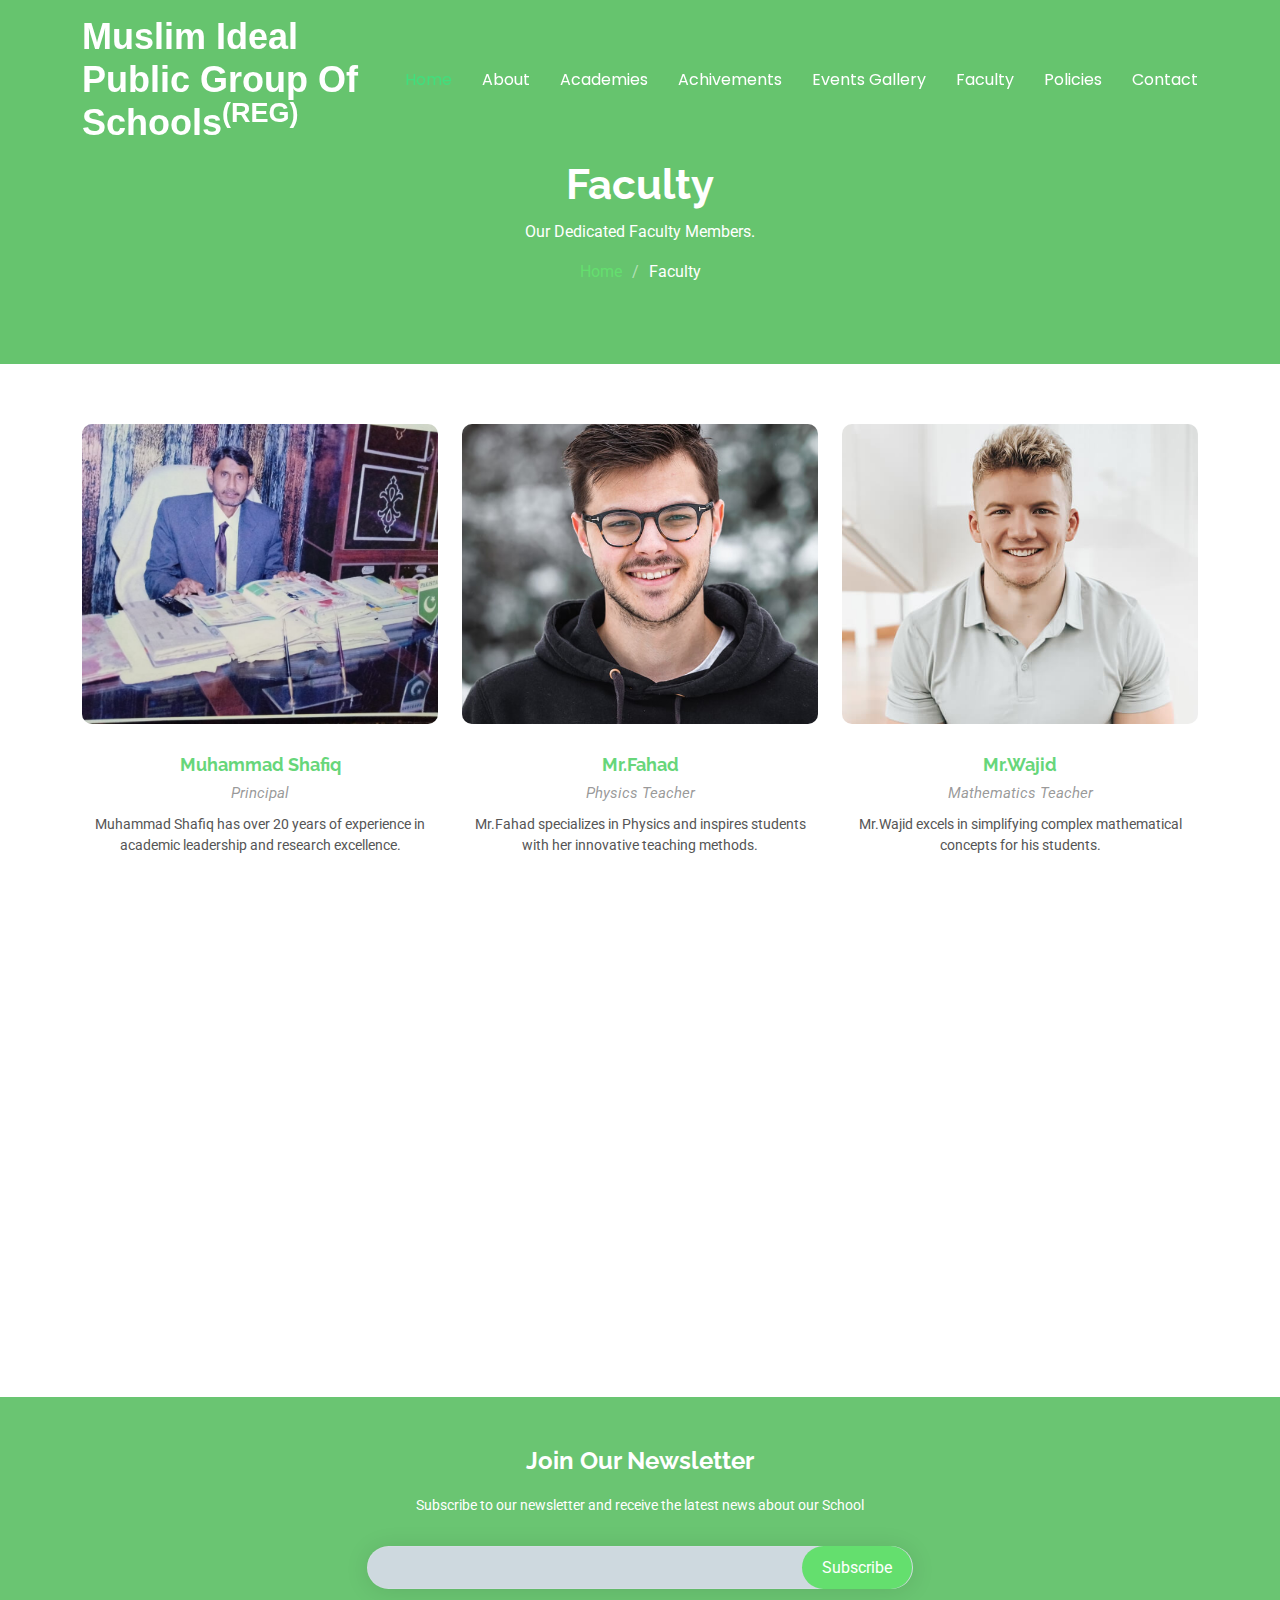
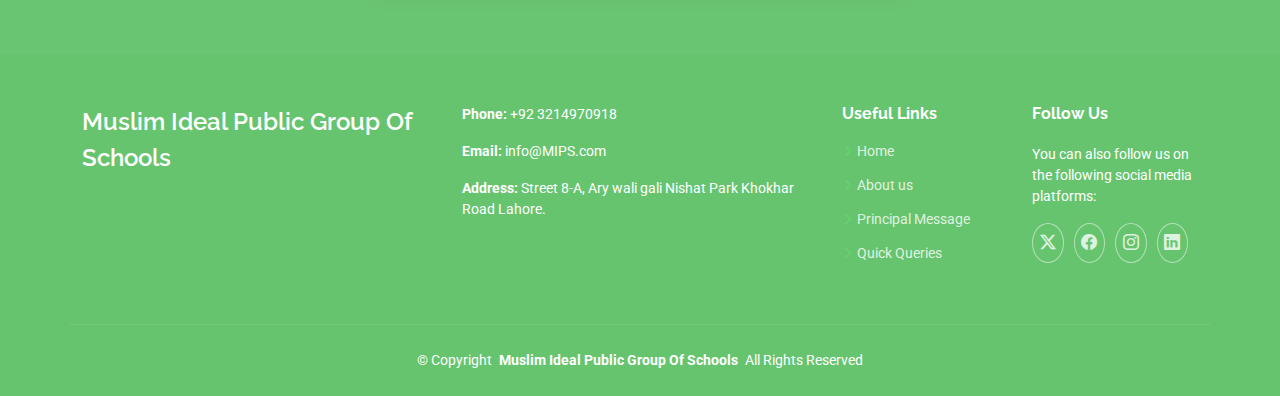
<file: Faculty.html>
<!DOCTYPE html>
<html lang="en">

<head>
  <meta charset="utf-8">
  <meta content="width=device-width, initial-scale=1.0" name="viewport">
  <title>Faculty - MIPS</title>
  <meta name="description" content="">
  <meta name="keywords" content="">

  <!-- Favicons -->
  <link href="assets/img/favicon.png" rel="icon">
  <link href="assets/img/apple-touch-icon.png" rel="apple-touch-icon">

  <!-- Fonts -->
  <link href="https://fonts.googleapis.com" rel="preconnect">
  <link href="https://fonts.gstatic.com" rel="preconnect" crossorigin>
  <link href="https://fonts.googleapis.com/css2?family=Roboto:ital,wght@0,100;0,300;0,400;0,500;0,700;0,900;1,100;1,300;1,400;1,500;1,700;1,900&family=Poppins:ital,wght@0,100;0,200;0,300;0,400;0,500;0,600;0,700;0,800;0,900;1,100;1,200;1,300;1,400;1,500;1,600;1,700;1,800;1,900&family=Raleway:ital,wght@0,100;0,200;0,300;0,400;0,500;0,600;0,700;0,800;0,900;1,100;1,200;1,300;1,400;1,500;1,600;1,700;1,800;1,900&display=swap" rel="stylesheet">

  <!-- Vendor CSS Files -->
  <link href="assets/vendor/bootstrap/css/bootstrap.min.css" rel="stylesheet">
  <link href="assets/vendor/bootstrap-icons/bootstrap-icons.css" rel="stylesheet">
  <link href="assets/vendor/aos/aos.css" rel="stylesheet">
  <link href="assets/vendor/glightbox/css/glightbox.min.css" rel="stylesheet">
  <link href="assets/vendor/swiper/swiper-bundle.min.css" rel="stylesheet">

  <!-- Main CSS File -->
  <link href="assets/css/main.css" rel="stylesheet">
<style>
  .member-img img {
  width: 100%; /* Ensures the image spans the container's width */
  height: 300px; /* Sets a fixed height for all images */
  object-fit: cover; /* Ensures the image is cropped proportionally */
  border-radius: 10px; /* Optional: Adds rounded corners */
}

</style>
  
</head>

<body class="team-page">

  <header id="header" class="header d-flex align-items-center fixed-top">
    <div class="container-fluid container-xl position-relative d-flex align-items-center justify-content-between">

      <a href="index.html" class="logo d-flex align-items-center">
        <h1 class="sitename" style="font-size: 36px; font-family: Arial, sans-serif;">Muslim Ideal Public Group Of Schools<sup>(REG)</sup></h1>


      </a>

      <nav id="navmenu" class="navmenu">
        <ul>
          <li><a href="index.html" class="active">Home</a></li>
          <li><a href="about.html">About</a></li>
          <li><a href="Academies.html">Academies</a></li>
          <li><a href="Achivements.html">Achivements</a></li>
          <li><a href="Events Gallery.html">Events Gallery</a></li>
          <li><a href="Faculty.html">Faculty</a></li>
          <li><a href="Policies.html">Policies</a></li>
          <li><a href="contact.html">Contact</a></li>
        </ul>
        <i class="mobile-nav-toggle d-xl-none bi bi-list"></i>
      </nav>

    </div>
  </header>

  <main class="main">

    <!-- Page Title -->
    <div class="page-title dark-background">
      <div class="container position-relative">
        <h1>Faculty</h1>
        <p>Our Dedicated Faculty Members.</p>
        <nav class="breadcrumbs">
          <ol>
            <li><a href="index.html">Home</a></li>
            <li class="current">Faculty</li>
          </ol>
        </nav>
      </div>
    </div><!-- End Page Title -->

    <!-- Team Section -->
    <section id="team" class="team section">

      <div class="container">

        <div class="row gy-5">

          <div class="col-lg-4 col-md-6 member" data-aos="fade-up" data-aos-delay="100">
            <div class="member-img">
              <img src="assets/images/principal.png" class="img-fluid" alt="">
              <div class="social">
                <a href="#"><i class="bi bi-twitter-x"></i></a>
                <a href="#"><i class="bi bi-facebook"></i></a>
                <a href="#"><i class="bi bi-instagram"></i></a>
                <a href="#"><i class="bi bi-linkedin"></i></a>
              </div>
            </div>
            <div class="member-info text-center">
              <h4>Muhammad Shafiq</h4>
              <span>Principal</span>
              <p>Muhammad Shafiq has over 20 years of experience in academic leadership and research excellence.</p>
            </div>
          </div><!-- End Team Member -->

          <div class="col-lg-4 col-md-6 member" data-aos="fade-up" data-aos-delay="200">
            <div class="member-img">
              <img src="assets/images/team-1.jpg" class="img-fluid" alt="">
              <div class="social">
                <a href="#"><i class="bi bi-twitter-x"></i></a>
                <a href="#"><i class="bi bi-facebook"></i></a>
                <a href="#"><i class="bi bi-instagram"></i></a>
                <a href="#"><i class="bi bi-linkedin"></i></a>
              </div>
            </div>
            <div class="member-info text-center">
              <h4>Mr.Fahad</h4>
              <span>Physics Teacher</span>
              <p>Mr.Fahad specializes in Physics and inspires students with her innovative teaching methods.</p>
            </div>
          </div><!-- End Team Member -->

          <div class="col-lg-4 col-md-6 member" data-aos="fade-up" data-aos-delay="300">
            <div class="member-img">
              <img src="assets/images/team-3.jpg" class="img-fluid" alt="">
              <div class="social">
                <a href="#"><i class="bi bi-twitter-x"></i></a>
                <a href="#"><i class="bi bi-facebook"></i></a>
                <a href="#"><i class="bi bi-instagram"></i></a>
                <a href="#"><i class="bi bi-linkedin"></i></a>
              </div>
            </div>
            <div class="member-info text-center">
              <h4>Mr.Wajid</h4>
              <span>Mathematics Teacher</span>
              <p>Mr.Wajid excels in simplifying complex mathematical concepts for his students.</p>
            </div>
          </div><!-- End Team Member -->

          <div class="col-lg-4 col-md-6 member" data-aos="fade-up" data-aos-delay="400">
            <div class="member-img">
              <img src="assets/images/t1.png" class="img-fluid" alt="">
              <div class="social">
                <a href="#"><i class="bi bi-twitter-x"></i></a>
                <a href="#"><i class="bi bi-facebook"></i></a>
                <a href="#"><i class="bi bi-instagram"></i></a>
                <a href="#"><i class="bi bi-linkedin"></i></a>
              </div>
            </div>
            <div class="member-info text-center">
              <h4>Mr.Ali Asad</h4>
              <span>Chemistry Teacher</span>
              <p>Mr.Ali Asad specializes in organic chemistry and inspires students with her interactive experiments.</p>
            </div>
          </div><!-- End Team Member -->

          <div class="col-lg-4 col-md-6 member" data-aos="fade-up" data-aos-delay="500">
            <div class="member-img">
              <img src="assets/images/team-5.jpg" class="img-fluid" alt="">
              <div class="social">
                <a href="#"><i class="bi bi-twitter-x"></i></a>
                <a href="#"><i class="bi bi-facebook"></i></a>
                <a href="#"><i class="bi bi-instagram"></i></a>
                <a href="#"><i class="bi bi-linkedin"></i></a>
              </div>
            </div>
            <div class="member-info text-center">
              <h4>Mr.Waqas</h4>
              <span>Biology Teacher</span>
              <p> Mr.Waqas brings biology to life with his engaging lessons on the natural world and anatomy.</p>
            </div>
          </div><!-- End Team Member -->

          <div class="col-lg-4 col-md-6 member" data-aos="fade-up" data-aos-delay="600">
            <div class="member-img">
              <img src="assets/images/t2.png" class="img-fluid" alt="">
              <div class="social">
                <a href="#"><i class="bi bi-twitter-x"></i></a>
                <a href="#"><i class="bi bi-facebook"></i></a>
                <a href="#"><i class="bi bi-instagram"></i></a>
                <a href="#"><i class="bi bi-linkedin"></i></a>
              </div>
            </div>
            <div class="member-info text-center">
              <h4>Mr.Zafar</h4>
              <span>Computer Teacher</span>
              <p>Mr.Zafar is an expert in programming and software development, inspiring students with innovative projects.</p>
            </div>
          </div><!-- End Team Member -->

        </div>

      </div>

    </section><!-- /Team Section -->

  </main>

  
  <footer id="footer" class="footer dark-background">

    <div class="footer-newsletter">
      <div class="container">
        <div class="row justify-content-center text-center">
          <div class="col-lg-6">
            <h4>Join Our Newsletter</h4>
            <p>Subscribe to our newsletter and receive the latest news about our School</p>
            <form action="forms/newsletter.php" method="post" class="php-email-form">
              <div class="newsletter-form"><input type="email" name="email"><input type="submit" value="Subscribe"></div>
              <div class="loading">Loading</div>
              <div class="error-message"></div>
              <div class="sent-message">Your subscription request has been sent. Thank you!</div>
            </form>
          </div>
        </div>
      </div>
    </div>

  </div>

  <div class="container footer-top">
    <div class="row gy-4">
      <!-- Footer About Section -->
      <div class="col-lg-4 col-md-6 footer-about">
        <a href="index.html" class="d-flex align-items-center">
          <span class="sitename">Muslim Ideal Public Group Of Schools</span>
        </a>
      </div>
  
      <!-- Contact Information (Phone and Email) -->
      <div class="col-lg-4 col-md-6 d-flex justify-content-between">
        <div>
          <p><strong>Phone:</strong> <span>+92 3214970918</span></p>
          <p><strong>Email:</strong> <span>info@MIPS.com</span></p>
          <p><strong>Address:</strong> <span>Street 8-A, Ary wali gali Nishat Park Khokhar Road Lahore.</span></p>
          
        </div>
      </div>
  
      <!-- Useful Links Section -->
      <div class="col-lg-2 col-md-3 footer-links">
        <h4>Useful Links</h4>
        <ul>
          <li><i class="bi bi-chevron-right"></i> <a href="#">Home</a></li>
          <li><i class="bi bi-chevron-right"></i> <a href="#">About us</a></li>
          <li><i class="bi bi-chevron-right"></i> <a href="#">Principal Message</a></li>
          <li><i class="bi bi-chevron-right"></i> <a href="#">Quick Queries</a></li>
        </ul>
      </div>
  
      <!-- Social Media Links -->
      <div class="col-lg-2 col-md-3">
        <h4>Follow Us</h4>
        <p>You can also follow us on the following social media platforms:</p>
        <div class="social-links d-flex">
          <a href=""><i class="bi bi-twitter-x"></i></a>
          <a href=""><i class="bi bi-facebook"></i></a>
          <a href=""><i class="bi bi-instagram"></i></a>
          <a href=""><i class="bi bi-linkedin"></i></a>
        </div>
      </div>
    </div>
  </div>
        
  <div class="container copyright text-center mt-4">
    <p>© <span>Copyright</span> <strong class="px-1 sitename">Muslim Ideal Public Group Of Schools</strong> <span>All Rights Reserved</span></p>
    
  </div>

</footer>
  <!-- Scroll Top -->
  <a href="#" id="scroll-top" class="scroll-top d-flex align-items-center justify-content-center"><i class="bi bi-arrow-up-short"></i></a>

  <!-- Preloader -->
  <div id="preloader"></div>

  <!-- Vendor JS Files -->
  <script src="assets/vendor/bootstrap/js/bootstrap.bundle.min.js"></script>
  <script src="assets/vendor/php-email-form/validate.js"></script>
  <script src="assets/vendor/aos/aos.js"></script>
  <script src="assets/vendor/glightbox/js/glightbox.min.js"></script>
  <script src="assets/vendor/purecounter/purecounter_vanilla.js"></script>
  <script src="assets/vendor/swiper/swiper-bundle.min.js"></script>
  <script src="assets/vendor/waypoints/noframework.waypoints.js"></script>
  <script src="assets/vendor/imagesloaded/imagesloaded.pkgd.min.js"></script>
  <script src="assets/vendor/isotope-layout/isotope.pkgd.min.js"></script>

  <!-- Main JS File -->
  <script src="assets/js/main.js"></script>

</body>

</html>
</file>
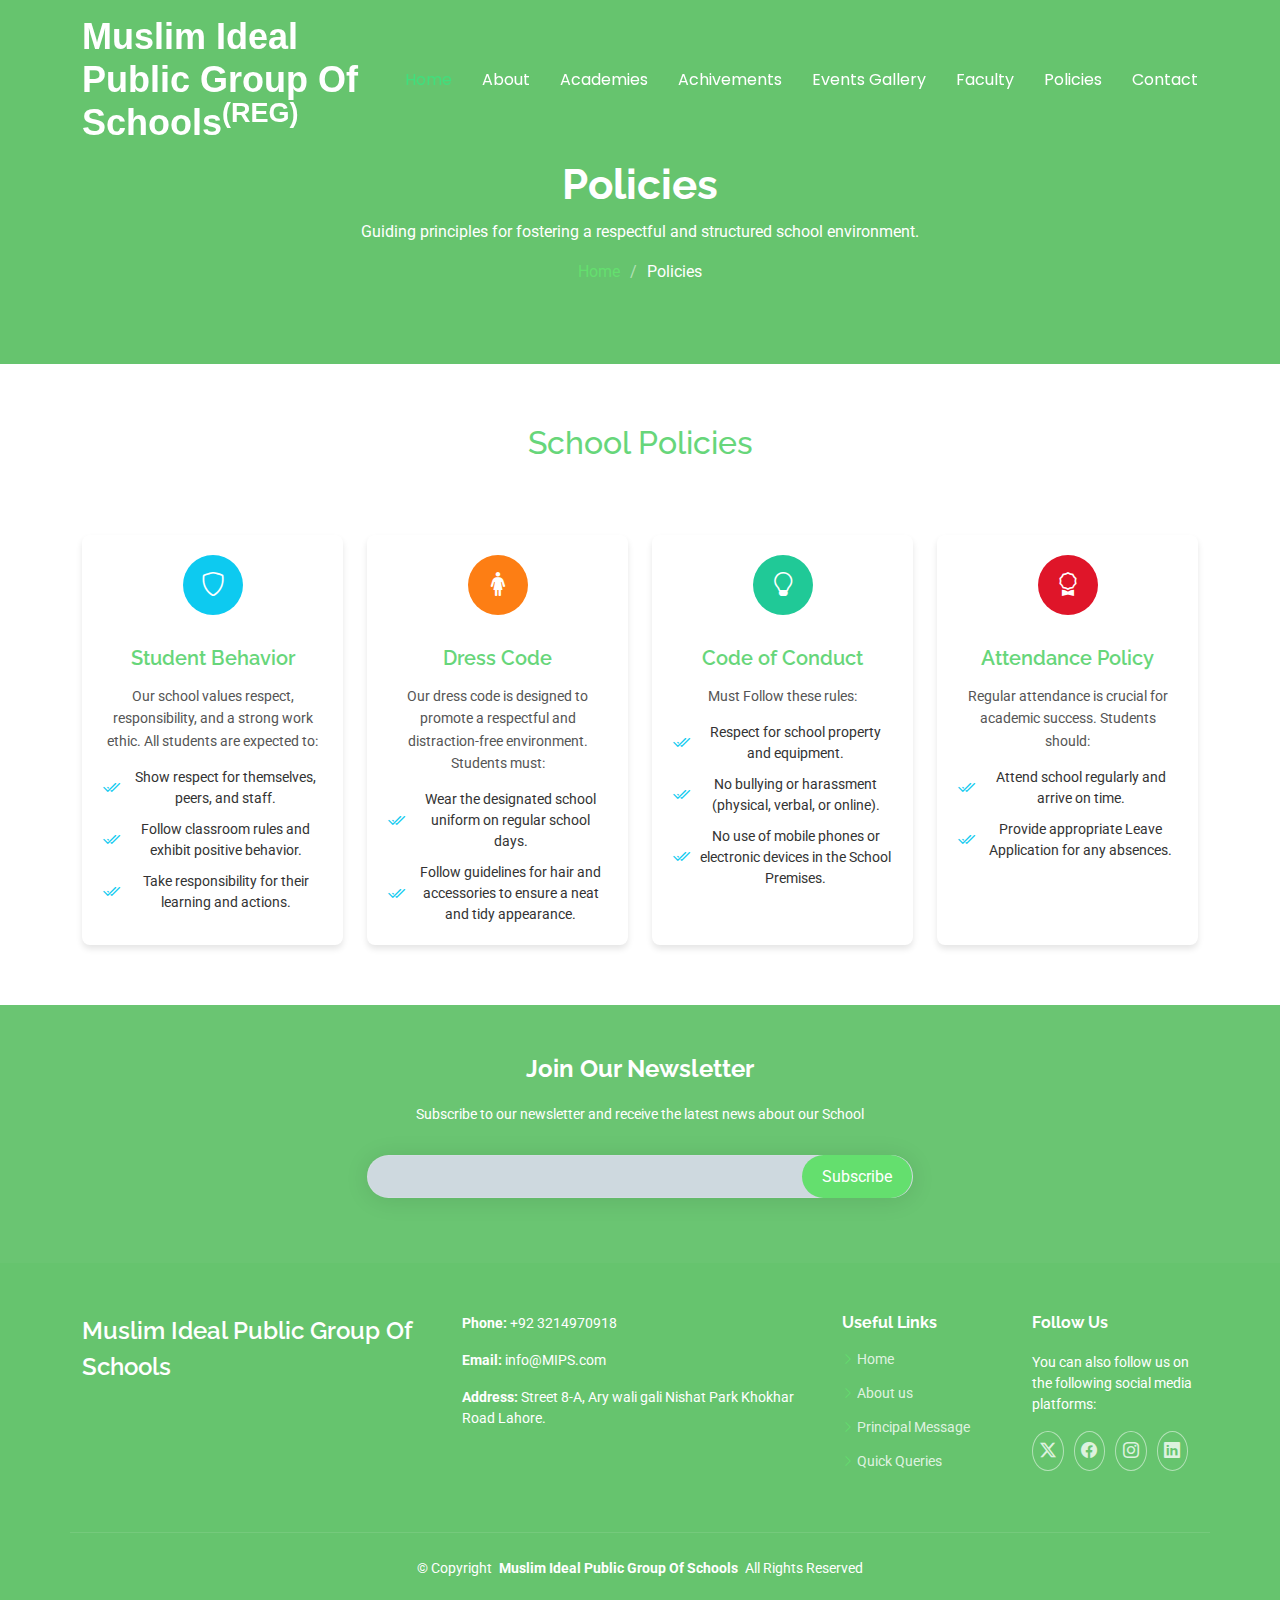
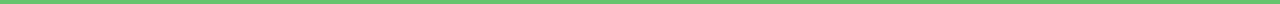
<file: Policies.html>
<!DOCTYPE html>
<html lang="en">

<head>
  <meta charset="utf-8">
  <meta content="width=device-width, initial-scale=1.0" name="viewport">
  <title>Policies- MIPS</title>
  <meta name="description" content="">
  <meta name="keywords" content="">

   <!-- Favicons -->
   <link href="assets/img/favicon.png" rel="icon">
   <link href="assets/img/apple-touch-icon.png" rel="apple-touch-icon">
 
   <!-- Fonts -->
   <link href="https://fonts.googleapis.com" rel="preconnect">
   <link href="https://fonts.gstatic.com" rel="preconnect" crossorigin>
   <link href="https://fonts.googleapis.com/css2?family=Roboto:ital,wght@0,100;0,300;0,400;0,500;0,700;0,900;1,100;1,300;1,400;1,500;1,700;1,900&family=Poppins:ital,wght@0,100;0,200;0,300;0,400;0,500;0,600;0,700;0,800;0,900;1,100;1,200;1,300;1,400;1,500;1,600;1,700;1,800;1,900&family=Raleway:ital,wght@0,100;0,200;0,300;0,400;0,500;0,600;0,700;0,800;0,900;1,100;1,200;1,300;1,400;1,500;1,600;1,700;1,800;1,900&display=swap" rel="stylesheet">
 
   
 
  <!-- Vendor CSS Files -->
  <link href="assets/vendor/bootstrap/css/bootstrap.min.css" rel="stylesheet">
  <link href="assets/vendor/bootstrap-icons/bootstrap-icons.css" rel="stylesheet">
  <link href="assets/vendor/aos/aos.css" rel="stylesheet">
  <link href="assets/vendor/glightbox/css/glightbox.min.css" rel="stylesheet">
  <link href="assets/vendor/swiper/swiper-bundle.min.css" rel="stylesheet">

  <!-- Main CSS File -->
  <link href="assets/css/main.css" rel="stylesheet">

 
</head>

<body class="Policies-page">

  <header id="header" class="header d-flex align-items-center fixed-top">
    <div class="container-fluid container-xl position-relative d-flex align-items-center justify-content-between">

      <a href="index.html" class="logo d-flex align-items-center">
        <h1 class="sitename" style="font-size: 36px; font-family: Arial, sans-serif;">Muslim Ideal Public Group Of Schools<sup>(REG)</sup></h1>


      </a>

      <nav id="navmenu" class="navmenu">
        <ul>
          <li><a href="index.html" class="active">Home</a></li>
          <li><a href="about.html">About</a></li>
          <li><a href="Academies.html">Academies</a></li>
          <li><a href="Achivements.html">Achivements</a></li>
          <li><a href="Events Gallery.html">Events Gallery</a></li>
          <li><a href="Faculty.html">Faculty</a></li>
          <li><a href="Policies.html">Policies</a></li>
          <li><a href="contact.html">Contact</a></li>
        </ul>
        <i class="mobile-nav-toggle d-xl-none bi bi-list"></i>
      </nav>

    </div>
  </header>

  <main class="main">

    <!-- Page Title -->
    <div class="page-title dark-background">
      <div class="container position-relative">
        <h1>Policies</h1>
        <p>Guiding principles for fostering a respectful and structured school environment.</p>
        <nav class="breadcrumbs">
          <ol>
            <li><a href="index.html">Home</a></li>
            <li class="current">Policies</li>
          </ol>
        </nav>
      </div>
    </div><!-- End Page Title -->
   
   

   <!-- School Policies -->
<section class="school-policies section">
  <div class="container">
    <h2 class="text-center">School Policies</h2>
    <div class="row gy-4 mt-5">
      <div class="col-lg-3 col-md-6" data-aos="fade-up" data-aos-delay="100">
        <div class="card policies-item item-cyan position-relative">
          <div class="icon mb-3">
            <i class="bi bi-shield"></i>
          </div>
          <h3>Student Behavior</h3>
          <p>Our school values respect, responsibility, and a strong work ethic. All students are expected to:</p>
          <ul>
            <li><i class="bi bi-check2-all"></i> <span>Show respect for themselves, peers, and staff.</span></li>
            <li><i class="bi bi-check2-all"></i> <span>Follow classroom rules and exhibit positive behavior.</span></li>
            <li><i class="bi bi-check2-all"></i> <span>Take responsibility for their learning and actions.</span></li>
          </ul>
        </div>
      </div>

      <div class="col-lg-3 col-md-6" data-aos="fade-up" data-aos-delay="200">
        <div class="card policies-item item-orange position-relative">
          <div class="icon mb-3">
            <i class="bi bi-person-standing-dress"></i>
          </div>
          <h3>Dress Code</h3>
          <p>Our dress code is designed to promote a respectful and distraction-free environment. Students must:</p>
          <ul>
            <li><i class="bi bi-check2-all"></i> <span>Wear the designated school uniform on regular school days.</span></li>
            <li><i class="bi bi-check2-all"></i> <span>Follow guidelines for hair and accessories to ensure a neat and tidy appearance.</span></li>
          </ul>
        </div>
      </div>

      <div class="col-lg-3 col-md-6" data-aos="fade-up" data-aos-delay="300">
        <div class="card policies-item item-teal position-relative">
          <div class="icon mb-3">
            <i class="bi bi-lightbulb"></i>
          </div>
          <h3>Code of Conduct</h3>
          <p>Must Follow these rules:</p>
          <ul>
            <li><i class="bi bi-check2-all"></i> <span>Respect for school property and equipment.</span></li>
            <li><i class="bi bi-check2-all"></i> <span>No bullying or harassment (physical, verbal, or online).</span></li>
            <li><i class="bi bi-check2-all"></i> <span>No use of mobile phones or electronic devices in the School Premises.</span></li>
          </ul>
        </div>
      </div>

      <div class="col-lg-3 col-md-6" data-aos="fade-up" data-aos-delay="400">
        <div class="card policies-item item-red position-relative">
          <div class="icon mb-3">
            <i class="bi bi-award"></i>
          </div>
          <h3>Attendance Policy</h3>
          <p>Regular attendance is crucial for academic success. Students should:</p>
          <ul>
            <li><i class="bi bi-check2-all"></i> <span>Attend school regularly and arrive on time.</span></li>
            <li><i class="bi bi-check2-all"></i> <span>Provide appropriate Leave Application for any absences.</span></li>
          </ul>
        </div>
      </div>
    </div>
  </div>
</section>

 
      
    

     


  </main>

  <footer id="footer" class="footer dark-background">

    <div class="footer-newsletter">
      <div class="container">
        <div class="row justify-content-center text-center">
          <div class="col-lg-6">
            <h4>Join Our Newsletter</h4>
            <p>Subscribe to our newsletter and receive the latest news about our School</p>
            <form action="forms/newsletter.php" method="post" class="php-email-form">
              <div class="newsletter-form"><input type="email" name="email"><input type="submit" value="Subscribe"></div>
              <div class="loading">Loading</div>
              <div class="error-message"></div>
              <div class="sent-message">Your subscription request has been sent. Thank you!</div>
            </form>
          </div>
        </div>
      </div>
    </div>

  </div>

  <div class="container footer-top">
    <div class="row gy-4">
      <!-- Footer About Section -->
      <div class="col-lg-4 col-md-6 footer-about">
        <a href="index.html" class="d-flex align-items-center">
          <span class="sitename">Muslim Ideal Public Group Of Schools</span>
        </a>
      </div>
  
      <!-- Contact Information (Phone and Email) -->
      <div class="col-lg-4 col-md-6 d-flex justify-content-between">
        <div>
          <p><strong>Phone:</strong> <span>+92 3214970918</span></p>
          <p><strong>Email:</strong> <span>info@MIPS.com</span></p>
          <p><strong>Address:</strong> <span>Street 8-A, Ary wali gali Nishat Park Khokhar Road Lahore.</span></p>
          
        </div>
      </div>
  
      <!-- Useful Links Section -->
      <div class="col-lg-2 col-md-3 footer-links">
        <h4>Useful Links</h4>
        <ul>
          <li><i class="bi bi-chevron-right"></i> <a href="#">Home</a></li>
          <li><i class="bi bi-chevron-right"></i> <a href="#">About us</a></li>
          <li><i class="bi bi-chevron-right"></i> <a href="#">Principal Message</a></li>
          <li><i class="bi bi-chevron-right"></i> <a href="#">Quick Queries</a></li>
        </ul>
      </div>
  
      <!-- Social Media Links -->
      <div class="col-lg-2 col-md-3">
        <h4>Follow Us</h4>
        <p>You can also follow us on the following social media platforms:</p>
        <div class="social-links d-flex">
          <a href=""><i class="bi bi-twitter-x"></i></a>
          <a href=""><i class="bi bi-facebook"></i></a>
          <a href=""><i class="bi bi-instagram"></i></a>
          <a href=""><i class="bi bi-linkedin"></i></a>
        </div>
      </div>
    </div>
  </div>
        
  <div class="container copyright text-center mt-4">
    <p>© <span>Copyright</span> <strong class="px-1 sitename">Muslim Ideal Public Group Of Schools</strong> <span>All Rights Reserved</span></p>
    
  </div>

</footer>
  <!-- Scroll Top -->
  <a href="#" id="scroll-top" class="scroll-top d-flex align-items-center justify-content-center"><i class="bi bi-arrow-up-short"></i></a>

  <!-- Preloader -->
  <div id="preloader"></div>

   <!-- Vendor JS Files -->
   <script src="assets/vendor/bootstrap/js/bootstrap.bundle.min.js"></script>
   <script src="assets/vendor/php-email-form/validate.js"></script>
   <script src="assets/vendor/aos/aos.js"></script>
   <script src="assets/vendor/glightbox/js/glightbox.min.js"></script>
   <script src="assets/vendor/purecounter/purecounter_vanilla.js"></script>
   <script src="assets/vendor/swiper/swiper-bundle.min.js"></script>
   <script src="assets/vendor/waypoints/noframework.waypoints.js"></script>
   <script src="assets/vendor/imagesloaded/imagesloaded.pkgd.min.js"></script>
   <script src="assets/vendor/isotope-layout/isotope.pkgd.min.js"></script>
 
   <!-- Main JS File -->
   <script src="assets/js/main.js"></script>
 

</body>

</html>
</file>
<file: assets/css/main.css>
/**
* Template Name: Moderna
* Template URL: https://bootstrapmade.com/free-bootstrap-template-corporate-moderna/
* Updated: Aug 07 2024 with Bootstrap v5.3.3
* Author: BootstrapMade.com
* License: https://bootstrapmade.com/license/
*/

/*--------------------------------------------------------------
# Font & Color Variables
# Help: https://bootstrapmade.com/color-system/
--------------------------------------------------------------*/
/* Fonts */
:root {
  --default-font: "Roboto",  system-ui, -apple-system, "Segoe UI", Roboto, "Helvetica Neue", Arial, "Noto Sans", "Liberation Sans", sans-serif, "Apple Color Emoji", "Segoe UI Emoji", "Segoe UI Symbol", "Noto Color Emoji";
  --heading-font: "Raleway",  sans-serif;
  --nav-font: "Poppins",  sans-serif;
}

/* Global Colors - The following color variables are used throughout the website. Updating them here will change the color scheme of the entire website */
:root { 
  --background-color: #ffffff; /* Background color for the entire website, including individual sections */
  --default-color: #555555; /* Default color used for the majority of the text content across the entire website */
  --heading-color: #67d67a; /* Color for headings, subheadings and title throughout the website */
  --accent-color: #64df6e; /* Accent color that represents your brand on the website. It's used for buttons, links, and other elements that need to stand out */
  --surface-color: #ffffff; /* The surface color is used as a background of boxed elements within sections, such as cards, icon boxes, or other elements that require a visual separation from the global background. */
  --contrast-color: #ffffff; /* Contrast color for text, ensuring readability against backgrounds of accent, heading, or default colors. */
}

/* Nav Menu Colors - The following color variables are used specifically for the navigation menu. They are separate from the global colors to allow for more customization options */
:root {
  --nav-color: #ffffff;  /* The default color of the main navmenu links */
  --nav-hover-color: #40df7d; /* Applied to main navmenu links when they are hovered over or active */
  --nav-mobile-background-color: #ffffff; /* Used as the background color for mobile navigation menu */
  --nav-dropdown-background-color: #ffffff; /* Used as the background color for dropdown items that appear when hovering over primary navigation items */
  --nav-dropdown-color: #3b8f49; /* Used for navigation links of the dropdown items in the navigation menu. */
  --nav-dropdown-hover-color: #75e684; /* Similar to --nav-hover-color, this color is applied to dropdown navigation links when they are hovered over. */
}

/* Color Presets - These classes override global colors when applied to any section or element, providing reuse of the sam color scheme. */

.light-background {
  --background-color: #f4f8fb;
  --surface-color: #ffffff;
}

.dark-background {
  --background-color: #66c46e;
  --default-color: #ffffff;
  --heading-color: #ffffff;
  --surface-color: #ced9df;
  --contrast-color: #ffffff;
}

/* Smooth scroll */
:root {
  scroll-behavior: smooth;
}

/*--------------------------------------------------------------
# General Styling & Shared Classes
--------------------------------------------------------------*/
body {
  color: var(--default-color);
  background-color: var(--background-color);
  font-family: var(--default-font);
}

a {
  color: var(--accent-color);
  text-decoration: none;
  transition: 0.3s;
}

a:hover {
  color: color-mix(in srgb, var(--accent-color), transparent 25%);
  text-decoration: none;
}

h1,
h2,
h3,
h4,
h5,
h6 {
  color: var(--heading-color);
  font-family: var(--heading-font);
}

/* PHP Email Form Messages
------------------------------*/
.php-email-form .error-message {
  display: none;
  background: #df1529;
  color: #ffffff;
  text-align: left;
  padding: 15px;
  margin-bottom: 24px;
  font-weight: 600;
}

.php-email-form .sent-message {
  display: none;
  color: #ffffff;
  background: #059652;
  text-align: center;
  padding: 15px;
  margin-bottom: 24px;
  font-weight: 600;
}

.php-email-form .loading {
  display: none;
  background: var(--surface-color);
  text-align: center;
  padding: 15px;
  margin-bottom: 24px;
}

.php-email-form .loading:before {
  content: "";
  display: inline-block;
  border-radius: 50%;
  width: 24px;
  height: 24px;
  margin: 0 10px -6px 0;
  border: 3px solid var(--accent-color);
  border-top-color: var(--surface-color);
  animation: php-email-form-loading 1s linear infinite;
}

@keyframes php-email-form-loading {
  0% {
    transform: rotate(0deg);
  }

  100% {
    transform: rotate(360deg);
  }
}

/* Pulsating Play Button
------------------------------*/
.pulsating-play-btn {
  width: 94px;
  height: 94px;
  background: radial-gradient(var(--accent-color) 50%, color-mix(in srgb, var(--accent-color), transparent 75%) 52%);
  border-radius: 50%;
  display: block;
  position: relative;
  overflow: hidden;
}

.pulsating-play-btn:before {
  content: "";
  position: absolute;
  width: 120px;
  height: 120px;
  animation-delay: 0s;
  animation: pulsate-play-btn 2s;
  animation-direction: forwards;
  animation-iteration-count: infinite;
  animation-timing-function: steps;
  opacity: 1;
  border-radius: 50%;
  border: 5px solid color-mix(in srgb, var(--accent-color), transparent 30%);
  top: -15%;
  left: -15%;
  background: rgba(198, 16, 0, 0);
}

.pulsating-play-btn:after {
  content: "";
  position: absolute;
  left: 50%;
  top: 50%;
  transform: translateX(-40%) translateY(-50%);
  width: 0;
  height: 0;
  border-top: 10px solid transparent;
  border-bottom: 10px solid transparent;
  border-left: 15px solid #fff;
  z-index: 100;
  transition: all 400ms cubic-bezier(0.55, 0.055, 0.675, 0.19);
}

.pulsating-play-btn:hover:before {
  content: "";
  position: absolute;
  left: 50%;
  top: 50%;
  transform: translateX(-40%) translateY(-50%);
  width: 0;
  height: 0;
  border: none;
  border-top: 10px solid transparent;
  border-bottom: 10px solid transparent;
  border-left: 15px solid #fff;
  z-index: 200;
  animation: none;
  border-radius: 0;
}

.pulsating-play-btn:hover:after {
  border-left: 15px solid var(--accent-color);
  transform: scale(20);
}

@keyframes pulsate-play-btn {
  0% {
    transform: scale(0.6, 0.6);
    opacity: 1;
  }

  100% {
    transform: scale(1, 1);
    opacity: 0;
  }
}

/*--------------------------------------------------------------
# Global Header
--------------------------------------------------------------*/
.header {
  --background-color: rgba(255, 255, 255, 0);
  --default-color: #ffffff;
  --heading-color: #ffffff;
  color: var(--default-color);
  background-color: var(--background-color);
  padding: 15px 0;
  transition: all 0.5s;
  z-index: 997;
}

.header .logo {
  line-height: 1;
}

.header .logo img {
  max-height: 32px;
  margin-right: 8px;
}

.header .logo h1 {
  font-size: 30px;
  margin: 0;
  font-weight: 700;
  color: var(--heading-color);
}

/* Global Header on Scroll
------------------------------*/
.scrolled .header {
  --background-color: #8fe68f;
}

/*--------------------------------------------------------------
# Navigation Menu
--------------------------------------------------------------*/
/* Navmenu - Desktop */
@media (min-width: 1200px) {
  .navmenu {
    padding: 0;
  }

  .navmenu ul {
    margin: 0;
    padding: 0;
    display: flex;
    list-style: none;
    align-items: center;
  }

  .navmenu li {
    position: relative;
  }

  .navmenu a,
  .navmenu a:focus {
    color: var(--nav-color);
    padding: 18px 15px;
    font-size: 16px;
    font-family: var(--nav-font);
    font-weight: 400;
    display: flex;
    align-items: center;
    justify-content: space-between;
    white-space: nowrap;
    transition: 0.3s;
  }

  .navmenu a i,
  .navmenu a:focus i {
    font-size: 12px;
    line-height: 0;
    margin-left: 5px;
    transition: 0.3s;
  }

  .navmenu li:last-child a {
    padding-right: 0;
  }

  .navmenu li:hover>a,
  .navmenu .active,
  .navmenu .active:focus {
    color: var(--nav-hover-color);
  }

  .navmenu .dropdown ul {
    margin: 0;
    padding: 10px 0;
    background: var(--nav-dropdown-background-color);
    display: block;
    position: absolute;
    visibility: hidden;
    left: 14px;
    top: 130%;
    opacity: 0;
    transition: 0.3s;
    border-radius: 4px;
    z-index: 99;
    box-shadow: 0px 0px 30px rgba(0, 0, 0, 0.1);
  }

  .navmenu .dropdown ul li {
    min-width: 200px;
  }

  .navmenu .dropdown ul a {
    padding: 10px 20px;
    font-size: 15px;
    text-transform: none;
    color: var(--nav-dropdown-color);
  }

  .navmenu .dropdown ul a i {
    font-size: 12px;
  }

  .navmenu .dropdown ul a:hover,
  .navmenu .dropdown ul .active:hover,
  .navmenu .dropdown ul li:hover>a {
    color: var(--nav-dropdown-hover-color);
  }

  .navmenu .dropdown:hover>ul {
    opacity: 1;
    top: 100%;
    visibility: visible;
  }

  .navmenu .dropdown .dropdown ul {
    top: 0;
    left: -90%;
    visibility: hidden;
  }

  .navmenu .dropdown .dropdown:hover>ul {
    opacity: 1;
    top: 0;
    left: -100%;
    visibility: visible;
  }
}

/* Navmenu - Mobile */
@media (max-width: 1199px) {
  .mobile-nav-toggle {
    color: var(--nav-color);
    font-size: 28px;
    line-height: 0;
    margin-right: 10px;
    cursor: pointer;
    transition: color 0.3s;
  }

  .navmenu {
    padding: 0;
    z-index: 9997;
  }

  .navmenu ul {
    display: none;
    list-style: none;
    position: absolute;
    inset: 60px 20px 20px 20px;
    padding: 10px 0;
    margin: 0;
    border-radius: 6px;
    background-color: var(--nav-mobile-background-color);
    overflow-y: auto;
    transition: 0.3s;
    z-index: 9998;
    box-shadow: 0px 0px 30px rgba(0, 0, 0, 0.1);
  }

  .navmenu a,
  .navmenu a:focus {
    color: var(--nav-dropdown-color);
    padding: 10px 20px;
    font-family: var(--nav-font);
    font-size: 17px;
    font-weight: 500;
    display: flex;
    align-items: center;
    justify-content: space-between;
    white-space: nowrap;
    transition: 0.3s;
  }

  .navmenu a i,
  .navmenu a:focus i {
    font-size: 12px;
    line-height: 0;
    margin-left: 5px;
    width: 30px;
    height: 30px;
    display: flex;
    align-items: center;
    justify-content: center;
    border-radius: 50%;
    transition: 0.3s;
    background-color: color-mix(in srgb, var(--accent-color), transparent 90%);
  }

  .navmenu a i:hover,
  .navmenu a:focus i:hover {
    background-color: var(--accent-color);
    color: var(--contrast-color);
  }

  .navmenu a:hover,
  .navmenu .active,
  .navmenu .active:focus {
    color: var(--nav-dropdown-hover-color);
  }

  .navmenu .active i,
  .navmenu .active:focus i {
    background-color: var(--accent-color);
    color: var(--contrast-color);
    transform: rotate(180deg);
  }

  .navmenu .dropdown ul {
    position: static;
    display: none;
    z-index: 99;
    padding: 10px 0;
    margin: 10px 20px;
    background-color: var(--nav-dropdown-background-color);
    border: 1px solid color-mix(in srgb, var(--default-color), transparent 90%);
    box-shadow: none;
    transition: all 0.5s ease-in-out;
  }

  .navmenu .dropdown ul ul {
    background-color: rgba(33, 37, 41, 0.1);
  }

  .navmenu .dropdown>.dropdown-active {
    display: block;
    background-color: rgba(33, 37, 41, 0.03);
  }

  .mobile-nav-active {
    overflow: hidden;
  }

  .mobile-nav-active .mobile-nav-toggle {
    color: #fff;
    position: absolute;
    font-size: 32px;
    top: 15px;
    right: 15px;
    margin-right: 0;
    z-index: 9999;
  }

  .mobile-nav-active .navmenu {
    position: fixed;
    overflow: hidden;
    inset: 0;
    background: rgba(33, 37, 41, 0.8);
    transition: 0.3s;
  }

  .mobile-nav-active .navmenu>ul {
    display: block;
  }
}

/*--------------------------------------------------------------
# Global Footer
--------------------------------------------------------------*/
.footer {
  color: var(--default-color);
  background-color: var(--background-color);
  font-size: 14px;
  position: relative;
}

.footer .footer-newsletter {
  background-color: color-mix(in srgb, var(--default-color), transparent 97%);
  padding: 50px 0;
}

.footer .footer-newsletter h4 {
  font-size: 24px;
}

.footer .footer-newsletter .newsletter-form {
  margin-top: 30px;
  margin-bottom: 15px;
  padding: 6px 8px;
  position: relative;
  border-radius: 4px;
  background-color: var(--surface-color);
  border: 1px solid color-mix(in srgb, var(--default-color), transparent 90%);
  box-shadow: 0px 2px 25px rgba(0, 0, 0, 0.1);
  display: flex;
  transition: 0.3s;
  border-radius: 50px;
}

.footer .footer-newsletter .newsletter-form:focus-within {
  border-color: var(--accent-color);
}

.footer .footer-newsletter .newsletter-form input[type=email] {
  border: 0;
  padding: 4px;
  width: 100%;
  background-color: var(--surface-color);
  color: var(--default-color);
}

.footer .footer-newsletter .newsletter-form input[type=email]:focus-visible {
  outline: none;
}

.footer .footer-newsletter .newsletter-form input[type=submit] {
  border: 0;
  font-size: 16px;
  padding: 0 20px;
  margin: -7px -8px -7px 0;
  background: var(--accent-color);
  color: var(--contrast-color);
  transition: 0.3s;
  border-radius: 50px;
}

.footer .footer-newsletter .newsletter-form input[type=submit]:hover {
  background: color-mix(in srgb, var(--accent-color), transparent 20%);
}

.footer .footer-top {
  padding-top: 50px;
}

.footer .social-links a {
  display: flex;
  align-items: center;
  justify-content: center;
  width: 40px;
  height: 40px;
  border-radius: 50%;
  border: 1px solid color-mix(in srgb, var(--default-color), transparent 50%);
  font-size: 16px;
  color: color-mix(in srgb, var(--default-color), transparent 20%);
  margin-right: 10px;
  transition: 0.3s;
}

.footer .social-links a:hover {
  color: var(--accent-color);
  border-color: var(--accent-color);
}

.footer h4 {
  font-size: 16px;
  font-weight: bold;
  position: relative;
  padding-bottom: 12px;
}

.footer .footer-links {
  margin-bottom: 30px;
}

.footer .footer-links ul {
  list-style: none;
  padding: 0;
  margin: 0;
}

.footer .footer-links ul i {
  margin-right: 3px;
  font-size: 12px;
  line-height: 0;
  color: var(--accent-color);
}

.footer .footer-links ul li {
  padding: 10px 0;
  display: flex;
  align-items: center;
}

.footer .footer-links ul li:first-child {
  padding-top: 0;
}

.footer .footer-links ul a {
  display: inline-block;
  color: color-mix(in srgb, var(--default-color), transparent 20%);
  line-height: 1;
}

.footer .footer-links ul a:hover {
  color: var(--accent-color);
}

.footer .footer-about a {
  color: var(--heading-color);
  font-size: 24px;
  font-weight: 600;
  font-family: var(--heading-font);
}

.footer .footer-contact p {
  margin-bottom: 5px;
}

.footer .copyright {
  padding: 25px 0;
  border-top: 1px solid color-mix(in srgb, var(--default-color), transparent 90%);
}

.footer .copyright p {
  margin-bottom: 0;
}

.footer .credits {
  margin-top: 6px;
  font-size: 13px;
}

/*--------------------------------------------------------------
# Preloader
--------------------------------------------------------------*/
#preloader {
  position: fixed;
  inset: 0;
  z-index: 999999;
  overflow: hidden;
  background: var(--background-color);
  transition: all 0.6s ease-out;
}

#preloader:before {
  content: "";
  position: fixed;
  top: calc(50% - 30px);
  left: calc(50% - 30px);
  border: 6px solid #ffffff;
  border-color: var(--accent-color) transparent var(--accent-color) transparent;
  border-radius: 50%;
  width: 60px;
  height: 60px;
  animation: animate-preloader 1.5s linear infinite;
}

@keyframes animate-preloader {
  0% {
    transform: rotate(0deg);
  }

  100% {
    transform: rotate(360deg);
  }
}

/*--------------------------------------------------------------
# Scroll Top Button
--------------------------------------------------------------*/
.scroll-top {
  position: fixed;
  visibility: hidden;
  opacity: 0;
  right: 15px;
  bottom: 15px;
  z-index: 99999;
  background-color: var(--accent-color);
  width: 40px;
  height: 40px;
  border-radius: 4px;
  transition: all 0.4s;
}

.scroll-top i {
  font-size: 24px;
  color: var(--contrast-color);
  line-height: 0;
}

.scroll-top:hover {
  background-color: color-mix(in srgb, var(--accent-color), transparent 20%);
  color: var(--contrast-color);
}

.scroll-top.active {
  visibility: visible;
  opacity: 1;
}

/*--------------------------------------------------------------
# Disable aos animation delay on mobile devices
--------------------------------------------------------------*/
@media screen and (max-width: 768px) {
  [data-aos-delay] {
    transition-delay: 0 !important;
  }
}

/*--------------------------------------------------------------
# Global Page Titles & Breadcrumbs
--------------------------------------------------------------*/
.page-title {
  color: var(--default-color);
  background-color: var(--background-color);
  padding: 160px 0 80px 0;
  text-align: center;
  position: relative;
}

.page-title:before {
  content: "";
  background-color: color-mix(in srgb, var(--background-color), transparent 50%);
  position: absolute;
  inset: 0;
}

.page-title h1 {
  font-size: 42px;
  font-weight: 700;
  margin-bottom: 10px;
}

.page-title .breadcrumbs ol {
  display: flex;
  flex-wrap: wrap;
  list-style: none;
  justify-content: center;
  padding: 0;
  margin: 0;
  font-size: 16px;
  font-weight: 400;
}

.page-title .breadcrumbs ol li+li {
  padding-left: 10px;
}

.page-title .breadcrumbs ol li+li::before {
  content: "/";
  display: inline-block;
  padding-right: 10px;
  color: color-mix(in srgb, var(--default-color), transparent 50%);
}

/*--------------------------------------------------------------
# Global Sections
--------------------------------------------------------------*/
section,
.section {
  color: var(--default-color);
  background-color: var(--background-color);
  padding: 60px 0;
  scroll-margin-top: 90px;
  overflow: clip;
}

@media (max-width: 1199px) {

  section,
  .section {
    scroll-margin-top: 66px;
  }
}

/*--------------------------------------------------------------
# Global Section Titles
--------------------------------------------------------------*/
.section-title {
  text-align: center;
  padding-bottom: 60px;
  position: relative;
}

.section-title h2 {
  font-size: 32px;
  font-weight: 700;
  margin-bottom: 20px;
  padding-bottom: 20px;
  position: relative;
}

.section-title h2:before {
  content: "";
  position: absolute;
  display: block;
  width: 160px;
  height: 1px;
  background: color-mix(in srgb, var(--default-color), transparent 60%);
  left: 0;
  right: 0;
  bottom: 1px;
  margin: auto;
}

.section-title h2::after {
  content: "";
  position: absolute;
  display: block;
  width: 60px;
  height: 3px;
  background: var(--accent-color);
  left: 0;
  right: 0;
  bottom: 0;
  margin: auto;
}

.section-title p {
  margin-bottom: 0;
}

/*--------------------------------------------------------------
# Hero Section
--------------------------------------------------------------*/
.hero {
  width: 100%;
  min-height: 80vh;
  overflow: hidden;
  display: flex;
  align-items: center;
  position: relative;
  background-color: transparent;
}

.hero::after {
  content: "";
  position: absolute;
  left: 50%;
  top: 0;
  width: 130%;
  height: 95%;
  background: linear-gradient(to right, color-mix(in srgb, var(--background-color), transparent 90%), var(--background-color)), url("../img/hero-bg.jpg") center top no-repeat;
  background-size: cover;
  z-index: 0;
  border-radius: 0 0 50% 50%;
  transform: translateX(-50%) rotate(0deg);
}

.hero::before {
  content: "";
  position: absolute;
  left: 50%;
  top: 0;
  width: 130%;
  height: 96%;
  background: var(--background-color);
  opacity: 0.3;
  z-index: 0;
  border-radius: 0 0 50% 50%;
  transform: translateX(-50%) translateY(18px) rotate(2deg);
}

.hero img {
  position: absolute;
  inset: 0;
  display: block;
  width: 100%;
  height: 100%;
  object-fit: cover;
  z-index: 1;
}

.hero .carousel {
  position: relative;
  width: 100%;
  display: flex;
  align-items: center;
  z-index: 3;
}

.hero .carousel-container {
  display: flex;
  justify-content: center;
  align-items: center;
  flex-direction: column;
  text-align: center;
}

.hero h2 {
  margin-bottom: 30px;
  font-size: 48px;
  font-weight: 700;
  animation: fadeInDown 1s both;
  display: block;
}

.hero p {
  width: 80%;
  margin: 0 auto 30px auto;
  color: color-mix(in srgb, var(--default-color), transparent 20%);
  animation: fadeInDown 1s both 0.2s;
}

.hero .carousel-control-prev,
.hero .carousel-control-next {
  width: 10%;
}

.hero .carousel-control-next-icon,
.hero .carousel-control-prev-icon {
  background: none;
  font-size: 48px;
  line-height: 1;
  width: auto;
  height: auto;
}

.hero .btn-get-started {
  font-weight: 500;
  font-size: 14px;
  letter-spacing: 1px;
  display: inline-block;
  padding: 12px 32px;
  border-radius: 50px;
  transition: 0.5s;
  line-height: 1;
  margin: 10px;
  color: var(--default-color);
  animation: fadeInUp 1s both 0.4s;
  border: 2px solid var(--accent-color);
}

.hero .btn-get-started:hover {
  background: var(--accent-color);
  color: var(--contrast-color);
  text-decoration: none;
}

.hero .carousel-indicators {
  bottom: -60px;
}

.hero .carousel-indicators li {
  cursor: pointer;
  background: var(--default-color);
  overflow: hidden;
  border: 0;
  width: 12px;
  height: 12px;
  border-radius: 50px;
  opacity: 0.3;
  transition: 0.3s;
}

.hero .carousel-indicators li.active {
  opacity: 1;
  background: var(--accent-color);
}

@media (min-width: 1024px) {
  .hero p {
    width: 60%;
  }

  .hero .carousel-control-prev,
  .hero .carousel-control-next {
    width: 5%;
  }
}

@media (max-width: 768px),
(max-height: 700px) {
  .hero h2 {
    font-size: 28px;
  }
}

@keyframes fadeInUp {
  from {
    opacity: 0;
    transform: translate3d(0, 100%, 0);
  }

  to {
    opacity: 1;
    transform: translate3d(0, 0, 0);
  }
}

@keyframes fadeInDown {
  from {
    opacity: 0;
    transform: translate3d(0, -100%, 0);
  }

  to {
    opacity: 1;
    transform: translate3d(0, 0, 0);
  }
}

/*--------------------------------------------------------------
# Featured Services Section
--------------------------------------------------------------*/
.featured-services {
  --cyan-color: #0dcaf0;
  --orange-color: #fd7e14;
  --teal-color: #20c997;
  --red-color: #df1529;
}

.featured-services .service-item {
  background-color: var(--surface-color);
  box-shadow: 0px 5px 90px 0px rgba(0, 0, 0, 0.1);
  height: 100%;
  padding: 40px 30px;
  text-align: center;
  transition: 0.3s;
  border-radius: 5px;
  border: 1px solid transparent;
}

.featured-services .service-item .icon {
  margin: 0 auto;
  width: 64px;
  height: 64px;
  display: flex;
  border-radius: 50%;
  align-items: center;
  justify-content: center;
  transition: ease-in-out 0.3s;
  position: relative;
}

.featured-services .service-item .icon i {
  font-size: 28px;
  transition: 0.5s;
  position: relative;
}

.featured-services .service-item h3 {
  font-weight: 700;
  margin: 10px 0 15px 0;
  font-size: 22px;
}

.featured-services .service-item p {
  line-height: 24px;
  font-size: 14px;
  margin-bottom: 0;
}

.featured-services .service-item:hover {
  box-shadow: 0px 5px 35px 0px rgba(0, 0, 0, 0.1);
}

.featured-services .service-item.item-cyan .icon {
  background-color: color-mix(in srgb, var(--cyan-color) 10%, white 95%);
}

.featured-services .service-item.item-cyan .icon i {
  color: var(--cyan-color);
}

.featured-services .service-item.item-cyan:hover {
  border-color: var(--cyan-color);
}

.featured-services .service-item.item-cyan:hover .icon {
  background-color: var(--cyan-color);
}

.featured-services .service-item.item-cyan:hover .icon i {
  color: var(--contrast-color);
}

.featured-services .service-item.item-orange .icon {
  background-color: color-mix(in srgb, var(--orange-color) 10%, white 95%);
}

.featured-services .service-item.item-orange .icon i {
  color: var(--orange-color);
}

.featured-services .service-item.item-orange:hover {
  border-color: var(--orange-color);
}

.featured-services .service-item.item-orange:hover .icon {
  background-color: var(--orange-color);
}

.featured-services .service-item.item-orange:hover .icon i {
  color: var(--contrast-color);
}

.featured-services .service-item.item-teal .icon {
  background-color: color-mix(in srgb, var(--teal-color) 10%, white 95%);
}

.featured-services .service-item.item-teal .icon i {
  color: var(--teal-color);
}

.featured-services .service-item.item-teal:hover {
  border-color: var(--teal-color);
}

.featured-services .service-item.item-teal:hover .icon {
  background-color: var(--teal-color);
}

.featured-services .service-item.item-teal:hover .icon i {
  color: var(--contrast-color);
}

.featured-services .service-item.item-red .icon {
  background-color: color-mix(in srgb, var(--red-color) 10%, white 95%);
}

.featured-services .service-item.item-red .icon i {
  color: var(--red-color);
}

.featured-services .service-item.item-red:hover {
  border-color: var(--red-color);
}

.featured-services .service-item.item-red:hover .icon {
  background-color: var(--red-color);
}

.featured-services .service-item.item-red:hover .icon i {
  color: var(--contrast-color);
}

/*--------------------------------------------------------------
# About Section
--------------------------------------------------------------*/
.about .content h3 {
  font-size: 1.75rem;
  font-weight: 700;
}

.about .content ul {
  list-style: none;
  padding: 0;
}

.about .content ul li {
  padding: 10px 0 0 0;
  display: flex;
}

.about .content ul i {
  color: var(--accent-color);
  margin-right: 0.5rem;
  line-height: 1.2;
  font-size: 1.25rem;
}

.about .content p:last-child {
  margin-bottom: 0;
}

.about .pulsating-play-btn {
  position: absolute;
  left: calc(50% - 47px);
  top: calc(50% - 47px);
}

/*--------------------------------------------------------------
# Features Section
--------------------------------------------------------------*/
.features .features-item {
  color: color-mix(in srgb, var(--default-color), transparent 20%);
}

.features .features-item+.features-item {
  margin-top: 100px;
}

@media (max-width: 640px) {
  .features .features-item+.features-item {
    margin-top: 40px;
  }
}

.features .features-item h3 {
  font-weight: 700;
  font-size: 26px;
}

.features .features-item ul {
  list-style: none;
  padding: 0;
}

.features .features-item ul li {
  padding-bottom: 10px;
  display: flex;
  align-items: center;
}

.features .features-item ul li:last-child {
  padding-bottom: 0;
}

.features .features-item ul i {
  font-size: 20px;
  padding-right: 4px;
  color: var(--accent-color);
}

.features .features-item p:last-child {
  margin-bottom: 0;
}



/*--------------------------------------------------------------
# School-policies Section
--------------------------------------------------------------*/
/* School Policies CSS for Cards */
.school-policies {
  --cyan-color: #0dcaf0;
  --orange-color: #fd7e14;
  --teal-color: #20c997;
  --red-color: #df1529;
}

.school-policies .card {
  background-color: #fff;
  box-shadow: 0 4px 6px rgba(0, 0, 0, 0.1);
  border: none;
  border-radius: 8px;
  transition: transform 0.3s ease, box-shadow 0.3s ease;
  padding: 20px;
  height: 100%;
  text-align: center;
}

.school-policies .card:hover {
  transform: translateY(-5px);
  box-shadow: 0 8px 12px rgba(0, 0, 0, 0.2);
}

.school-policies .icon {
  width: 60px;
  height: 60px;
  margin: 0 auto 15px;
  display: flex;
  align-items: center;
  justify-content: center;
  border-radius: 50%;
  background-color: rgba(0, 0, 0, 0.05);
  font-size: 24px;
  transition: background-color 0.3s ease, transform 0.3s ease;
}

.school-policies .card:hover .icon {
  transform: scale(1.1);
}

.school-policies .item-cyan .icon {
  background-color: var(--cyan-color, #0dcaf0);
  color: #fff;
}

.school-policies .item-orange .icon {
  background-color: var(--orange-color, #fd7e14);
  color: #fff;
}

.school-policies .item-teal .icon {
  background-color: var(--teal-color, #20c997);
  color: #fff;
}

.school-policies .item-red .icon {
  background-color: var(--red-color, #df1529);
  color: #fff;
}

.school-policies h3 {
  font-size: 20px;
  font-weight: 600;
  margin: 15px 0;
}

.school-policies p {
  font-size: 14px;
  line-height: 1.6;
  margin-bottom: 15px;
  color: #555;
}

.school-policies ul {
  list-style: none;
  padding: 0;
  margin: 0;
}

.school-policies ul li {
  display: flex;
  align-items: center;
  margin-bottom: 10px;
}

.school-policies ul li i {
  color: var(--cyan-color);
  margin-right: 8px;
  font-size: 18px;
}

.school-policies ul li span {
  font-size: 14px;
  color: #333;
}

.school-policies ul li:last-child {
  margin-bottom: 0;
}

@media (max-width: 768px) {
  .school-policies h3 {
    font-size: 18px;
  }

  .school-policies p {
    font-size: 13px;
  }

  .school-policies ul li span {
    font-size: 13px;
  }
}

/*--------------------------------------------------------------
# Clients Section
--------------------------------------------------------------*/
.clients .swiper {
  padding: 10px 0;
}

.clients .swiper-wrapper {
  height: auto;
}

.clients .swiper-slide img {
  transition: 0.3s;
}

.clients .swiper-slide img:hover {
  transform: scale(1.1);
}

/*--------------------------------------------------------------
# Skills Section
--------------------------------------------------------------*/
.skills .progress {
  height: 60px;
  display: block;
  background: none;
  border-radius: 0;
}

.skills .progress .skill {
  color: var(--heading-color);
  padding: 0;
  margin: 0 0 6px 0;
  text-transform: uppercase;
  display: block;
  font-weight: 600;
  font-family: var(--heading-font);
}

.skills .progress .skill .val {
  float: right;
  font-style: normal;
}

.skills .progress-bar-wrap {
  background: color-mix(in srgb, var(--default-color), transparent 90%);
  height: 10px;
}

.skills .progress-bar {
  width: 1px;
  height: 10px;
  transition: 0.9s;
  background-color: var(--accent-color);
}

/*--------------------------------------------------------------
# Testimonials Section
--------------------------------------------------------------*/
.testimonials .section-header {
  margin-bottom: 40px;
}

.testimonials .testimonials-carousel,
.testimonials .testimonials-slider {
  overflow: hidden;
}

.testimonials .testimonial-item {
  text-align: center;
}

.testimonials .testimonial-item .testimonial-img {
  width: 120px;
  border-radius: 50%;
  border: 4px solid var(--background-color);
  margin: 0 auto;
}

.testimonials .testimonial-item h3 {
  font-size: 20px;
  font-weight: bold;
  margin: 10px 0 5px 0;
}

.testimonials .testimonial-item h4 {
  font-size: 14px;
  color: color-mix(in srgb, var(--default-color), transparent 40%);
  margin: 0 0 15px 0;
}

.testimonials .testimonial-item .stars {
  margin-bottom: 15px;
}

.testimonials .testimonial-item .stars i {
  color: #ffc107;
  margin: 0 1px;
}

.testimonials .testimonial-item .quote-icon-left,
.testimonials .testimonial-item .quote-icon-right {
  color: color-mix(in srgb, var(--accent-color), transparent 50%);
  font-size: 26px;
  line-height: 0;
}

.testimonials .testimonial-item .quote-icon-left {
  display: inline-block;
  left: -5px;
  position: relative;
}

.testimonials .testimonial-item .quote-icon-right {
  display: inline-block;
  right: -5px;
  position: relative;
  top: 10px;
  transform: scale(-1, -1);
}

.testimonials .testimonial-item p {
  font-style: italic;
  margin: 0 auto 15px auto;
}

.testimonials .swiper-wrapper {
  height: auto;
}

.testimonials .swiper-pagination {
  margin-top: 20px;
  position: relative;
}

.testimonials .swiper-pagination .swiper-pagination-bullet {
  width: 12px;
  height: 12px;
  opacity: 1;
  background-color: color-mix(in srgb, var(--default-color), transparent 85%);
}

.testimonials .swiper-pagination .swiper-pagination-bullet-active {
  background-color: var(--accent-color);
}

@media (min-width: 992px) {
  .testimonials .testimonial-item p {
    width: 80%;
  }
}

/*--------------------------------------------------------------
# Portfolio Details Section
--------------------------------------------------------------*/
.portfolio-details .portfolio-details-slider img {
  width: 100%;
}

.portfolio-details .portfolio-details-slider .swiper-pagination {
  margin-top: 20px;
  position: relative;
}

.portfolio-details .portfolio-details-slider .swiper-pagination .swiper-pagination-bullet {
  width: 12px;
  height: 12px;
  background-color: color-mix(in srgb, var(--default-color), transparent 85%);
  opacity: 1;
}

.portfolio-details .portfolio-details-slider .swiper-pagination .swiper-pagination-bullet-active {
  background-color: var(--accent-color);
}

.portfolio-details .portfolio-info {
  background-color: var(--surface-color);
  padding: 30px;
  box-shadow: 0px 0 30px rgba(0, 0, 0, 0.1);
}

.portfolio-details .portfolio-info h3 {
  font-size: 22px;
  font-weight: 700;
  margin-bottom: 20px;
  padding-bottom: 20px;
  border-bottom: 1px solid color-mix(in srgb, var(--default-color), transparent 85%);
}

.portfolio-details .portfolio-info ul {
  list-style: none;
  padding: 0;
  font-size: 15px;
}

.portfolio-details .portfolio-info ul li+li {
  margin-top: 10px;
}

.portfolio-details .portfolio-description {
  padding-top: 30px;
}

.portfolio-details .portfolio-description h2 {
  font-size: 26px;
  font-weight: 700;
  margin-bottom: 20px;
}

.portfolio-details .portfolio-description p {
  padding: 0;
  color: color-mix(in srgb, var(--default-color), transparent 30%);
}

/*--------------------------------------------------------------
# Service Details Section
--------------------------------------------------------------*/
.service-details .service-box {
  background-color: var(--surface-color);
  padding: 20px;
  box-shadow: 0px 2px 20px rgba(0, 0, 0, 0.1);
}

.service-details .service-box+.service-box {
  margin-top: 30px;
}

.service-details .service-box h4 {
  font-size: 20px;
  font-weight: 700;
  border-bottom: 2px solid color-mix(in srgb, var(--default-color), transparent 92%);
  padding-bottom: 15px;
  margin-bottom: 15px;
}

.service-details .services-list {
  background-color: var(--surface-color);
}

.service-details .services-list a {
  color: color-mix(in srgb, var(--default-color), transparent 20%);
  background-color: color-mix(in srgb, var(--default-color), transparent 96%);
  display: flex;
  align-items: center;
  padding: 12px 15px;
  margin-top: 15px;
  transition: 0.3s;
}

.service-details .services-list a:first-child {
  margin-top: 0;
}

.service-details .services-list a i {
  font-size: 16px;
  margin-right: 8px;
  color: var(--accent-color);
}

.service-details .services-list a.active {
  color: var(--contrast-color);
  background-color: var(--accent-color);
}

.service-details .services-list a.active i {
  color: var(--contrast-color);
}

.service-details .services-list a:hover {
  background-color: color-mix(in srgb, var(--accent-color), transparent 95%);
  color: var(--accent-color);
}

.service-details .download-catalog a {
  color: var(--default-color);
  display: flex;
  align-items: center;
  padding: 10px 0;
  transition: 0.3s;
  border-top: 1px solid color-mix(in srgb, var(--default-color), transparent 90%);
}

.service-details .download-catalog a:first-child {
  border-top: 0;
  padding-top: 0;
}

.service-details .download-catalog a:last-child {
  padding-bottom: 0;
}

.service-details .download-catalog a i {
  font-size: 24px;
  margin-right: 8px;
  color: var(--accent-color);
}

.service-details .download-catalog a:hover {
  color: var(--accent-color);
}

.service-details .help-box {
  background-color: var(--accent-color);
  color: var(--contrast-color);
  margin-top: 30px;
  padding: 30px 15px;
}

.service-details .help-box .help-icon {
  font-size: 48px;
}

.service-details .help-box h4,
.service-details .help-box a {
  color: var(--contrast-color);
}

.service-details .services-img {
  margin-bottom: 20px;
}

.service-details h3 {
  font-size: 26px;
  font-weight: 700;
}

.service-details p {
  font-size: 15px;
}

.service-details ul {
  list-style: none;
  padding: 0;
  font-size: 15px;
}

.service-details ul li {
  padding: 5px 0;
  display: flex;
  align-items: center;
}

.service-details ul i {
  font-size: 20px;
  margin-right: 8px;
  color: var(--accent-color);
}

/*--------------------------------------------------------------
# Starter Section Section
--------------------------------------------------------------*/

  /* Add your styles here */


/*--------------------------------------------------------------
# Services Section
--------------------------------------------------------------*/
.services .img {
  border-radius: 8px;
  overflow: hidden;
}

.services .img img {
  transition: 0.6s;
}

.services .details {
  background: color-mix(in srgb, var(--surface-color), transparent 5%);
  position: absolute;
  left: 20px;
  right: 20px;
  bottom: 20px;
  padding: 30px;
  transition: all ease-in-out 0.3s;
  text-align: center;
  border-radius: 8px;
  box-shadow: 0px 0 25px rgba(0, 0, 0, 0.1);
}

.services .details h3 {
  font-weight: 700;
  margin: 10px 0 15px 0;
  font-size: 22px;
  transition: ease-in-out 0.3s;
}

.services .details p {
  color: color-mix(in srgb, var(--default-color), transparent 10%);
  line-height: 24px;
  font-size: 14px;
  margin-bottom: 0;
}

.services .service-item:hover .details h3 {
  color: var(--accent-color);
}

.services .service-item:hover .img img {
  transform: scale(1.2);
}

/*--------------------------------------------------------------
# Pricing Section
--------------------------------------------------------------*/
.pricing .pricing-item {
  background-color: var(--surface-color);
  padding: 60px 40px;
  box-shadow: 0 3px 20px -2px rgba(0, 0, 0, 0.1);
  height: 100%;
  position: relative;
}

.pricing h3 {
  font-weight: 600;
  margin-bottom: 15px;
  font-size: 20px;
}

.pricing h4 {
  font-size: 48px;
  color: var(--accent-color);
  font-family: var(--heading-font);
  font-weight: 400;
}

.pricing h4 sup {
  font-size: 28px;
}

.pricing h4 span {
  color: color-mix(in srgb, var(--default-color), transparent 60%);
  font-size: 18px;
}

.pricing ul {
  padding: 20px 0;
  list-style: none;
  color: color-mix(in srgb, var(--default-color), transparent 30%);
  text-align: left;
  line-height: 20px;
}

.pricing ul li {
  padding: 10px 0;
  display: flex;
  align-items: center;
}

.pricing ul i {
  color: #059652;
  font-size: 24px;
  padding-right: 3px;
}

.pricing ul .na {
  color: color-mix(in srgb, var(--default-color), transparent 60%);
}

.pricing ul .na i {
  color: color-mix(in srgb, var(--default-color), transparent 60%);
}

.pricing ul .na span {
  text-decoration: line-through;
}

.pricing .buy-btn {
  color: color-mix(in srgb, var(--default-color), transparent 40%);
  background-color: var(--background-color);
  display: inline-block;
  padding: 8px 35px 10px 35px;
  border-radius: 4px;
  border: 1px solid color-mix(in srgb, var(--default-color), transparent 60%);
  transition: none;
  font-size: 16px;
  font-weight: 500;
  font-family: var(--heading-font);
  transition: 0.3s;
}

.pricing .buy-btn:hover {
  background: var(--accent-color);
  border-color: var(--accent-color);
  color: var(--contrast-color);
}

.pricing .featured {
  z-index: 10;
}

.pricing .featured .pricing-item {
  background: var(--accent-color);
}

@media (min-width: 992px) {
  .pricing .featured .pricing-item {
    transform: scale(1.02, 1.1);
  }
}

.pricing .featured h3,
.pricing .featured h4,
.pricing .featured h4 span,
.pricing .featured ul,
.pricing .featured ul .na,
.pricing .featured ul i,
.pricing .featured ul .na i {
  color: var(--contrast-color);
}

.pricing .featured .buy-btn {
  background: var(--accent-color);
  color: var(--contrast-color);
  border-color: var(--contrast-color);
}

.pricing .featured .buy-btn:hover {
  background: color-mix(in srgb, var(--background-color), transparent 92%);
}

/*--------------------------------------------------------------
# Portfolio Section
--------------------------------------------------------------*/
.portfolio .portfolio-filters {
  padding: 0;
  margin: 0 auto 20px auto;
  list-style: none;
  text-align: center;
}

.portfolio .portfolio-filters li {
  cursor: pointer;
  display: inline-block;
  padding: 0;
  font-size: 18px;
  font-weight: 500;
  margin: 0 10px;
  line-height: 1;
  margin-bottom: 5px;
  transition: all 0.3s ease-in-out;
}

.portfolio .portfolio-filters li:hover,
.portfolio .portfolio-filters li.filter-active {
  color: var(--accent-color);
}

.portfolio .portfolio-filters li:first-child {
  margin-left: 0;
}

.portfolio .portfolio-filters li:last-child {
  margin-right: 0;
}

@media (max-width: 575px) {
  .portfolio .portfolio-filters li {
    font-size: 14px;
    margin: 0 5px;
  }
}

.portfolio .portfolio-content {
  position: relative;
  overflow: hidden;
}

.portfolio .portfolio-content img {
  transition: 0.3s;
}

.portfolio .portfolio-content .portfolio-info {
  opacity: 0;
  position: absolute;
  inset: 0;
  z-index: 3;
  transition: all ease-in-out 0.3s;
  background: rgba(0, 0, 0, 0.6);
  padding: 15px;
}

.portfolio .portfolio-content .portfolio-info h4 {
  font-size: 14px;
  padding: 5px 10px;
  font-weight: 400;
  color: #ffffff;
  display: inline-block;
  background-color: var(--accent-color);
}

.portfolio .portfolio-content .portfolio-info p {
  position: absolute;
  bottom: 10px;
  text-align: center;
  display: inline-block;
  left: 0;
  right: 0;
  font-size: 16px;
  font-weight: 600;
  color: rgba(255, 255, 255, 0.8);
}

.portfolio .portfolio-content .portfolio-info .preview-link,
.portfolio .portfolio-content .portfolio-info .details-link {
  position: absolute;
  left: calc(50% - 40px);
  font-size: 26px;
  top: calc(50% - 14px);
  color: #fff;
  transition: 0.3s;
  line-height: 1.2;
}

.portfolio .portfolio-content .portfolio-info .preview-link:hover,
.portfolio .portfolio-content .portfolio-info .details-link:hover {
  color: var(--accent-color);
}

.portfolio .portfolio-content .portfolio-info .details-link {
  left: 50%;
  font-size: 34px;
  line-height: 0;
}

.portfolio .portfolio-content:hover .portfolio-info {
  opacity: 1;
}

.portfolio .portfolio-content:hover img {
  transform: scale(1.1);
}

/*--------------------------------------------------------------
# Team Section
--------------------------------------------------------------*/
.team .member {
  position: relative;
}

.team .member .member-img {
  overflow: hidden;
  position: relative;
}

@media (max-width: 1024px) {
  .team .member .member-img {
    margin: 0 60px;
  }
}

.team .member .member-img img {
  position: relative;
  z-index: 1;
}

.team .member .member-img .social {
  position: absolute;
  inset: 0;
  background-color: rgba(0, 0, 0, 0.6);
  display: flex;
  justify-content: center;
  align-items: center;
  z-index: 2;
  padding-bottom: 20px;
  transition: 0.3s;
  visibility: hidden;
  opacity: 0;
}

.team .member .member-img .social a {
  transition: 0.3s;
  color: var(--contrast-color);
  font-size: 20px;
  margin: 0 8px;
}

.team .member .member-img .social a:hover {
  color: var(--accent-color);
}

.team .member .member-info {
  margin-top: 30px;
}

.team .member .member-info h4 {
  font-weight: 700;
  margin-bottom: 6px;
  font-size: 18px;
}

.team .member .member-info span {
  font-style: italic;
  display: block;
  font-size: 15px;
  color: color-mix(in srgb, var(--default-color), transparent 40%);
  margin-bottom: 10px;
}

.team .member .member-info p {
  margin-bottom: 0;
  font-size: 14px;
}

.team .member:hover .member-img .social {
  padding-bottom: 0;
  visibility: visible;
  opacity: 1;
}

/*--------------------------------------------------------------
# Blog Posts Section
--------------------------------------------------------------*/
.blog-posts article {
  background-color: var(--surface-color);
  box-shadow: 0 4px 16px rgba(0, 0, 0, 0.1);
  padding: 30px;
  height: 100%;
  border-radius: 10px;
  overflow: hidden;
}

.blog-posts .post-img {
  max-height: 240px;
  margin: -30px -30px 15px -30px;
  overflow: hidden;
}

.blog-posts .post-category {
  font-size: 16px;
  color: color-mix(in srgb, var(--default-color), transparent 40%);
  margin-bottom: 10px;
}

.blog-posts .title {
  font-size: 20px;
  font-weight: 700;
  padding: 0;
  margin: 0 0 20px 0;
}

.blog-posts .title a {
  color: var(--heading-color);
  transition: 0.3s;
}

.blog-posts .title a:hover {
  color: var(--accent-color);
}

.blog-posts .post-author-img {
  width: 50px;
  border-radius: 50%;
  margin-right: 15px;
}

.blog-posts .post-author {
  font-weight: 600;
  margin-bottom: 5px;
}

.blog-posts .post-date {
  font-size: 14px;
  color: color-mix(in srgb, var(--default-color), transparent 40%);
  margin-bottom: 0;
}

/*--------------------------------------------------------------
# Blog Pagination Section
--------------------------------------------------------------*/
.blog-pagination {
  padding-top: 0;
  color: color-mix(in srgb, var(--default-color), transparent 40%);
}

.blog-pagination ul {
  display: flex;
  padding: 0;
  margin: 0;
  list-style: none;
}

.blog-pagination li {
  margin: 0 5px;
  transition: 0.3s;
}

.blog-pagination li a {
  color: var(--accent-color);
  display: flex;
  align-items: center;
  justify-content: center;
  width: 36px;
  height: 36px;
  border-radius: 50%;
  border: 1px solid var(--accent-color);
}

.blog-pagination li a.active,
.blog-pagination li a:hover {
  background: var(--accent-color);
  color: var(--contrast-color);
}

.blog-pagination li a.active a,
.blog-pagination li a:hover a {
  color: var(--contrast-color);
}

/*--------------------------------------------------------------
# Blog Details Section
--------------------------------------------------------------*/
.blog-details {
  padding-bottom: 30px;
}

.blog-details .article {
  background-color: var(--surface-color);
  padding: 30px;
  box-shadow: 0 4px 16px rgba(0, 0, 0, 0.1);
}

.blog-details .post-img {
  margin: -30px -30px 20px -30px;
  overflow: hidden;
}

.blog-details .title {
  color: var(--heading-color);
  font-size: 28px;
  font-weight: 700;
  padding: 0;
  margin: 30px 0;
}

.blog-details .content {
  margin-top: 20px;
}

.blog-details .content h3 {
  font-size: 22px;
  margin-top: 30px;
  font-weight: bold;
}

.blog-details .content blockquote {
  overflow: hidden;
  background-color: color-mix(in srgb, var(--default-color), transparent 95%);
  padding: 60px;
  position: relative;
  text-align: center;
  margin: 20px 0;
}

.blog-details .content blockquote p {
  color: var(--default-color);
  line-height: 1.6;
  margin-bottom: 0;
  font-style: italic;
  font-weight: 500;
  font-size: 22px;
}

.blog-details .content blockquote:after {
  content: "";
  position: absolute;
  left: 0;
  top: 0;
  bottom: 0;
  width: 3px;
  background-color: var(--accent-color);
  margin-top: 20px;
  margin-bottom: 20px;
}

.blog-details .meta-top {
  margin-top: 20px;
  color: color-mix(in srgb, var(--default-color), transparent 40%);
}

.blog-details .meta-top ul {
  display: flex;
  flex-wrap: wrap;
  list-style: none;
  align-items: center;
  padding: 0;
  margin: 0;
}

.blog-details .meta-top ul li+li {
  padding-left: 20px;
}

.blog-details .meta-top i {
  font-size: 16px;
  margin-right: 8px;
  line-height: 0;
  color: color-mix(in srgb, var(--default-color), transparent 40%);
}

.blog-details .meta-top a {
  color: color-mix(in srgb, var(--default-color), transparent 40%);
  font-size: 14px;
  display: inline-block;
  line-height: 1;
}

.blog-details .meta-bottom {
  padding-top: 10px;
  border-top: 1px solid color-mix(in srgb, var(--default-color), transparent 90%);
}

.blog-details .meta-bottom i {
  color: color-mix(in srgb, var(--default-color), transparent 40%);
  display: inline;
}

.blog-details .meta-bottom a {
  color: color-mix(in srgb, var(--default-color), transparent 40%);
  transition: 0.3s;
}

.blog-details .meta-bottom a:hover {
  color: var(--accent-color);
}

.blog-details .meta-bottom .cats {
  list-style: none;
  display: inline;
  padding: 0 20px 0 0;
  font-size: 14px;
}

.blog-details .meta-bottom .cats li {
  display: inline-block;
}

.blog-details .meta-bottom .tags {
  list-style: none;
  display: inline;
  padding: 0;
  font-size: 14px;
}

.blog-details .meta-bottom .tags li {
  display: inline-block;
}

.blog-details .meta-bottom .tags li+li::before {
  padding-right: 6px;
  color: var(--default-color);
  content: ",";
}

.blog-details .meta-bottom .share {
  font-size: 16px;
}

.blog-details .meta-bottom .share i {
  padding-left: 5px;
}

/*--------------------------------------------------------------
# Blog Comments Section
--------------------------------------------------------------*/
.blog-comments {
  padding: 10px 0;
}

.blog-comments .comments-count {
  font-weight: bold;
}

.blog-comments .comment {
  margin-top: 30px;
  position: relative;
}

.blog-comments .comment .comment-img {
  margin-right: 14px;
}

.blog-comments .comment .comment-img img {
  width: 60px;
}

.blog-comments .comment h5 {
  font-size: 16px;
  margin-bottom: 2px;
}

.blog-comments .comment h5 a {
  font-weight: bold;
  color: var(--default-color);
  transition: 0.3s;
}

.blog-comments .comment h5 a:hover {
  color: var(--accent-color);
}

.blog-comments .comment h5 .reply {
  padding-left: 10px;
  color: color-mix(in srgb, var(--default-color), transparent 20%);
}

.blog-comments .comment h5 .reply i {
  font-size: 20px;
}

.blog-comments .comment time {
  display: block;
  font-size: 14px;
  color: color-mix(in srgb, var(--default-color), transparent 40%);
  margin-bottom: 5px;
}

.blog-comments .comment.comment-reply {
  padding-left: 40px;
}

/*--------------------------------------------------------------
# Comment Form Section
--------------------------------------------------------------*/
.comment-form {
  padding-top: 10px;
}

.comment-form form {
  background-color: var(--surface-color);
  margin-top: 30px;
  padding: 30px;
  box-shadow: 0 4px 16px rgba(0, 0, 0, 0.1);
}

.comment-form form h4 {
  font-weight: bold;
  font-size: 22px;
}

.comment-form form p {
  font-size: 14px;
}

.comment-form form input {
  background-color: var(--surface-color);
  color: var(--default-color);
  border: 1px solid color-mix(in srgb, var(--default-color), transparent 70%);
  font-size: 14px;
  border-radius: 4px;
  padding: 10px 10px;
}

.comment-form form input:focus {
  color: var(--default-color);
  background-color: var(--surface-color);
  box-shadow: none;
  border-color: var(--accent-color);
}

.comment-form form input::placeholder {
  color: color-mix(in srgb, var(--default-color), transparent 50%);
}

.comment-form form textarea {
  background-color: var(--surface-color);
  color: var(--default-color);
  border: 1px solid color-mix(in srgb, var(--default-color), transparent 70%);
  border-radius: 4px;
  padding: 10px 10px;
  font-size: 14px;
  height: 120px;
}

.comment-form form textarea:focus {
  color: var(--default-color);
  box-shadow: none;
  border-color: var(--accent-color);
  background-color: var(--surface-color);
}

.comment-form form textarea::placeholder {
  color: color-mix(in srgb, var(--default-color), transparent 50%);
}

.comment-form form .form-group {
  margin-bottom: 25px;
}

.comment-form form .btn-primary {
  border-radius: 4px;
  padding: 10px 20px;
  border: 0;
  background-color: var(--accent-color);
  color: var(--contrast-color);
}

.comment-form form .btn-primary:hover {
  color: var(--contrast-color);
  background-color: color-mix(in srgb, var(--accent-color), transparent 20%);
}

/*--------------------------------------------------------------
# Contact Section
--------------------------------------------------------------*/
.contact .info-item {
  background-color: var(--surface-color);
  box-shadow: 0px 0px 20px rgba(0, 0, 0, 0.1);
  padding: 24px 0 30px 0;
}

.contact .info-item i {
  font-size: 20px;
  color: var(--accent-color);
  width: 56px;
  height: 56px;
  display: flex;
  justify-content: center;
  align-items: center;
  transition: all 0.3s ease-in-out;
  border-radius: 50%;
  border: 2px dotted color-mix(in srgb, var(--accent-color), transparent 40%);
}

.contact .info-item h3 {
  color: color-mix(in srgb, var(--default-color), transparent 20%);
  font-size: 18px;
  font-weight: 700;
  margin: 10px 0;
}

.contact .info-item p {
  padding: 0;
  margin-bottom: 0;
  font-size: 14px;
}

.contact .php-email-form {
  background-color: var(--surface-color);
  box-shadow: 0px 0px 20px rgba(0, 0, 0, 0.1);
  height: 100%;
  padding: 30px 30px 0 30px;
}

@media (max-width: 575px) {
  .contact .php-email-form {
    padding: 20px;
  }
}

.contact .php-email-form input[type=text],
.contact .php-email-form input[type=email],
.contact .php-email-form textarea {
  font-size: 14px;
  padding: 10px 15px;
  box-shadow: none;
  border-radius: 0;
  color: var(--default-color);
  background-color: var(--surface-color);
  border-color: color-mix(in srgb, var(--default-color), transparent 80%);
}

.contact .php-email-form input[type=text]:focus,
.contact .php-email-form input[type=email]:focus,
.contact .php-email-form textarea:focus {
  border-color: var(--accent-color);
}

.contact .php-email-form input[type=text]::placeholder,
.contact .php-email-form input[type=email]::placeholder,
.contact .php-email-form textarea::placeholder {
  color: color-mix(in srgb, var(--default-color), transparent 70%);
}

.contact .php-email-form button[type=submit] {
  color: var(--contrast-color);
  background: var(--accent-color);
  border: 0;
  padding: 10px 30px;
  transition: 0.4s;
  border-radius: 50px;
}

.contact .php-email-form button[type=submit]:hover {
  background: color-mix(in srgb, var(--accent-color), transparent 20%);
}

/*--------------------------------------------------------------
# Widgets
--------------------------------------------------------------*/
.widgets-container {
  background-color: var(--surface-color);
  padding: 30px;
  margin: 60px 0 30px 0;
  box-shadow: 0 4px 16px rgba(0, 0, 0, 0.1);
}

.widget-title {
  color: var(--heading-color);
  font-size: 20px;
  font-weight: 700;
  padding: 0;
  margin: 0 0 20px 0;
}

.widget-item {
  margin-bottom: 40px;
}

.widget-item:last-child {
  margin-bottom: 0;
}

.blog-author-widget img {
  max-width: 160px;
}

.blog-author-widget h4 {
  font-weight: 600;
  font-size: 24px;
  margin: 15px 0 0 0;
  padding: 0;
  color: color-mix(in srgb, var(--default-color), transparent 20%);
}

.blog-author-widget .social-links {
  margin: 5px 0;
}

.blog-author-widget .social-links a {
  color: color-mix(in srgb, var(--default-color), transparent 60%);
  margin: 0 3px;
  font-size: 18px;
}

.blog-author-widget .social-links a:hover {
  color: var(--accent-color);
}

.blog-author-widget p {
  font-style: italic;
  color: color-mix(in srgb, var(--default-color), transparent 30%);
  margin: 10px 0 0 0;
}

.search-widget form {
  background: var(--background-color);
  border: 1px solid color-mix(in srgb, var(--default-color), transparent 75%);
  padding: 3px 10px;
  position: relative;
  border-radius: 50px;
  transition: 0.3s;
}

.search-widget form input[type=text] {
  border: 0;
  padding: 4px 10px;
  border-radius: 4px;
  width: calc(100% - 40px);
  background-color: var(--background-color);
  color: var(--default-color);
}

.search-widget form input[type=text]:focus {
  outline: none;
}

.search-widget form button {
  background: none;
  color: var(--default-color);
  position: absolute;
  top: 0;
  right: 0;
  bottom: 0;
  border: 0;
  font-size: 16px;
  padding: 0 16px;
  transition: 0.3s;
  line-height: 0;
}

.search-widget form button i {
  line-height: 0;
}

.search-widget form button:hover {
  color: var(--accent-color);
}

.search-widget form:is(:focus-within) {
  border-color: var(--accent-color);
}

.categories-widget ul {
  list-style: none;
  padding: 0;
  margin: 0;
}

.categories-widget ul li {
  padding-bottom: 10px;
}

.categories-widget ul li:last-child {
  padding-bottom: 0;
}

.categories-widget ul a {
  color: color-mix(in srgb, var(--default-color), transparent 20%);
  transition: 0.3s;
}

.categories-widget ul a:hover {
  color: var(--accent-color);
}

.categories-widget ul a span {
  padding-left: 5px;
  color: color-mix(in srgb, var(--default-color), transparent 50%);
  font-size: 14px;
}

.recent-posts-widget .post-item {
  display: flex;
  margin-bottom: 15px;
}

.recent-posts-widget .post-item:last-child {
  margin-bottom: 0;
}

.recent-posts-widget .post-item img {
  width: 80px;
  margin-right: 15px;
}

.recent-posts-widget .post-item h4 {
  font-size: 15px;
  font-weight: bold;
  margin-bottom: 5px;
}

.recent-posts-widget .post-item h4 a {
  color: var(--default-color);
  transition: 0.3s;
}

.recent-posts-widget .post-item h4 a:hover {
  color: var(--accent-color);
}

.recent-posts-widget .post-item time {
  display: block;
  font-style: italic;
  font-size: 14px;
  color: color-mix(in srgb, var(--default-color), transparent 50%);
}

.tags-widget ul {
  list-style: none;
  padding: 0;
  margin: 0;
}

.tags-widget ul li {
  display: inline-block;
}

.tags-widget ul a {
  background-color: color-mix(in srgb, var(--default-color), transparent 94%);
  color: color-mix(in srgb, var(--default-color), transparent 30%);
  border-radius: 50px;
  font-size: 14px;
  padding: 5px 15px;
  margin: 0 6px 8px 0;
  display: inline-block;
  transition: 0.3s;
}

.tags-widget ul a:hover {
  background: var(--accent-color);
  color: var(--contrast-color);
}

.tags-widget ul a span {
  padding-left: 5px;
  color: color-mix(in srgb, var(--default-color), transparent 60%);
  font-size: 14px;
}
</file>
